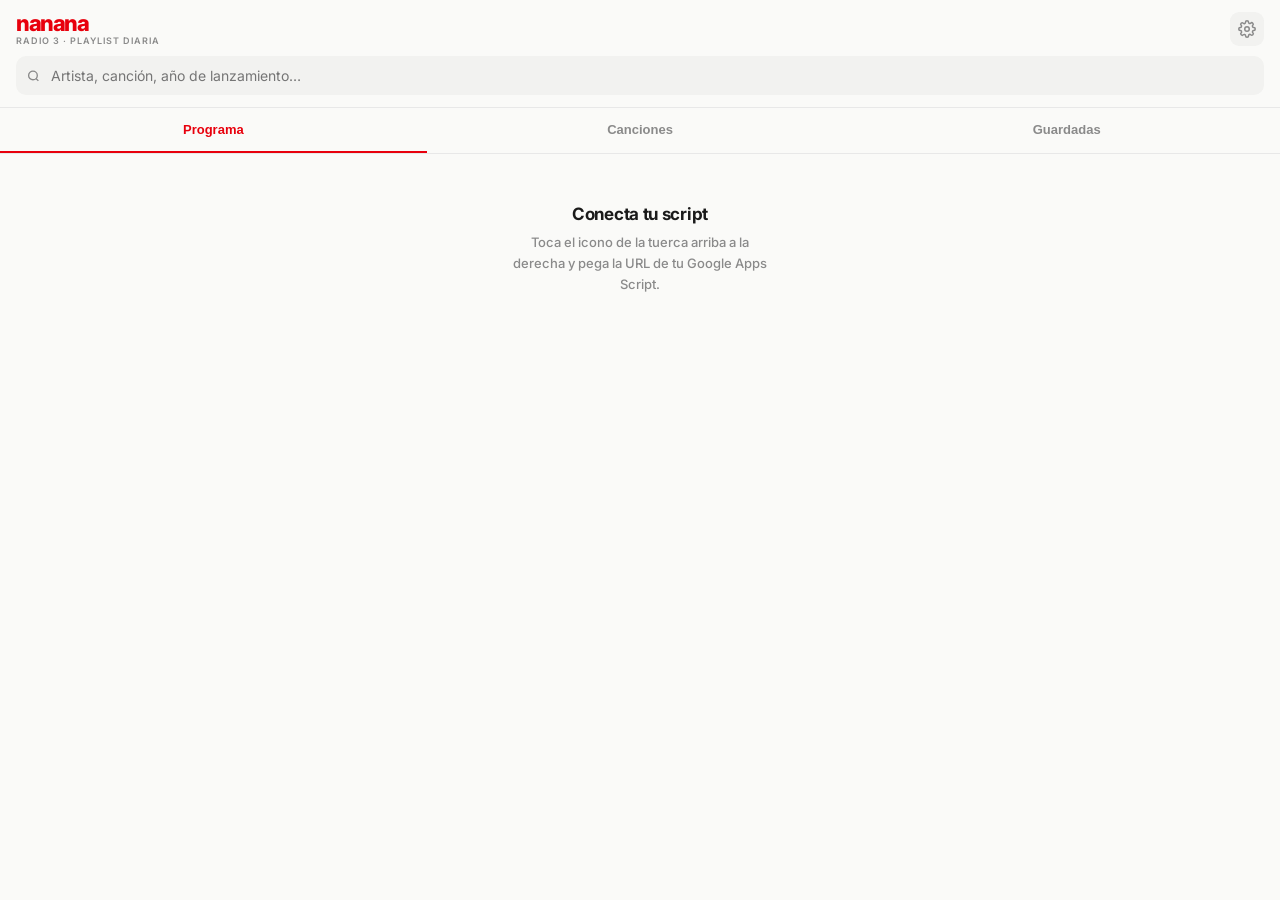
<file: gemini-code-1782728528680.html>
<!DOCTYPE html>
<html lang="es">
<head>
<meta charset="UTF-8">
<meta name="viewport" content="width=device-width, initial-scale=1.0, viewport-fit=cover">
<meta name="theme-color" content="#FAFAF8">
<meta name="apple-mobile-web-app-capable" content="yes">
<meta name="apple-mobile-web-app-status-bar-style" content="default">
<link rel="manifest" href="manifest.json">
<title>nanana</title>
<link href="https://fonts.googleapis.com/css2?family=Inter:wght@400;500;600;700;800&display=swap" rel="stylesheet">
<script src="https://www.youtube.com/iframe_api"></script>
<style>
:root {
  --bg: #FAFAF8;
  --white: #FFFFFF;
  --text: #1a1a1a;
  --muted: #8a8a8a;
  --border: #E8E8E8;
  --surface: #F2F2F0;
  --red: #E8000D;
  --red-light: #FFF0F0;
  --green: #16a34a;
  --green-light: #f0fdf4;
  --r: 12px;
  --font: 'Inter', -apple-system, sans-serif;
}
*, *::before, *::after { box-sizing: border-box; margin: 0; padding: 0; }
body { font-family: var(--font); background: var(--bg); color: var(--text); min-height: 100dvh; padding-bottom: 140px; -webkit-font-smoothing: antialiased; }

/* ── HEADER & NAV ─────────────────────────────────────────── */
header { position: sticky; top: 0; z-index: 100; background: rgba(250,250,248,0.95); backdrop-filter: blur(16px); -webkit-backdrop-filter: blur(16px); border-bottom: 1px solid var(--border); padding: 12px 16px; }
.header-top { display: flex; align-items: center; justify-content: space-between; margin-bottom: 10px; }
.logo { font-size: 22px; font-weight: 800; color: var(--red); line-height: 1; letter-spacing: -1.5px; }
.logo-sub { font-size: 9px; font-weight: 600; color: var(--muted); letter-spacing: 1px; text-transform: uppercase; margin-top: 1px;}
.icon-btn { background: var(--surface); border: none; border-radius: 9px; color: var(--muted); padding: 8px; cursor: pointer; display: flex; align-items: center;}
.search-wrap { position: relative; }
.search-icon { position: absolute; left: 11px; top: 50%; transform: translateY(-50%); color: var(--muted); pointer-events: none;}
#buscar { width: 100%; background: var(--surface); border: 1.5px solid transparent; border-radius: 10px; color: var(--text); font-size: 14px; padding: 10px 12px 10px 34px; outline: none; font-family: var(--font); transition: border-color .2s, background .2s;}
#buscar:focus { border-color: var(--red); background: var(--white); }

/* ── CONFIG ─────────────────────────────────────────── */
#config-panel { display: none; background: var(--white); border: 1px solid var(--border); border-radius: var(--r); padding: 12px; margin-bottom: 10px; }
#config-panel.visible { display: block; }
.config-label { font-size: 11px; color: var(--muted); margin-bottom: 5px; font-weight: 500; }
#api-url { width: 100%; background: var(--surface); border: 1.5px solid var(--border); border-radius: 8px; color: var(--text); font-size: 12px; padding: 8px 10px; outline: none; margin-bottom: 8px; font-family: var(--font); }
#api-url:focus { border-color: var(--red); }
.btn-config-save { width: 100%; background: var(--red); border: none; border-radius: 8px; color: white; font-size: 13px; font-weight: 700; padding: 9px; cursor: pointer; font-family: var(--font); }

.nav-tabs { display: flex; border-bottom: 1px solid var(--border); background: var(--bg); }
.nav-tab { flex: 1; background: none; border: none; border-bottom: 2px solid transparent; color: var(--muted); font-size: 13px; font-weight: 600; padding: 14px 4px; cursor: pointer; transition: color .2s; }
.nav-tab.activo { color: var(--red); border-bottom-color: var(--red); }

/* ── GRUPOS FECHA (PROGRAMA) ─────────────────────────────────────────── */
.grupo-fecha { margin-bottom: 6px; }
.fecha-header { padding: 14px 16px; background: var(--bg); font-weight: 800; font-size: 16px; cursor: pointer; display: flex; justify-content: space-between; align-items: center; border-bottom: 1px solid var(--border); position: sticky; top: 115px; z-index: 90; letter-spacing: -0.5px;}
.chevron { transition: transform 0.2s; color: var(--muted); }
.grupo-fecha.colapsado .chevron { transform: rotate(-90deg); }
.grupo-fecha.colapsado .lista-canciones { display: none; }
.lista-canciones { padding-top: 6px; }

/* ── CARDS (Canciones) ────────────────────────────────────── */
.cancion { background: var(--white); border: 1.5px solid var(--border); border-radius: var(--r); margin: 6px 12px; padding: 12px; display: flex; align-items: center; gap: 12px; transition: border-color .15s;}
.cancion.guardada { border-color: var(--green); background: var(--green-light); }
.cancion-info { flex: 1; min-width: 0; }
.titulo { font-size: 13px; font-weight: 600; white-space: nowrap; overflow: hidden; text-overflow: ellipsis; line-height: 1.3;}
.artista { font-size: 11px; color: var(--muted); margin-top: 2px; font-weight: 500;}
.meta-txt { font-size: 10px; color: var(--red); margin-top: 2px; font-weight: 500;}
.acciones { display: flex; gap: 6px; }
.btn-play { width: 36px; height: 36px; border-radius: 50%; background: var(--red); border: none; color: white; display: flex; align-items: center; justify-content: center; cursor: pointer; }
.btn-heart { width: 36px; height: 36px; border-radius: 50%; background: var(--surface); border: 1.5px solid var(--border); color: var(--muted); display: flex; align-items: center; justify-content: center; cursor: pointer; }
.btn-heart.guardado { color: var(--green); border-color: #86efac; }

/* ── REPRODUCTOR FOOTER & PANTALLA COMPLETA ────────────────────────── */
#mini-player { position: fixed; bottom: 0; left: 0; right: 0; z-index: 200; background: rgba(250,250,248,0.97); backdrop-filter: blur(20px); -webkit-backdrop-filter: blur(20px); border-top: 1px solid var(--border); padding: 12px 16px calc(12px + env(safe-area-inset-bottom)); display: none; cursor: pointer; }
#mini-player.visible { display: block; }
.mp-top { display: flex; align-items: center; justify-content: space-between; gap: 12px; margin-bottom: 12px; }
.mp-info { flex: 1; min-width: 0; }
.mp-titulo { font-size: 14px; font-weight: 700; color: var(--text); white-space: nowrap; overflow: hidden; text-overflow: ellipsis; }
.mp-artista { font-size: 12px; color: var(--muted); font-weight: 500;}
.mp-controls { display: flex; align-items: center; gap: 12px; }
.ctrl-btn { width: 40px; height: 40px; border-radius: 50%; background: var(--surface); border: none; color: var(--text); display: flex; align-items: center; justify-content: center; cursor: pointer; }
.ctrl-btn.main { background: var(--red); width: 46px; height: 46px; color: white;}

/* Barra de progreso y tiempos */
.progress-container { display: flex; align-items: center; gap: 10px; font-size: 10px; color: var(--muted); font-weight: 600; font-variant-numeric: tabular-nums; }
.progress-bar { flex: 1; height: 4px; background: var(--border); border-radius: 2px; overflow: hidden; }
.progress-fill { height: 100%; background: var(--red); width: 0%; transition: width 0.1s linear; }

#full-player { position: fixed; top: 100%; left: 0; width: 100%; height: 100%; background: var(--bg); z-index: 300; transition: top 0.3s cubic-bezier(0.4, 0, 0.2, 1); display: flex; flex-direction: column; padding: 20px; padding-top: calc(20px + env(safe-area-inset-top)); }
#full-player.open { top: 0; }
.fp-header { display: flex; justify-content: space-between; margin-bottom: 20px; }
.btn-close-fp { background: none; border: none; color: var(--text); font-size: 16px; cursor: pointer; font-weight: 700; font-family: var(--font);}
.fp-cover { width: 100%; aspect-ratio: 1; object-fit: cover; border-radius: 16px; background: var(--surface); margin-bottom: 24px; box-shadow: 0 10px 30px rgba(0,0,0,0.1); border: 1px solid var(--border);}
.fp-metadata { text-align: center; margin-bottom: 24px; }
.fp-title { font-size: 22px; font-weight: 800; margin-bottom: 4px; color: var(--text);}
.fp-artist { font-size: 16px; color: var(--muted); margin-bottom: 8px; font-weight: 500;}
.fp-album { font-size: 12px; color: var(--red); font-weight: 600;}
.fp-lyrics { flex: 1; overflow-y: auto; background: var(--surface); border-radius: 12px; padding: 16px; font-size: 14px; line-height: 1.6; color: var(--text); text-align: center; margin-top:10px; border: 1px solid var(--border);}

/* ── UTILIDADES ─────────────────────────────────────────── */
.estado { text-align: center; padding: 50px 24px; color: var(--muted); }
.estado h2 { font-size: 17px; font-weight: 700; color: var(--text); margin-bottom: 8px; letter-spacing: -0.3px; }
.estado p { font-size: 13px; line-height: 1.6; max-width: 260px; margin: 0 auto; font-weight: 500; }
.spinner { width: 26px; height: 26px; border: 2px solid var(--border); border-top-color: var(--red); border-radius: 50%; animation: spin .7s linear infinite; margin: 0 auto 14px; }
@keyframes spin { to { transform: rotate(360deg); } }
#yt-player-container { position: absolute; width: 1px; height: 1px; top: -9999px; left: -9999px; }
</style>
</head>
<body>

<header>
  <div class="header-top">
    <div>
      <div class="logo">nanana</div>
      <div class="logo-sub">Radio 3 · playlist diaria</div>
    </div>
    <button class="icon-btn" onclick="toggleConfig()">
      <svg width="18" height="18" viewBox="0 0 24 24" fill="none" stroke="currentColor" stroke-width="2">
        <circle cx="12" cy="12" r="3"/><path d="M19.4 15a1.65 1.65 0 0 0 .33 1.82l.06.06a2 2 0 0 1-2.83 2.83l-.06-.06a1.65 1.65 0 0 0-1.82-.33 1.65 1.65 0 0 0-1 1.51V21a2 2 0 0 1-4 0v-.09A1.65 1.65 0 0 0 9 19.4a1.65 1.65 0 0 0-1.82.33l-.06.06a2 2 0 0 1-2.83-2.83l.06-.06A1.65 1.65 0 0 0 4.68 15a1.65 1.65 0 0 0-1.51-1H3a2 2 0 0 1 0-4h.09A1.65 1.65 0 0 0 4.6 9a1.65 1.65 0 0 0-.33-1.82l-.06-.06a2 2 0 0 1 2.83-2.83l.06.06A1.65 1.65 0 0 0 9 4.68a1.65 1.65 0 0 0 1-1.51V3a2 2 0 0 1 4 0v.09a1.65 1.65 0 0 0 1 1.51 1.65 1.65 0 0 0 1.82-.33l.06-.06a2 2 0 0 1 2.83 2.83l-.06.06A1.65 1.65 0 0 0 19.4 9a1.65 1.65 0 0 0 1.51 1H21a2 2 0 0 1 0 4h-.09a1.65 1.65 0 0 0-1.51 1z"/>
      </svg>
    </button>
  </div>
  <div id="config-panel">
    <div class="config-label">URL del Google Apps Script</div>
    <input id="api-url" type="url" placeholder="https://script.google.com/macros/s/…/exec">
    <button class="btn-config-save" onclick="guardarConfig()">Guardar y conectar</button>
  </div>
  <div class="search-wrap">
    <svg class="search-icon" width="13" height="13" viewBox="0 0 24 24" fill="none" stroke="currentColor" stroke-width="2.5"><circle cx="11" cy="11" r="8"/><line x1="21" y1="21" x2="16.65" y2="16.65"/></svg>
    <input id="buscar" type="search" placeholder="Artista, canción, año de lanzamiento…">
  </div>
</header>

<div class="nav-tabs">
  <button class="nav-tab activo" onclick="setTab('programa',this)">Programa</button>
  <button class="nav-tab" onclick="setTab('canciones',this)">Canciones</button>
  <button class="nav-tab" onclick="setTab('guardadas',this)">Guardadas</button>
</div>

<main id="main"></main>

<!-- Reproductor Footer -->
<div id="mini-player" onclick="abrirFullPlayer(event)">
  <div class="mp-top">
    <div class="mp-info">
      <div class="mp-titulo" id="mp-titulo">—</div>
      <div class="mp-artista" id="mp-artista">—</div>
    </div>
    <div class="mp-controls">
      <button class="btn-heart" id="mp-heart" onclick="toggleGuardarActual(event)"><svg width="18" height="18" viewBox="0 0 24 24" fill="none" stroke="currentColor" stroke-width="2"><path d="M20.84 4.61a5.5 5.5 0 0 0-7.78 0L12 5.67l-1.06-1.06a5.5 5.5 0 0 0-7.78 7.78l1.06 1.06L12 21.23l7.78-7.78 1.06-1.06a5.5 5.5 0 0 0 0-7.78z"/></svg></button>
      <button class="ctrl-btn main" onclick="togglePlayPause(event)"><svg id="mp-icon" width="18" height="18" viewBox="0 0 24 24" fill="currentColor"><rect x="6" y="4" width="4" height="16"/><rect x="14" y="4" width="4" height="16"/></svg></button>
    </div>
  </div>
  <div class="progress-container">
    <span id="mp-time-current">0:00</span>
    <div class="progress-bar"><div class="progress-fill" id="mp-progress"></div></div>
    <span id="mp-time-total">0:00</span>
  </div>
</div>

<!-- Reproductor Pantalla Completa -->
<div id="full-player">
  <div class="fp-header">
    <button class="btn-close-fp" onclick="cerrarFullPlayer()">▼ Minimizar</button>
  </div>
  <img id="fp-cover" class="fp-cover" src="[data-uri]">
  <div class="fp-metadata">
    <div class="fp-title" id="fp-title">—</div>
    <div class="fp-artist" id="fp-artist">—</div>
    <div class="fp-album" id="fp-album">—</div>
  </div>
  
  <div class="progress-container" style="margin-bottom: 20px;">
    <span id="fp-time-current">0:00</span>
    <div class="progress-bar"><div class="progress-fill" id="fp-progress"></div></div>
    <span id="fp-time-total">0:00</span>
  </div>

  <div class="fp-lyrics" id="fp-lyrics">Cargando letras...</div>
</div>

<div id="yt-player-container"><div id="yt-player"></div></div>

<script>
// CLAVES Y CONFIGURACIÓN
const YT_API_KEY = 'AIzaSyA7zQHywXxMH6wXxne0D7FfaWeOgXcZcTI';
const LASTFM_API_KEY = '196f73e700628c03e1c2f4b9d8b26c25';
const CONFIG_KEY = 'nanana_api_url';

let datos = {}, guardadas = {}, metaCache = {};
let tabActivo = 'programa', busquedaActiva = '';
let cola = [], colaIndex = -1, isPaused = false;
let ytPlayer, progressInterval;

// INICIALIZACIÓN Y CONFIG
window.onload = () => {
  try{ guardadas = JSON.parse(localStorage.getItem('guardadas')||'{}'); }catch{}
  try{ metaCache = JSON.parse(localStorage.getItem('meta')||'{}'); }catch{}
  cargarDatos();
};

function getApiUrl(){ return localStorage.getItem(CONFIG_KEY)||''; }

function toggleConfig(){
  const p=document.getElementById('config-panel');
  p.classList.toggle('visible');
  if(p.classList.contains('visible')) document.getElementById('api-url').value=getApiUrl();
}

function guardarConfig(){
  localStorage.setItem(CONFIG_KEY,document.getElementById('api-url').value.trim());
  toggleConfig(); 
  cargarDatos();
}

function onYouTubeIframeAPIReady() {
  ytPlayer = new YT.Player('yt-player', {
    height: '1', width: '1', videoId: '',
    playerVars: { 'autoplay': 1, 'controls': 0 },
    events: { 'onStateChange': onPlayerStateChange }
  });
}

// FORMATOS DE TIEMPO Y FECHA
function formatearTiempo(segundos) {
  if(!segundos || isNaN(segundos)) return "0:00";
  const m = Math.floor(segundos / 60);
  const s = Math.floor(segundos % 60);
  return `${m}:${s < 10 ? '0' : ''}${s}`;
}

function formatearFechaEspanol(iso) {
  if(!iso) return '';
  const meses = ['Enero', 'Febrero', 'Marzo', 'Abril', 'Mayo', 'Junio', 'Julio', 'Agosto', 'Septiembre', 'Octubre', 'Noviembre', 'Diciembre'];
  const partes = iso.split('-');
  if(partes.length !== 3) return iso;
  return `${parseInt(partes[2])} ${meses[parseInt(partes[1])-1]} ${partes[0]}`;
}

// CONTROL DEL REPRODUCTOR
function onPlayerStateChange(event) {
  if(event.data === YT.PlayerState.ENDED) nextCancion();
  if(event.data === YT.PlayerState.PLAYING) {
    isPaused = false; actualizarIconoPlay();
    progressInterval = setInterval(actualizarProgreso, 500);
  }
  if(event.data === YT.PlayerState.PAUSED) {
    isPaused = true; actualizarIconoPlay();
    clearInterval(progressInterval);
  }
}

function actualizarProgreso() {
  if(ytPlayer && ytPlayer.getDuration) {
    const duration = ytPlayer.getDuration();
    const current = ytPlayer.getCurrentTime();
    if(duration > 0) {
      const porcentaje = ((current / duration) * 100) + '%';
      const tActual = formatearTiempo(current);
      const tTotal = formatearTiempo(duration);
      
      // Mini Player
      document.getElementById('mp-progress').style.width = porcentaje;
      document.getElementById('mp-time-current').textContent = tActual;
      document.getElementById('mp-time-total').textContent = tTotal;
      
      // Full Player
      document.getElementById('fp-progress').style.width = porcentaje;
      document.getElementById('fp-time-current').textContent = tActual;
      document.getElementById('fp-time-total').textContent = tTotal;
    }
  }
}

async function cargarDatos(){
  const apiUrl = getApiUrl();
  const main = document.getElementById('main');
  
  if(!apiUrl){
    main.innerHTML=`<div class="estado"><h2>Conecta tu script</h2><p>Toca el icono de la tuerca arriba a la derecha y pega la URL de tu Google Apps Script.</p></div>`;
    return;
  }

  main.innerHTML=`<div class="estado"><div class="spinner"></div></div>`;
  try{
    const resp=await fetch(apiUrl);
    const json=await resp.json();
    datos=json.datos||{};
    renderizar();
  }catch{
    main.innerHTML=`<div class="estado"><h2>Error de conexión</h2><p>No se han podido cargar los datos. Revisa la URL de tu script.</p></div>`;
  }
}

// RENDERIZADO DE LA UI
function setTab(tab,btn){
  tabActivo=tab;
  document.querySelectorAll('.nav-tab').forEach(t=>t.classList.remove('activo'));
  btn.classList.add('activo');
  renderizar();
}

document.getElementById('buscar').addEventListener('input',e=>{ busquedaActiva=e.target.value.trim(); renderizar(); });

function toggleGrupo(id) {
  document.getElementById(id).classList.toggle('colapsado');
}

function renderizar(){
  const main=document.getElementById('main');
  const q=busquedaActiva.toLowerCase();
  const isYearSearch = /^\d{4}$/.test(q); 
  
  let html = '';
  cola = []; 

  if (tabActivo === 'programa') {
    const fechas = Object.keys(datos).sort((a,b)=>b.localeCompare(a));
    const fechaMasReciente = fechas[0];

    fechas.forEach(fecha => {
      let canciones = datos[fecha];
      
      if(q) {
        canciones = canciones.filter(c => {
          let k = c.artista+'||'+c.titulo;
          let meta = metaCache[k];
          if(isYearSearch) return (meta?.date||'').includes(q);
          return c.artista.toLowerCase().includes(q) || c.titulo.toLowerCase().includes(q) || (meta?.album||'').toLowerCase().includes(q);
        });
      }

      if(canciones.length === 0) return;

      const esDesplegado = (fecha === fechaMasReciente) && !q;
      const colapsadoClass = esDesplegado ? '' : 'colapsado';
      
      html += `<div class="grupo-fecha ${colapsadoClass}" id="grupo-${fecha}">
        <div class="fecha-header" onclick="toggleGrupo('grupo-${fecha}')">
          <span>${formatearFechaEspanol(fecha)}</span>
          <span class="chevron">▼</span>
        </div>
        <div class="lista-canciones">`;
      
      canciones.forEach(c => {
        let k = c.artista+'||'+c.titulo;
        if(!metaCache[k]) cargarMetaLastFM(c.artista, c.titulo);
        c.meta = metaCache[k];
        cola.push(c);
        html += generarCardCancion(c, cola.length - 1);
      });

      html += `</div></div>`;
    });

  } else {
    let listaFiltro = [];
    Object.keys(datos).forEach(fecha=>{
      datos[fecha].forEach(c=>{
        let k = c.artista+'||'+c.titulo;
        if(!metaCache[k]) cargarMetaLastFM(c.artista, c.titulo);
        listaFiltro.push({...c, meta: metaCache[k]});
      });
    });

    if(tabActivo==='guardadas') {
      listaFiltro = listaFiltro.filter(c=> guardadas[c.artista+'||'+c.titulo]);
    } else if (tabActivo==='canciones') {
      const vistas = new Set();
      listaFiltro = listaFiltro.filter(c => { const k=c.artista+'||'+c.titulo; if(vistas.has(k))return false; vistas.add(k); return true; });
    }

    if(q) {
      listaFiltro = listaFiltro.filter(c=>{
        if(isYearSearch) return (c.meta?.date||'').includes(q);
        return c.artista.toLowerCase().includes(q) || c.titulo.toLowerCase().includes(q) || (c.meta?.album||'').toLowerCase().includes(q);
      });
    }

    cola = listaFiltro;
    listaFiltro.forEach((c, i) => {
      html += generarCardCancion(c, i);
    });
  }

  main.innerHTML = html || `<div class="estado"><h2>Sin resultados</h2><p>No hay canciones que mostrar.</p></div>`;
}

function generarCardCancion(c, i) {
  const k = c.artista+'||'+c.titulo;
  const esGuardada = guardadas[k];
  const infoMeta = c.meta ? `${c.meta.album} ${c.meta.date ? '· '+c.meta.date : ''}` : '';
  
  return `<div class="cancion ${esGuardada?'guardada':''}">
    <div class="cancion-info">
      <div class="titulo">${c.titulo}</div>
      <div class="artista">${c.artista}</div>
      ${infoMeta ? `<div class="meta-txt">${infoMeta}</div>` : ''}
    </div>
    <div class="acciones">
      <button class="btn-play" onclick="playDesdeIndice(${i})"><svg width="12" height="12" viewBox="0 0 24 24" fill="white"><polygon points="5,3 19,12 5,21"/></svg></button>
      <button class="btn-heart ${esGuardada?'guardado':''}" onclick="toggleGuardar('${c.artista.replace(/'/g,"\\'")}','${c.titulo.replace(/'/g,"\\'")}')"><svg width="14" height="14" viewBox="0 0 24 24" fill="${esGuardada?'#16a34a':'none'}" stroke="currentColor" stroke-width="2"><path d="M20.84 4.61a5.5 5.5 0 0 0-7.78 0L12 5.67l-1.06-1.06a5.5 5.5 0 0 0-7.78 7.78l1.06 1.06L12 21.23l7.78-7.78 1.06-1.06a5.5 5.5 0 0 0 0-7.78z"/></svg></button>
    </div>
  </div>`;
}

// METADATOS (Last.fm)
async function cargarMetaLastFM(artista, titulo){
  const k = artista+'||'+titulo;
  if(metaCache[k]) return;
  try{
    const url = `https://ws.audioscrobbler.com/2.0/?method=track.getInfo&api_key=${LASTFM_API_KEY}&artist=${encodeURIComponent(artista)}&track=${encodeURIComponent(titulo)}&format=json`;
    const r = await fetch(url); const json = await r.json();
    let album = json.track?.album?.title || '';
    let cover = json.track?.album?.image?.[3]?.['#text'] || ''; 
    metaCache[k] = { album, cover, date: '' }; 
    localStorage.setItem('meta', JSON.stringify(metaCache));
    renderizar();
  }catch{}
}

// LÓGICA DEL REPRODUCTOR
async function playDesdeIndice(idx){
  colaIndex = idx;
  const c = cola[idx];
  document.getElementById('mini-player').classList.add('visible');
  document.getElementById('mp-titulo').textContent = c.titulo;
  document.getElementById('mp-artista').textContent = c.artista;
  
  document.getElementById('mp-progress').style.width = '0%';
  document.getElementById('fp-progress').style.width = '0%';
  document.querySelectorAll('#mp-time-current, #mp-time-total, #fp-time-current, #fp-time-total').forEach(el => el.textContent = '0:00');

  const meta = metaCache[c.artista+'||'+c.titulo];
  document.getElementById('fp-title').textContent = c.titulo;
  document.getElementById('fp-artist').textContent = c.artista;
  document.getElementById('fp-album').textContent = meta?.album || 'Álbum desconocido';
  if(meta?.cover) {
    document.getElementById('fp-cover').src = meta.cover;
  } else {
    document.getElementById('fp-cover').src = '[data-uri]'; // fallback
  }
  
  document.getElementById('fp-lyrics').innerHTML = 'Buscando letras...';
  fetch(`https://api.lyrics.ovh/v1/${encodeURIComponent(c.artista)}/${encodeURIComponent(c.titulo)}`)
    .then(r=>r.json()).then(d=> { document.getElementById('fp-lyrics').innerText = d.lyrics || 'Letra no disponible'; })
    .catch(()=> { document.getElementById('fp-lyrics').innerText = 'Letra no disponible'; });

  actualizarEstadoGuardado();
  
  const q = encodeURIComponent(c.artista + ' ' + c.titulo + ' audio');
  const url = `https://www.googleapis.com/youtube/v3/search?part=snippet&q=${q}&type=video&maxResults=1&key=${YT_API_KEY}`;
  const r = await fetch(url); const json = await r.json();
  const vid = json.items?.[0]?.id?.videoId;
  if(vid && ytPlayer) ytPlayer.loadVideoById(vid);
}

function togglePlayPause(e){
  e.stopPropagation();
  if(!ytPlayer) return;
  if(isPaused) ytPlayer.playVideo(); else ytPlayer.pauseVideo();
}

function actualizarIconoPlay(){
  document.getElementById('mp-icon').innerHTML = isPaused ? 
    '<polygon points="5,3 19,12 5,21"/>' : 
    '<rect x="6" y="4" width="4" height="16"/><rect x="14" y="4" width="4" height="16"/>';
}

function nextCancion(){ if(colaIndex < cola.length-1) playDesdeIndice(colaIndex+1); }

// UI PANTALLA COMPLETA
function abrirFullPlayer(e){
  if(e.target.closest('.ctrl-btn') || e.target.closest('.btn-heart')) return;
  document.getElementById('full-player').classList.add('open');
}
function cerrarFullPlayer(){ document.getElementById('full-player').classList.remove('open'); }

// GUARDAR
function toggleGuardarActual(e){
  e.stopPropagation();
  if(colaIndex >= 0) toggleGuardar(cola[colaIndex].artista, cola[colaIndex].titulo);
}
function toggleGuardar(artista, titulo){
  const k = artista+'||'+titulo;
  guardadas[k] = !guardadas[k];
  if(!guardadas[k]) delete guardadas[k];
  localStorage.setItem('guardadas', JSON.stringify(guardadas));
  actualizarEstadoGuardado();
  renderizar();
}
function actualizarEstadoGuardado(){
  if(colaIndex < 0) return;
  const c = cola[colaIndex];
  const esG = guardadas[c.artista+'||'+c.titulo];
  document.getElementById('mp-heart').style.color = esG ? 'var(--green)' : 'var(--muted)';
}
</script>
</body>
</html>
</file>
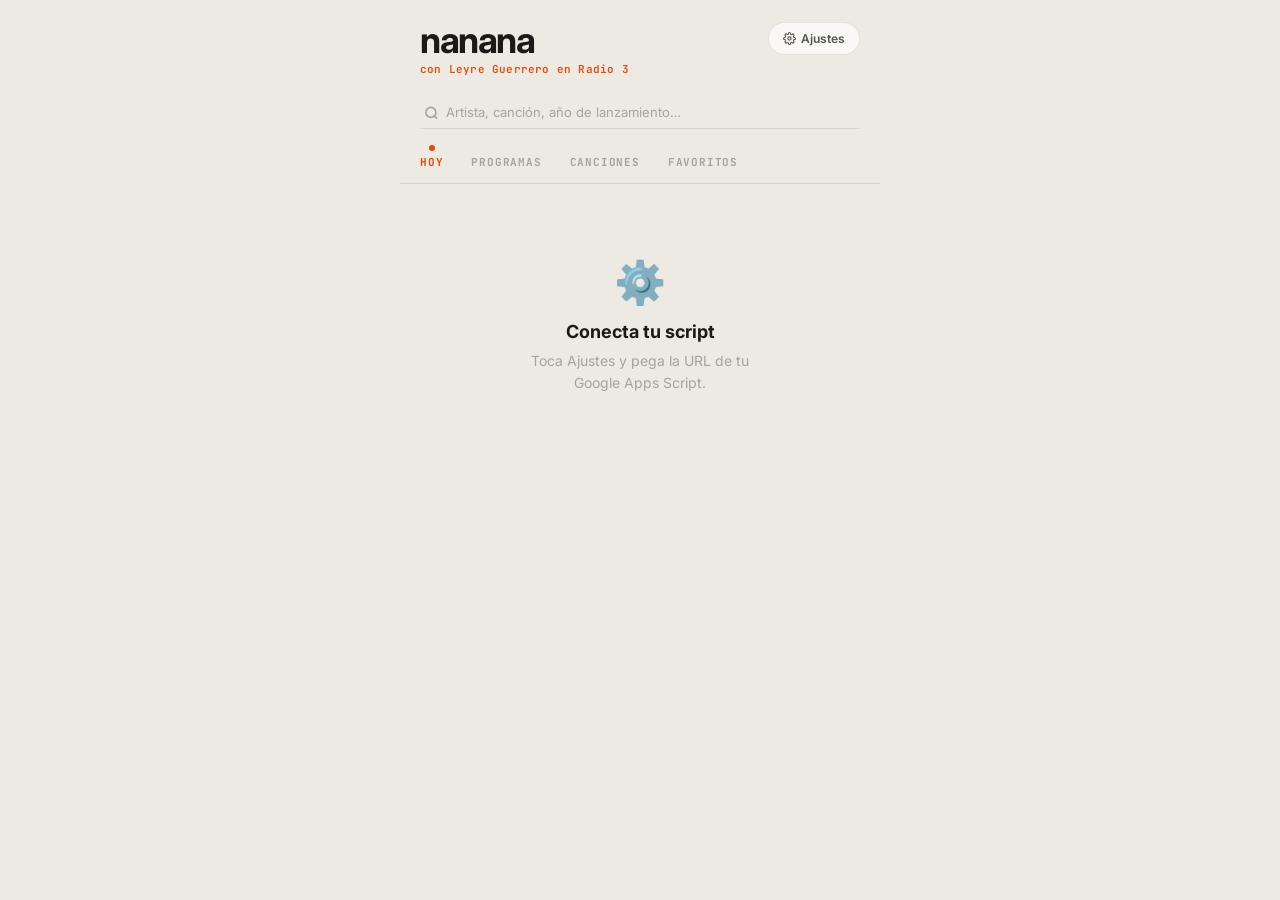
<file: nanana-app.html>
<!DOCTYPE html>
<html lang="es">
<head>
<meta charset="UTF-8">
<meta name="viewport" content="width=device-width, initial-scale=1.0, viewport-fit=cover">
<meta name="theme-color" content="#EDEAE3">
<meta name="apple-mobile-web-app-capable" content="yes">
<meta name="apple-mobile-web-app-status-bar-style" content="default">
<link rel="manifest" href="manifest.json">
<title>nanana</title>
<link href="https://fonts.googleapis.com/css2?family=Inter:wght@400;500;600;700;800;900&family=JetBrains+Mono:wght@500;600;700&display=swap" rel="stylesheet">
<link rel="stylesheet" href="styles.css">
</head>
<body>

<header>
  <div class="header-top">
    <div>
      <div class="logo">nanana</div>
      <div class="logo-sub">con Leyre Guerrero en Radio 3</div>
    </div>
    <button class="btn-cfg" onclick="toggleCfg()">
      <svg width="13" height="13" viewBox="0 0 24 24" fill="none" stroke="currentColor" stroke-width="2"><circle cx="12" cy="12" r="3"/><path d="M19.4 15a1.65 1.65 0 0 0 .33 1.82l.06.06a2 2 0 0 1-2.83 2.83l-.06-.06a1.65 1.65 0 0 0-1.82-.33 1.65 1.65 0 0 0-1 1.51V21a2 2 0 0 1-4 0v-.09A1.65 1.65 0 0 0 9 19.4a1.65 1.65 0 0 0-1.82.33l-.06.06a2 2 0 0 1-2.83-2.83l.06-.06A1.65 1.65 0 0 0 4.68 15a1.65 1.65 0 0 0-1.51-1H3a2 2 0 0 1 0-4h.09A1.65 1.65 0 0 0 4.6 9a1.65 1.65 0 0 0-.33-1.82l-.06-.06a2 2 0 0 1 2.83-2.83l.06.06A1.65 1.65 0 0 0 9 4.68a1.65 1.65 0 0 0 1-1.51V3a2 2 0 0 1 4 0v.09a1.65 1.65 0 0 0 1 1.51 1.65 1.65 0 0 0 1.82-.33l.06-.06a2 2 0 0 1 2.83 2.83l-.06.06A1.65 1.65 0 0 0 19.4 9a1.65 1.65 0 0 0 1.51 1H21a2 2 0 0 1 0 4h-.09a1.65 1.65 0 0 0-1.51 1z"/></svg>
      Ajustes
    </button>
  </div>
</header>

<div id="cfg">
  <div class="cfg-l">URL del Google Apps Script</div>
  <input id="api-url" type="url" placeholder="https://script.google.com/macros/s/…/exec">
  <button class="btn-save" onclick="saveCfg()">Guardar y conectar</button>
</div>

<div class="sw">
  <svg class="si" width="15" height="15" viewBox="0 0 24 24" fill="none" stroke="currentColor" stroke-width="2.5"><circle cx="11" cy="11" r="8"/><line x1="21" y1="21" x2="16.65" y2="16.65"/></svg>
  <input id="buscar" type="search" placeholder="Artista, canción, año de lanzamiento…" autocomplete="off" autocorrect="off">
</div>

<div class="tabs">
  <button class="tab on" onclick="setTab('hoy',this)">Hoy</button>
  <button class="tab" onclick="setTab('programas',this)">Programas</button>
  <button class="tab" onclick="setTab('canciones',this)">Canciones</button>
  <button class="tab" onclick="setTab('favoritos',this)">Favoritos</button>
</div>

<main id="main"></main>

<!-- MINI PLAYER CLARO -->
<div id="mp">
  <div class="mp-row" onclick="openFP()">
    <div class="mp-art" id="mp-art">🎵</div>
    <div class="mp-nfo">
      <div class="mp-tit" id="mp-tit">—</div>
      <div class="mp-art_" id="mp-art_">—</div>
    </div>
    <div class="mp-ctrls">
      <button class="mpc hrt" id="mp-hrt" onclick="event.stopPropagation();toggleSaveNow()">
        <svg width="18" height="18" viewBox="0 0 24 24" fill="none" stroke="currentColor" stroke-width="2" id="mp-hrt-svg"><path d="M20.84 4.61a5.5 5.5 0 0 0-7.78 0L12 5.67l-1.06-1.06a5.5 5.5 0 0 0-7.78 7.78l1.06 1.06L12 21.23l7.78-7.78 1.06-1.06a5.5 5.5 0 0 0 0-7.78z"/></svg>
      </button>
      <button class="mpc" onclick="event.stopPropagation();prev()">
        <svg width="21" height="21" viewBox="0 0 24 24" fill="currentColor"><polygon points="19,20 9,12 19,4"/><line x1="5" y1="19" x2="5" y2="5" stroke="currentColor" stroke-width="2.5" stroke-linecap="round"/></svg>
      </button>
      <button class="mpc pri" onclick="event.stopPropagation();togglePP()">
        <svg width="18" height="18" viewBox="0 0 24 24" fill="currentColor" id="mp-ico"><rect x="6" y="4" width="4" height="16"/><rect x="14" y="4" width="4" height="16"/></svg>
      </button>
      <button class="mpc" onclick="event.stopPropagation();next()">
        <svg width="21" height="21" viewBox="0 0 24 24" fill="currentColor"><polygon points="5,4 15,12 5,20"/><line x1="19" y1="4" x2="19" y2="20" stroke="currentColor" stroke-width="2.5" stroke-linecap="round"/></svg>
      </button>
      <a class="mpc ytm" id="mp-ytl" href="#" target="_blank" onclick="event.stopPropagation()" title="Abrir en YouTube Music">
        <!-- YouTube Music icon SVG -->
        <svg width="18" height="18" viewBox="0 0 24 24" fill="currentColor"><path d="M12 2C6.48 2 2 6.48 2 12s4.48 10 10 10 10-4.48 10-10S17.52 2 12 2zm0 14.5c-2.49 0-4.5-2.01-4.5-4.5S9.51 7.5 12 7.5s4.5 2.01 4.5 4.5-2.01 4.5-4.5 4.5zm0-5.5c-.55 0-1 .45-1 1s.45 1 1 1 1-.45 1-1-.45-1-1-1z"/></svg>
      </a>
      <button class="mp-x" onclick="event.stopPropagation();closePlayer()">
        <svg width="16" height="16" viewBox="0 0 24 24" fill="none" stroke="currentColor" stroke-width="2.5"><line x1="18" y1="6" x2="6" y2="18"/><line x1="6" y1="6" x2="18" y2="18"/></svg>
      </button>
    </div>
  </div>
  <div>
    <div class="mp-bar" id="mp-bar" onmousedown="startSeek(event,'mp-bar')" ontouchstart="startSeek(event,'mp-bar')">
      <div class="mp-bar-fill" id="mp-bf"></div>
    </div>
    <div class="mp-times">
      <span class="mp-t" id="mp-tc">0:00</span>
      <span class="mp-t" id="mp-tt">—</span>
    </div>
  </div>
</div>

<!-- FULLSCREEN -->
<div id="fp">
  <!-- TOP: minimizar izq | guardar + YT Music der -->
  <div class="fp-top">
    <div class="fp-left">
      <button class="fp-down" onclick="closeFP()">
        <svg width="20" height="20" viewBox="0 0 24 24" fill="none" stroke="currentColor" stroke-width="2.5"><polyline points="6 9 12 15 18 9"/></svg>
      </button>
      <span class="fp-label">Reproduciendo</span>
    </div>
    <div class="fp-right">
      <button class="fp-hrt-btn" id="fp-hrt" onclick="toggleSaveNow()">
        <svg width="22" height="22" viewBox="0 0 24 24" fill="none" stroke="currentColor" stroke-width="2" id="fp-hrt-svg"><path d="M20.84 4.61a5.5 5.5 0 0 0-7.78 0L12 5.67l-1.06-1.06a5.5 5.5 0 0 0-7.78 7.78l1.06 1.06L12 21.23l7.78-7.78 1.06-1.06a5.5 5.5 0 0 0 0-7.78z"/></svg>
      </button>
      <a class="fp-ytm-btn" id="fp-ytl" href="#" target="_blank" onclick="event.stopPropagation()">
        <svg width="14" height="14" viewBox="0 0 24 24" fill="currentColor"><path d="M12 2C6.48 2 2 6.48 2 12s4.48 10 10 10 10-4.48 10-10S17.52 2 12 2zm0 14.5c-2.49 0-4.5-2.01-4.5-4.5S9.51 7.5 12 7.5s4.5 2.01 4.5 4.5-2.01 4.5-4.5 4.5zm0-5.5c-.55 0-1 .45-1 1s.45 1 1 1 1-.45 1-1-.45-1-1-1z"/></svg>
        YT Music
      </a>
    </div>
  </div>

  <div class="fp-art-w">
    <div class="fp-art" id="fp-art"><span class="fp-art-ph">🎵</span></div>
  </div>

  <div class="fp-nfo">
    <div class="fp-tit" id="fp-tit">—</div>
    <div class="fp-art_" id="fp-art_">—</div>
    <div class="fp-meta" id="fp-meta"></div>
    <div class="fp-chips" id="fp-chips"></div>
  </div>

  <div class="fp-prog-w">
    <div class="fp-btrack" id="fp-bar" onmousedown="startSeek(event,'fp-bar')" ontouchstart="startSeek(event,'fp-bar')">
      <div class="fp-bfill" id="fp-bf"></div>
    </div>
    <div class="fp-times">
      <span class="fp-t" id="fp-tc">0:00</span>
      <span class="fp-t" id="fp-tt">—</span>
    </div>
  </div>

  <div class="fp-ctrls">
    <button class="fpc" onclick="prev()">
      <svg width="30" height="30" viewBox="0 0 24 24" fill="currentColor"><polygon points="19,20 9,12 19,4"/><line x1="5" y1="19" x2="5" y2="5" stroke="currentColor" stroke-width="2.5" stroke-linecap="round"/></svg>
    </button>
    <button class="fpc pri" onclick="togglePP()">
      <svg width="28" height="28" viewBox="0 0 24 24" fill="white" id="fp-ico"><rect x="6" y="4" width="4" height="16"/><rect x="14" y="4" width="4" height="16"/></svg>
    </button>
    <button class="fpc" onclick="next()">
      <svg width="30" height="30" viewBox="0 0 24 24" fill="currentColor"><polygon points="5,4 15,12 5,20"/><line x1="19" y1="4" x2="19" y2="20" stroke="currentColor" stroke-width="2.5" stroke-linecap="round"/></svg>
    </button>
  </div>

  <div class="fp-lyr">
    <div class="lyr-ey">Letra</div>
    <div id="fp-lyr-txt"><span class="lyr-mut">Toca play para cargar la letra</span></div>
  </div>

  <div class="fp-next">
    <div class="fp-next-ey" id="fp-next-ey">A continuación</div>
    <div id="fp-next-list"></div>
  </div>
</div>

<div id="toast"></div>
<iframe id="ytf" allow="autoplay; encrypted-media" src="about:blank"></iframe>

<script>
// ── KEYS
const YTK='AIzaSyA7zQHywXxMH6wXxne0D7FfaWeOgXcZcTI';
const LFK='196f73e700628c03e1c2f4b9d8b26c25';
const CK='nanana_url',GK='nanana_g',MK='nanana_m';

// ── STATE
let data={},saved={},mc={};
let tab='hoy',q='';
let cola=[],idx=-1,paused=false;
let cur=0,dur=0,prog_iv=null;
let now=null;

// ── HELPERS
const $=id=>document.getElementById(id);
const $$=s=>Array.from(document.querySelectorAll(s));
const getUrl=()=>localStorage.getItem(CK)||'';
const k=(a,t)=>a+'||'+t;
const esc=s=>String(s).replace(/&/g,'&amp;').replace(/</g,'&lt;').replace(/>/g,'&gt;').replace(/"/g,'&quot;');
const iso=d=>d.toISOString().split('T')[0];
const sleep=ms=>new Promise(r=>setTimeout(r,ms));
const MFS=['enero','febrero','marzo','abril','mayo','junio','julio','agosto','septiembre','octubre','noviembre','diciembre'];

function amigable(s){
  const[y,m,d]=s.split('-').map(Number);
  if(s===iso(new Date()))return'Hoy';
  if(s===iso(new Date(Date.now()-864e5)))return'Ayer';
  return`${d} de ${MFS[m-1]} de ${y}`;
}
function amigableCorto(s){
  const[y,m,d]=s.split('-').map(Number);
  if(s===iso(new Date()))return'Hoy';
  if(s===iso(new Date(Date.now()-864e5)))return'Ayer';
  return`${d} de ${MFS[m-1]}`;
}

// ── CONFIG
function toggleCfg(){const p=$('cfg');p.classList.toggle('on');if(p.classList.contains('on'))$('api-url').value=getUrl();}
function saveCfg(){localStorage.setItem(CK,$('api-url').value.trim());toggleCfg();load();}

// ── PERSIST
function loadSaved(){try{saved=JSON.parse(localStorage.getItem(GK)||'{}')}catch{saved={}}}
function saveSaved(){localStorage.setItem(GK,JSON.stringify(saved))}
function loadMC(){try{mc=JSON.parse(localStorage.getItem(MK)||'{}')}catch{mc={}}}
function saveMC(){localStorage.setItem(MK,JSON.stringify(mc))}

// ── SEARCH & TABS
$$('#buscar')[0].addEventListener('input',e=>{q=e.target.value.trim();render();});
function setTab(t,btn){tab=t;$$('.tab').forEach(x=>x.classList.remove('on'));btn.classList.add('on');render();}

// ── LOAD
async function load(){
  const url=getUrl(),m=$('main');
  if(!url){m.innerHTML=ev('⚙️','Conecta tu script','Toca Ajustes y pega la URL de tu Google Apps Script.');return;}
  m.innerHTML='<div class="ev"><div class="spin"></div><p>Cargando…</p></div>';
  try{
    const r=await fetch(url+'?ts='+Date.now());
    const j=await r.json();
    if(!j.ok)throw 0;
    data={};
    Object.keys(j.datos||{}).forEach(f=>{
      data[f]=(j.datos[f]||[]).map(c=>({a:c.a||c.artista||'',t:c.t||c.titulo||'',guardada:c.guardada||false}));
    });
    render();
  }catch{
    if(!Object.keys(data).length)data=demo();
    render();
  }
}

function demo(){
  const h=iso(new Date()),ay=iso(new Date(Date.now()-864e5)),d2=iso(new Date(Date.now()-1728e5)),d3=iso(new Date(Date.now()-2592e5));
  return{
    [h]:[{a:'Sylvan Esso',t:'Coffee'},{a:'Portishead',t:'Chase the tear'},{a:'Alvvays',t:'Very Online Guy'},{a:'Lorde',t:'Royals'},{a:'New Order',t:'Krafty'},{a:'Charli xcx',t:'Von dutch'},{a:'Beach House',t:'Somewhere Tonight'},{a:'Caroline Polachek',t:'On The Beach'}],
    [ay]:[{a:'Mitski',t:'My Love Mine All Mine'},{a:'Phoebe Bridgers',t:'Lost Boys'},{a:'Dhéd',t:'Lucky'},{a:'Four Tet',t:'Into Dust'}],
    [d2]:[{a:'Gazella',t:'Sol menor'},{a:'Nabihah Iqbal',t:'This World'},{a:'Joy Division',t:'Transmission'}],
    [d3]:[{a:'Nu Genea',t:'Tienaté'},{a:'Turnstile',t:'LIGHT DESIGN'}],
  };
}

function render(){
  if(tab==='hoy')renderHoy();
  else if(tab==='programas')renderProgramas();
  else if(tab==='canciones')renderCanciones();
  else renderFav();
}

// ── COLLAGE HELPERS
function getImgs(fecha,max=4){return(data[fecha]||[]).map(c=>mc[k(c.a,c.t)]?.img||'').filter(Boolean).slice(0,max);}

function makeCollage(imgs){
  const f=imgs.filter(Boolean).slice(0,4),n=f.length;
  if(!n)return`<div class="cg n1"><div class="cc" style="font-size:80px">🎵</div></div>`;
  const cell=src=>`<div class="cc">${src?`<img src="${src}" loading="lazy" onerror="this.style.display='none'">`:'🎵'}</div>`;
  let cells='';
  if(n===1)cells=cell(f[0]);
  else if(n===2)cells=f.map(cell).join('');
  else if(n===3)cells=`<div class="cc sp2">${f[0]?`<img src="${f[0]}" loading="lazy" onerror="this.style.display='none'">`:'🎵'}</div>`+f.slice(1).map(cell).join('');
  else cells=f.map(cell).join('');
  return`<div class="cg n${Math.min(n,4)}">${cells}</div>`;
}

function makeRecCollage(imgs){
  const f=imgs.filter(Boolean).slice(0,4),n=f.length;
  if(!n)return`<div class="rc n1"><div class="rc-cell">🎵</div></div>`;
  const cell=src=>`<div class="rc-cell">${src?`<img src="${src}" loading="lazy" onerror="this.style.display='none'">`:'🎵'}</div>`;
  return`<div class="rc n${Math.min(n,4)}">${f.map(cell).join('')}</div>`;
}

// ── HOY
function renderHoy(){
  const m=$('main');
  const fechas=Object.keys(data).sort((a,b)=>b.localeCompare(a));
  if(!fechas.length){m.innerHTML=ev('🎵','Sin datos','');return;}
  const hoy=fechas[0];
  const cans=filtQ(data[hoy]||[]);
  if(!cans.length){m.innerHTML=ev('🎵','Sin resultados','');return;}
  cola=cans.map(c=>({a:c.a,t:c.t}));
  const p=cans[0];
  const hoyImgs=getImgs(hoy);

  // Guardadas para scroll horizontal
  const guardadasList=[];
  const vis=new Set();
  Object.keys(data).sort((a,b)=>b.localeCompare(a)).forEach(f=>{
    (data[f]||[]).forEach(c=>{const ck_=k(c.a,c.t);if(saved[ck_]&&!vis.has(ck_)){vis.add(ck_);guardadasList.push({a:c.a,t:c.t});}});
  });

  m.innerHTML=`
    <div class="collage" onclick="play(0)">
      ${makeCollage(hoyImgs)}
      <div class="c-ov"></div>
      <div class="c-top">
        <div class="c-chip">Emisión · ${amigableCorto(hoy)}</div>
        <div class="c-tracks">${cans.length} pistas</div>
      </div>
      <div class="c-bot">
        <div>
          <div class="c-lbl">Abriendo el programa</div>
          <div class="c-tit">${esc(p.t)}</div>
          <div class="c-art">${esc(p.a)}</div>
        </div>
        <button class="c-play" onclick="event.stopPropagation();play(0)">
          <svg width="24" height="24" viewBox="0 0 24 24" fill="white"><polygon points="5,3 19,12 5,21"/></svg>
        </button>
      </div>
    </div>

    ${fechas.length>1?`
    <div class="sh"><div class="sl">Programas recientes</div><div class="sc">${fechas.length-1}</div></div>
    <div class="rscroll">
      ${fechas.slice(1,9).map(f=>{
        const imgs=getImgs(f),cnt=(data[f]||[]).length;
        return`<div class="ritem" onclick="irPrograma('${f}')">
          ${makeRecCollage(imgs)}
          <div class="r-fecha">${amigableCorto(f)}</div>
          <div class="r-cnt">${cnt} canciones</div>
        </div>`;
      }).join('')}
    </div>`:``}

    ${guardadasList.length?`
    <div class="sh"><div class="sl">Canciones guardadas</div><div class="sc">${guardadasList.length}</div></div>
    <div class="gscroll">
      ${guardadasList.slice(0,12).map((c,i)=>{
        const cm=mc[k(c.a,c.t)]||{};
        return`<div class="gitem" onclick="playGlobal('${esc(c.a).replace(/'/g,"\\'")}','${esc(c.t).replace(/'/g,"\\'")}')">
          <div class="gi-art">
            ${cm.img?`<img src="${cm.img}" loading="lazy" onerror="this.style.display='none'">`:'🎵'}
            <div class="gi-heart"><svg width="12" height="12" viewBox="0 0 24 24" fill="#16a34a"><path d="M20.84 4.61a5.5 5.5 0 0 0-7.78 0L12 5.67l-1.06-1.06a5.5 5.5 0 0 0-7.78 7.78l1.06 1.06L12 21.23l7.78-7.78 1.06-1.06a5.5 5.5 0 0 0 0-7.78z"/></svg></div>
          </div>
          <div class="gi-tit">${esc(c.t)}</div>
          <div class="gi-art_">${esc(c.a)}</div>
        </div>`;
      }).join('')}
    </div>`:``}
  `;
  // Cargar meta en background
  cans.slice(0,16).forEach(c=>{if(!mc[k(c.a,c.t)])getMeta(c.a,c.t).then(()=>{if(tab==='hoy')renderHoy();});});
}

function irPrograma(f){
  $$('.tab')[1].click();
  setTimeout(()=>{const el=$('g-'+f);if(el){el.classList.remove('col');el.querySelector('.dbody').style.display='';el.scrollIntoView({behavior:'smooth'});}},300);
}

function playGlobal(a,t){
  // Buscar en cola global o crear cola de favoritos
  const vis=new Set();let all=[];
  Object.keys(data).sort((a_,b)=>b.localeCompare(a_)).forEach(f=>{
    (data[f]||[]).forEach(c=>{const ck_=k(c.a,c.t);if(saved[ck_]&&!vis.has(ck_)){vis.add(ck_);all.push({a:c.a,t:c.t});}});
  });
  cola=all;
  const i=all.findIndex(c=>c.a===a&&c.t===t);
  play(i>=0?i:0);
}

// ── PROGRAMAS
function renderProgramas(){
  const m=$('main');
  const fechas=Object.keys(data).sort((a,b)=>b.localeCompare(a));
  if(!fechas.length){m.innerHTML=ev('🎵','Sin datos','');return;}
  cola=[];
  fechas.forEach(f=>(data[f]||[]).forEach(c=>cola.push({a:c.a,t:c.t})));

  const porMes={};
  fechas.forEach(f=>{const mk_=f.substring(0,7);if(!porMes[mk_])porMes[mk_]=[];porMes[mk_].push(f);});
  const mesActual=iso(new Date()).substring(0,7);
  const MESES_N=['Enero','Febrero','Marzo','Abril','Mayo','Junio','Julio','Agosto','Septiembre','Octubre','Noviembre','Diciembre'];
  const hoyF=iso(new Date());

  m.innerHTML=Object.keys(porMes).sort((a,b)=>b.localeCompare(a)).map(mk_=>{
    const[y,mm]=mk_.split('-');
    const esActual=mk_===mesActual;
    const col=!esActual&&!q;
    const dias=porMes[mk_];
    const totalC=dias.reduce((s,f)=>s+filtQ(data[f]||[]).length,0);
    if(q&&totalC===0)return'';
    return`<div class="mg${col?' col':''}" id="mg-${mk_}">
      <div class="mh" onclick="toggleMes('${mk_}')">
        <div>
          <div class="mt${esActual?' act':''}">${MESES_N[parseInt(mm)-1]} ${y}</div>
          <div class="ms">${dias.length} emisiones · ${totalC} canciones</div>
        </div>
        <div style="display:flex;align-items:center;gap:8px">
          <svg class="mchev" width="15" height="15" viewBox="0 0 24 24" fill="none" stroke="currentColor" stroke-width="2.5"><polyline points="6 9 12 15 18 9"/></svg>
        </div>
      </div>
      <div class="mbody" style="${col?'display:none':''}">
        ${dias.map(f=>{
          const cans=filtQ(data[f]||[]);
          if(!cans.length)return'';
          const colD=f!==hoyF&&!q;
          return`<div class="dg${colD?' col':''}" id="g-${f}">
            <div class="dh" onclick="toggleDia('${f}')">
              <div>
                <div class="dt">${amigable(f)}</div>
                <div class="ds">${cans.length} canciones</div>
              </div>
              <svg class="dchev" width="14" height="14" viewBox="0 0 24 24" fill="none" stroke="currentColor" stroke-width="2.5"><polyline points="6 9 12 15 18 9"/></svg>
            </div>
            <div class="dbody" style="${colD?'display:none':''}">
              ${cans.map(c=>{const ci=cola.findIndex(x=>x.a===c.a&&x.t===c.t);return crow(c,ci);}).join('')}
            </div>
          </div>`;
        }).join('')}
      </div>
    </div>`;
  }).join('');
}

function toggleMes(mk_){
  const el=$('mg-'+mk_);if(!el)return;
  el.classList.toggle('col');
  const b=el.querySelector('.mbody');
  if(b)b.style.display=el.classList.contains('col')?'none':'';
}
function toggleDia(f){
  const el=$('g-'+f);if(!el)return;
  el.classList.toggle('col');
  const b=el.querySelector('.dbody');
  if(b)b.style.display=el.classList.contains('col')?'none':'';
}

// ── CANCIONES (carga progresiva)
function renderCanciones(){
  const m=$('main');
  const vis=new Set();let all=[];
  Object.keys(data).sort((a,b)=>b.localeCompare(a)).forEach(f=>{
    (data[f]||[]).forEach(c=>{const ck_=k(c.a,c.t);if(!vis.has(ck_)){vis.add(ck_);all.push({a:c.a,t:c.t,f});}});
  });
  if(q)all=all.filter(c=>{
    const cm=mc[k(c.a,c.t)]||{},lq=q.toLowerCase();
    return c.a.toLowerCase().includes(lq)||c.t.toLowerCase().includes(lq)||
      (cm.dateiso||'').includes(lq)||(cm.date||'').toLowerCase().includes(lq)||(cm.album||'').toLowerCase().includes(lq);
  });
  if(!all.length){m.innerHTML=ev('🎵','Sin resultados','');return;}
  cola=all.map(c=>({a:c.a,t:c.t}));
  // Render inmediato con lo que hay en cache
  renderCancionesConMeta(all,m);
  // Cargar meta que falta en background, actualizar progresivamente
  const sinM=all.filter(c=>!mc[k(c.a,c.t)]);
  let loaded=0;
  async function cargarLote(from){
    if(from>=sinM.length)return;
    await Promise.all(sinM.slice(from,from+6).map(c=>getMeta(c.a,c.t)));
    loaded+=6;
    if(tab==='canciones')renderCancionesConMeta(all,m);
    await sleep(150);
    cargarLote(from+6);
  }
  if(sinM.length)cargarLote(0);
}

function renderCancionesConMeta(all,m){
  // Ordenar con lo disponible
  const sorted=[...all].sort((a,b)=>{
    const da=mc[k(a.a,a.t)]?.dateiso||'0000',db=mc[k(b.a,b.t)]?.dateiso||'0000';
    return db.localeCompare(da);
  });
  const byY={};
  sorted.forEach(c=>{const y=mc[k(c.a,c.t)]?.dateiso?.substring(0,4)||'?';if(!byY[y])byY[y]=[];byY[y].push(c);});
  const curY=new Date().getFullYear().toString();
  const MESES=['ene','feb','mar','abr','may','jun','jul','ago','sep','oct','nov','dic'];
  m.innerHTML=Object.keys(byY).sort((a,b)=>b.localeCompare(a)).map((y,gi)=>{
    const cans=byY[y],col=y!==curY&&gi>0&&!q;
    return`<div id="ny-${y}" style="margin-bottom:2px">
      <div style="display:flex;align-items:center;justify-content:space-between;padding:15px 0 10px;border-top:1px solid var(--border);cursor:pointer" onclick="toggleNY('${y}')">
        <div style="font-size:16px;font-weight:700;letter-spacing:-.3px;color:${y===curY?'var(--orange)':'var(--text)'}">${y==='?'?'Fecha desconocida':y}</div>
        <div style="display:flex;align-items:center;gap:8px">
          <span style="font-family:var(--mono);font-size:11px;color:var(--muted);background:var(--card);padding:3px 10px;border-radius:12px">${cans.length}</span>
          <svg id="ny-ch-${y}" width="14" height="14" viewBox="0 0 24 24" fill="none" stroke="var(--muted)" stroke-width="2.5" style="transition:transform .2s;transform:${col?'rotate(-90deg)':''}"><polyline points="6 9 12 15 18 9"/></svg>
        </div>
      </div>
      <div id="ny-l-${y}" style="${col?'display:none':''}">
        ${cans.map(c=>{
          const ck_=k(c.a,c.t),cm=mc[ck_]||{},eG=saved[ck_];
          const ci=cola.findIndex(x=>x.a===c.a&&x.t===c.t);
          const ytU=`https://music.youtube.com/search?q=${encodeURIComponent(c.a+' '+c.t)}`;
          let dc='';
          if(cm.dateiso&&cm.dateiso!=='0000'){
            const p=cm.dateiso.split('-');
            if(p.length>=3&&p[1]&&p[1]!=='00'&&p[2]&&p[2]!=='00'){
              dc=`<div class="nday">${parseInt(p[2])}</div><div class="nmon">${MESES[parseInt(p[1])-1]}</div>`;
            }else{dc=`<div class="nday" style="font-size:14px">${p[0]}</div>`;}
          }else{dc=`<div class="nunk">?</div>`;}
          return`<div class="nrow">
            <div class="nchip" onclick="play(${ci})">${dc}</div>
            <div class="cart" onclick="play(${ci})">
              ${cm.img?`<img src="${cm.img}" loading="lazy" onerror="this.style.display='none'">`:'🎵'}
              <div class="c-ov2"><svg width="14" height="14" viewBox="0 0 24 24" fill="white"><polygon points="5,3 19,12 5,21"/></svg></div>
            </div>
            <div class="ci" onclick="play(${ci})" style="flex:1;min-width:0;cursor:pointer">
              <div class="ctit">${esc(c.t)}</div>
              <div class="cart_">${esc(c.a)}</div>
              ${cm.album?`<div style="font-family:var(--mono);font-size:10px;color:var(--orange);margin-top:2px;white-space:nowrap;overflow:hidden;text-overflow:ellipsis">💿 ${esc(cm.album)}</div>`:''}
            </div>
            <div class="cright">
              <button class="ib${eG?' on':''}" onclick="toggleSave('${esc(c.a).replace(/'/g,"\\'")}','${esc(c.t).replace(/'/g,"\\'")}')">
                <svg width="17" height="17" viewBox="0 0 24 24" fill="${eG?'#16a34a':'none'}" stroke="${eG?'#16a34a':'#A8A29E'}" stroke-width="2"><path d="M20.84 4.61a5.5 5.5 0 0 0-7.78 0L12 5.67l-1.06-1.06a5.5 5.5 0 0 0-7.78 7.78l1.06 1.06L12 21.23l7.78-7.78 1.06-1.06a5.5 5.5 0 0 0 0-7.78z"/></svg>
              </button>
              <a class="ib yt" href="${ytU}" target="_blank" onclick="event.stopPropagation()">
                <svg width="17" height="17" viewBox="0 0 24 24" fill="#A8A29E"><path d="M23.5 6.7a3 3 0 0 0-2.1-2.1C19.5 4 12 4 12 4s-7.5 0-9.4.6A3 3 0 0 0 .5 6.7 31.5 31.5 0 0 0 0 12a31.5 31.5 0 0 0 .5 5.3 3 3 0 0 0 2.1 2.1C4.5 20 12 20 12 20s7.5 0 9.4-.6a3 3 0 0 0 2.1-2.1A31.5 31.5 0 0 0 24 12a31.5 31.5 0 0 0-.5-5.3zM9.8 15.5V8.5l6.2 3.5-6.2 3.5z"/></svg>
              </a>
            </div>
          </div>`;
        }).join('')}
      </div>
    </div>`;
  }).join('');
}

function toggleNY(y){
  const l=$('ny-l-'+y),ch=$('ny-ch-'+y);
  if(!l)return;
  const col=l.style.display==='none';
  l.style.display=col?'':'none';
  if(ch)ch.style.transform=col?'':'rotate(-90deg)';
}

// ── FAVORITOS
function renderFav(){
  const m=$('main'),vis=new Set();let all=[];
  Object.keys(data).sort((a,b)=>b.localeCompare(a)).forEach(f=>{
    (data[f]||[]).forEach(c=>{const ck_=k(c.a,c.t);if(saved[ck_]&&!vis.has(ck_)){vis.add(ck_);all.push({a:c.a,t:c.t,f});}});
  });
  if(q)all=all.filter(c=>c.a.toLowerCase().includes(q.toLowerCase())||c.t.toLowerCase().includes(q.toLowerCase()));
  if(!all.length){m.innerHTML=`<div class="ev"><span class="ee">♥</span><h2>Sin favoritos aún</h2><p>Dale al corazón en cualquier canción.</p></div>`;return;}
  cola=all.map(c=>({a:c.a,t:c.t}));
  m.innerHTML=all.map((c,i)=>crow({a:c.a,t:c.t},i)).join('');
}

// ── CROW
function crow(c,ci){
  const ck_=k(c.a,c.t),cm=mc[ck_]||{},eG=saved[ck_];
  const isP=idx===ci&&ci>=0&&!paused;
  const ytU=`https://music.youtube.com/search?q=${encodeURIComponent(c.a+' '+c.t)}`;
  return`<div class="crow${isP?' playing':''}" id="cr-${ci}">
    <div class="cart" onclick="play(${ci})">
      ${cm.img?`<img src="${cm.img}" loading="lazy" onerror="this.style.display='none'">`:'🎵'}
      <div class="c-ov2"><svg width="14" height="14" viewBox="0 0 24 24" fill="white"><polygon points="5,3 19,12 5,21"/></svg></div>
    </div>
    <div class="ci" onclick="play(${ci})" style="flex:1;min-width:0;cursor:pointer">
      <div class="ctit">${esc(c.t)}</div>
      <div class="cart_">${esc(c.a)}</div>
    </div>
    <div class="cright">
      <button class="ib${eG?' on':''}" onclick="toggleSave('${esc(c.a).replace(/'/g,"\\'")}','${esc(c.t).replace(/'/g,"\\'")}')">
        <svg width="17" height="17" viewBox="0 0 24 24" fill="${eG?'#16a34a':'none'}" stroke="${eG?'#16a34a':'#A8A29E'}" stroke-width="2"><path d="M20.84 4.61a5.5 5.5 0 0 0-7.78 0L12 5.67l-1.06-1.06a5.5 5.5 0 0 0-7.78 7.78l1.06 1.06L12 21.23l7.78-7.78 1.06-1.06a5.5 5.5 0 0 0 0-7.78z"/></svg>
      </button>
      <a class="ib yt" href="${ytU}" target="_blank" onclick="event.stopPropagation()">
        <svg width="17" height="17" viewBox="0 0 24 24" fill="#A8A29E"><path d="M23.5 6.7a3 3 0 0 0-2.1-2.1C19.5 4 12 4 12 4s-7.5 0-9.4.6A3 3 0 0 0 .5 6.7 31.5 31.5 0 0 0 0 12a31.5 31.5 0 0 0 .5 5.3 3 3 0 0 0 2.1 2.1C4.5 20 12 20 12 20s7.5 0 9.4-.6a3 3 0 0 0 2.1-2.1A31.5 31.5 0 0 0 24 12a31.5 31.5 0 0 0-.5-5.3zM9.8 15.5V8.5l6.2 3.5-6.2 3.5z"/></svg>
      </a>
    </div>
  </div>`;
}

// ── META: MusicBrainz → Last.fm → Deezer → iTunes
async function getMeta(a,t){
  const ck_=k(a,t);
  if(mc[ck_])return mc[ck_];
  let r={album:'',date:'',dateiso:'',img:''};
  // 1. MusicBrainz
  try{
    const u=`https://musicbrainz.org/ws/2/recording/?query=recording:${encodeURIComponent('"'+t+'"')}+AND+artist:${encodeURIComponent('"'+a+'"')}&limit=3&fmt=json`;
    const res=await fetch(u,{headers:{'User-Agent':'NananaApp/2.0 (nanana@radio3.es)'}});
    if(res.ok){
      const j=await res.json();
      for(const rec of(j.recordings||[])){
        const rel=rec.releases?.[0],d=rel?.date||rec.date||'';
        if(d){r.album=rel?.title||'';r.dateiso=d;r.date=fmtD(d);break;}
      }
    }
  }catch{}
  // 2. Last.fm
  try{
    const res=await fetch(`https://ws.audioscrobbler.com/2.0/?method=track.getInfo&api_key=${LFK}&artist=${encodeURIComponent(a)}&track=${encodeURIComponent(t)}&format=json`);
    if(res.ok){
      const j=await res.json(),tr=j.track;
      if(tr){
        if(!r.album&&tr.album?.title)r.album=tr.album.title;
        const imgs=tr.album?.image||[];
        const imgU=(imgs.find(i=>i.size==='extralarge')||imgs.find(i=>i.size==='large')||{})['#text']||'';
        if(imgU&&!imgU.includes('2a96cbd8b46e442fc41c2b86b821562f'))r.img=imgU;
        if(!r.dateiso&&tr.album?.mbid){
          try{const res2=await fetch(`https://musicbrainz.org/ws/2/release/${tr.album.mbid}?fmt=json`,{headers:{'User-Agent':'NananaApp/2.0'}});if(res2.ok){const j2=await res2.json();if(j2.date){r.dateiso=j2.date;r.date=fmtD(j2.date);}}}catch{}
        }
      }
    }
  }catch{}
  // 3. Deezer
  if(!r.img||!r.dateiso){
    try{
      const res=await fetch(`https://api.deezer.com/search/track?q=${encodeURIComponent(a+' '+t)}&limit=1&output=json`);
      if(res.ok){
        const j=await res.json(),tr=j.data?.[0];
        if(tr){
          if(!r.img&&tr.album?.cover_xl)r.img=tr.album.cover_xl;
          else if(!r.img&&tr.album?.cover_big)r.img=tr.album.cover_big;
          if(!r.album&&tr.album?.title)r.album=tr.album.title;
          if(!r.dateiso&&tr.album?.release_date){r.dateiso=tr.album.release_date;r.date=fmtD(r.dateiso);}
        }
      }
    }catch{}
  }
  // 4. iTunes
  if(!r.img||!r.dateiso){
    try{
      const res=await fetch(`https://itunes.apple.com/search?term=${encodeURIComponent(a+' '+t)}&media=music&limit=1`);
      if(res.ok){
        const j=await res.json(),item=j.results?.[0];
        if(item){
          if(!r.img)r.img=(item.artworkUrl100||'').replace('100x100bb','600x600bb');
          if(!r.album&&item.collectionName)r.album=item.collectionName;
          if(!r.dateiso&&item.releaseDate){r.dateiso=item.releaseDate.substring(0,10);r.date=fmtD(r.dateiso);}
        }
      }
    }catch{}
  }
  mc[ck_]=r;saveMC();return r;
}

function fmtD(iso_){
  if(!iso_)return'';
  const p=iso_.split('-'),M=['ene','feb','mar','abr','may','jun','jul','ago','sep','oct','nov','dic'];
  if(p.length>=3&&p[1]&&p[1]!=='00'&&p[2]&&p[2]!=='00')return`${parseInt(p[2])} ${M[parseInt(p[1])-1]} ${p[0]}`;
  if(p.length>=2&&p[1]&&p[1]!=='00')return`${M[parseInt(p[1])-1]} ${p[0]}`;
  return p[0]||'';
}

// ── LETRAS: lrclib → lyrics.ovh
async function loadLyrics(a,t){
  const el=$('fp-lyr-txt');
  el.innerHTML='<span class="lyr-mut"><span class="lspin"></span> Buscando letra…</span>';
  try{
    const r=await fetch(`https://lrclib.net/api/search?q=${encodeURIComponent(a+' '+t)}&limit=1`);
    if(r.ok){const j=await r.json();if(j[0]?.plainLyrics){el.innerHTML=`<div class="lyr-txt">${esc(j[0].plainLyrics.trim())}</div>`;return;}}
  }catch{}
  try{
    const r=await fetch(`https://lrclib.net/api/get?artist_name=${encodeURIComponent(a)}&track_name=${encodeURIComponent(t)}`);
    if(r.ok){const j=await r.json();if(j?.plainLyrics){el.innerHTML=`<div class="lyr-txt">${esc(j.plainLyrics.trim())}</div>`;return;}}
  }catch{}
  try{
    const r=await fetch(`https://api.lyrics.ovh/v1/${encodeURIComponent(a)}/${encodeURIComponent(t)}`);
    if(r.ok){const j=await r.json();if(j?.lyrics?.trim()){el.innerHTML=`<div class="lyr-txt">${esc(j.lyrics.trim())}</div>`;return;}}
  }catch{}
  el.innerHTML='<span class="lyr-mut">Letra no disponible</span>';
}

// ── PLAYER
async function play(i){
  if(i<0||i>=cola.length)return;
  idx=i;paused=false;now=cola[i];
  const ck_=k(now.a,now.t);
  if(!mc[ck_])await getMeta(now.a,now.t);
  updMP();updFP();
  $('mp').classList.add('on');
  try{
    const vid=await ytSearch(now.a,now.t);
    if(!vid)throw 0;
    $('ytf').src=`https://www.youtube.com/embed/${vid}?autoplay=1&controls=0&enablejsapi=1&origin=${encodeURIComponent(location.origin)}&rel=0`;
    startProg();
  }catch{toast('No encontrado en YouTube');next();}
  render();
}

async function ytSearch(a,t){
  const qe=encodeURIComponent(a+' '+t+' official audio');
  const r=await fetch(`https://www.googleapis.com/youtube/v3/search?part=snippet&q=${qe}&type=video&maxResults=3&key=${YTK}`);
  const j=await r.json(),items=j.items||[];
  const best=items.find(i=>{const tl=(i.snippet?.title||'').toLowerCase();return tl.includes('official')||tl.includes('audio')||tl.includes('lyric');});
  return(best||items[0])?.id?.videoId||null;
}

function updMP(){
  if(!now)return;
  $('mp-tit').textContent=now.t;
  $('mp-art_').textContent=now.a;
  const cm=mc[k(now.a,now.t)]||{};
  $('mp-art').innerHTML=cm.img?`<img src="${cm.img}" onerror="this.parentElement.innerHTML='🎵'" loading="lazy">`:'🎵';
  $('mp-ytl').href=`https://music.youtube.com/search?q=${encodeURIComponent(now.a+' '+now.t)}`;
  updHearts();
}

function updFP(){
  if(!now)return;
  const ck_=k(now.a,now.t),cm=mc[ck_]||{};
  $('fp-tit').textContent=now.t;
  $('fp-art_').textContent=now.a;
  $('fp-meta').textContent=cm.date||'';
  $('fp-chips').innerHTML=cm.album?`<span class="fp-chip">💿 ${esc(cm.album)}</span>`:'';
  $('fp-ytl').href=`https://music.youtube.com/search?q=${encodeURIComponent(now.a+' '+now.t)}`;
  $('fp-art').innerHTML=cm.img?`<img src="${cm.img}" onerror="this.parentElement.innerHTML='<span class=fp-art-ph>🎵</span>'" loading="lazy">`:'<span class="fp-art-ph">🎵</span>';
  updHearts();
  const nxt=cola.slice(idx+1,idx+8);
  $('fp-next-ey').textContent=`A continuación · ${cola.length-idx-1}`;
  $('fp-next-list').innerHTML=nxt.map((c,i)=>crow(c,idx+1+i)).join('');
  if($('fp').classList.contains('on'))loadLyrics(now.a,now.t);
}

function updHearts(){
  if(!now)return;
  const eG=saved[k(now.a,now.t)];
  $('mp-hrt').classList.toggle('on',!!eG);
  $('mp-hrt-svg').setAttribute('fill',eG?'#16a34a':'none');
  $('mp-hrt-svg').setAttribute('stroke',eG?'#16a34a':'currentColor');
  $('fp-hrt').classList.toggle('on',!!eG);
  $('fp-hrt-svg').setAttribute('fill',eG?'#16a34a':'none');
  $('fp-hrt-svg').setAttribute('stroke',eG?'#16a34a':'currentColor');
}

function togglePP(){
  paused=!paused;
  $('ytf').contentWindow?.postMessage(paused?'{"event":"command","func":"pauseVideo","args":""}':'{"event":"command","func":"playVideo","args":""}','*');
  const P='<polygon points="5,3 19,12 5,21"/>',PA='<rect x="6" y="4" width="4" height="16"/><rect x="14" y="4" width="4" height="16"/>';
  $('mp-ico').innerHTML=paused?P:PA;$('fp-ico').innerHTML=paused?P:PA;
  render();
}

function prev(){if(idx>0)play(idx-1);}
function next(){if(idx<cola.length-1)play(idx+1);else toast('Fin de la lista');}

function closePlayer(){
  $('mp').classList.remove('on');$('fp').classList.remove('on');
  $('ytf').src='about:blank';
  clearInterval(prog_iv);idx=-1;paused=false;now=null;cur=0;dur=0;updProg();render();
}
function openFP(){
  $('fp').classList.add('on');
  updFP();
  if(now)loadLyrics(now.a,now.t);
  initSwipeDown();
}
function closeFP(){$('fp').classList.remove('on');}

// Swipe para cerrar fullscreen
function initSwipeDown(){
  const fp=$('fp');
  let startY=0,startScroll=0;
  const onStart=e=>{startY=e.touches[0].clientY;startScroll=fp.scrollTop;};
  const onMove=e=>{
    if(fp.scrollTop>10)return; // solo si está arriba del todo
    const dy=e.touches[0].clientY-startY;
    if(dy>80){closeFP();fp.removeEventListener('touchstart',onStart);fp.removeEventListener('touchmove',onMove);}
  };
  fp.addEventListener('touchstart',onStart,{passive:true});
  fp.addEventListener('touchmove',onMove,{passive:true});
}

// ── PROGRESO
function startProg(){clearInterval(prog_iv);cur=0;dur=0;updProg();prog_iv=setInterval(()=>{if(!paused){cur+=1;updProg();}},1000);}
function updProg(){
  const pct=dur>0?Math.min(100,cur/dur*100):0;
  $('mp-bf').style.width=pct+'%';$('fp-bf').style.width=pct+'%';
  const tc=ft(cur),tt=dur>0?ft(dur):'—';
  $('mp-tc').textContent=tc;$('mp-tt').textContent=tt;
  $('fp-tc').textContent=tc;$('fp-tt').textContent=tt;
}
function startSeek(e,barId){
  e.stopPropagation();
  const bar=$(barId);
  function doSeek(ev){
    const touch=ev.touches?ev.touches[0]:ev;
    const rect=bar.getBoundingClientRect();
    const pct=Math.max(0,Math.min(1,(touch.clientX-rect.left)/rect.width));
    if(dur>0){cur=Math.floor(pct*dur);updProg();try{$('ytf').contentWindow?.postMessage(`{"event":"command","func":"seekTo","args":[${cur},true]}`,'*');}catch{}}
  }
  doSeek(e);
  const up=()=>{document.removeEventListener('mousemove',doSeek);document.removeEventListener('touchmove',doSeek);document.removeEventListener('mouseup',up);document.removeEventListener('touchend',up);};
  document.addEventListener('mousemove',doSeek,{passive:true});
  document.addEventListener('touchmove',doSeek,{passive:true});
  document.addEventListener('mouseup',up);document.addEventListener('touchend',up);
}
function ft(s){const m=Math.floor(s/60),sc=Math.floor(s%60);return`${m}:${sc.toString().padStart(2,'0')}`;}

window.addEventListener('message',e=>{
  try{
    const d=typeof e.data==='string'?JSON.parse(e.data):e.data;
    if(d.event==='infoDelivery'){if(d.info?.duration>0)dur=d.info.duration;if(d.info?.currentTime)cur=d.info.currentTime;}
    if(d.event==='onStateChange'&&d.info===0)next();
    if(d.event==='onStateChange'&&d.info===1)paused=false;
    if(d.event==='onStateChange'&&d.info===2)paused=true;
  }catch{}
});

// ── GUARDAR
function toggleSave(a,t){
  const ck_=k(a,t);saved[ck_]=!saved[ck_];saveSaved();
  toast(saved[ck_]?'♥ Guardada':'Eliminada de favoritos');
  sync(a,t,saved[ck_]);updHearts();render();
}
function toggleSaveNow(){if(now)toggleSave(now.a,now.t);}
async function sync(a,t,g){const url=getUrl();if(!url)return;try{await fetch(url,{method:'POST',headers:{'Content-Type':'application/json'},body:JSON.stringify({accion:'guardar',artista:a,titulo:t,guardada:g})});}catch{}}

// ── HELPERS
function filtQ(arr){if(!q)return arr;const lq=q.toLowerCase();return arr.filter(c=>c.a.toLowerCase().includes(lq)||c.t.toLowerCase().includes(lq));}
function toast(msg){const t=$('toast');t.textContent=msg;t.classList.add('on');setTimeout(()=>t.classList.remove('on'),2400);}
function ev(e,h,p){return`<div class="ev"><span class="ee">${e}</span><h2>${h}</h2><p>${p}</p></div>`;}

// ── SERVICE WORKER
if('serviceWorker' in navigator){
  navigator.serviceWorker.register('/nanana/sw.js').catch(()=>{});
}

// ── INIT
loadSaved();loadMC();load();
document.addEventListener('visibilitychange',()=>{if(!document.hidden)load();});
</script>
</body>
</html>
</file>
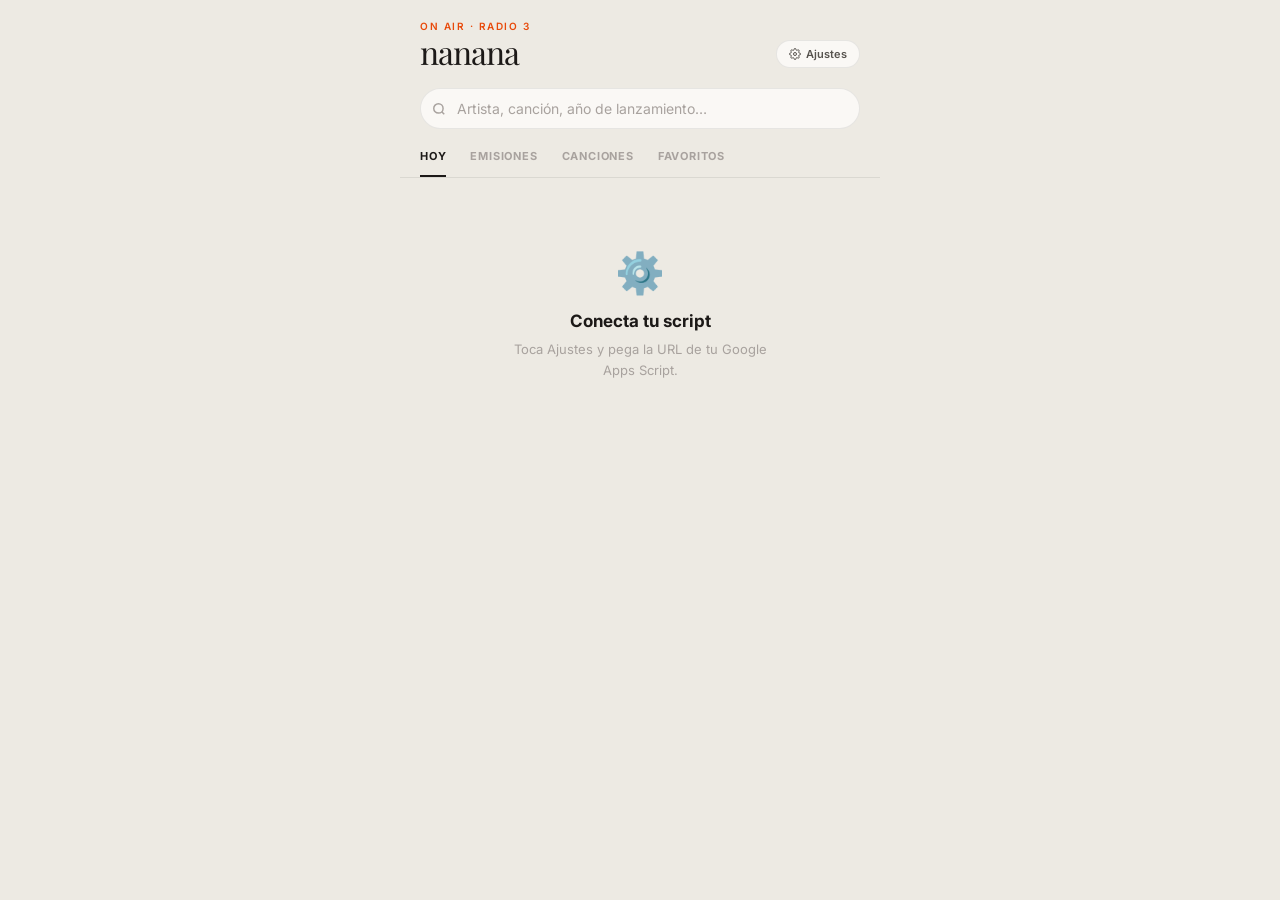
<file: nanana-app_2.html>
<!DOCTYPE html>
<html lang="es">
<head>
<meta charset="UTF-8">
<meta name="viewport" content="width=device-width, initial-scale=1.0, viewport-fit=cover">
<meta name="theme-color" content="#EDEAE3">
<meta name="apple-mobile-web-app-capable" content="yes">
<meta name="apple-mobile-web-app-status-bar-style" content="default">
<link rel="manifest" href="manifest.json">
<title>nanana</title>
<link href="https://fonts.googleapis.com/css2?family=Inter:wght@400;500;600;700;800&family=Playfair+Display:wght@700&display=swap" rel="stylesheet">
<style>
:root {
  --bg: #EDEAE3;
  --card: #E5E2DB;
  --white: #FAF8F5;
  --text: #1C1917;
  --text2: #57534E;
  --muted: #A8A29E;
  --border: rgba(0,0,0,0.08);
  --orange: #E8490A;
  --orange-light: rgba(232,73,10,0.08);
  --green: #16a34a;
  --green-light: rgba(22,163,74,0.08);
  --player-bg: #1C1917;
  --player-text: #FAF8F5;
  --player-muted: #A8A29E;
  --r: 12px;
  --font: 'Inter', -apple-system, sans-serif;
  --serif: 'Playfair Display', Georgia, serif;
}
*, *::before, *::after { box-sizing: border-box; margin: 0; padding: 0; }
html { scroll-behavior: smooth; }
body { font-family: var(--font); background: var(--bg); color: var(--text); min-height: 100dvh; -webkit-font-smoothing: antialiased; padding-bottom: calc(90px + env(safe-area-inset-bottom)); }

/* ── HEADER ─────────────────────────────────── */
header { padding: 20px 20px 0; padding-top: calc(20px + env(safe-area-inset-top)); }
.header-eyebrow { font-size: 10px; font-weight: 600; letter-spacing: 1.5px; text-transform: uppercase; color: var(--orange); margin-bottom: 4px; display: flex; align-items: center; gap: 8px; }
.header-top { display: flex; align-items: flex-start; justify-content: space-between; margin-bottom: 20px; }
.logo { font-family: var(--serif); font-size: 32px; color: var(--text); line-height: 1; letter-spacing: -1px; }
.header-actions { display: flex; gap: 8px; align-items: center; margin-top: 4px; }
.btn-config { background: var(--white); border: 1px solid var(--border); border-radius: 20px; color: var(--text2); font-size: 11px; font-weight: 600; padding: 6px 12px; cursor: pointer; font-family: var(--font); display: flex; align-items: center; gap: 5px; -webkit-tap-highlight-color: transparent; }

/* CONFIG */
#config-panel { display: none; background: var(--white); border: 1px solid var(--border); border-radius: var(--r); padding: 14px; margin: 0 20px 16px; }
#config-panel.visible { display: block; }
.config-label { font-size: 11px; color: var(--muted); margin-bottom: 6px; font-weight: 500; }
#api-url { width: 100%; background: var(--bg); border: 1px solid var(--border); border-radius: 8px; color: var(--text); font-size: 12px; padding: 9px 11px; outline: none; margin-bottom: 8px; font-family: var(--font); }
#api-url:focus { border-color: var(--orange); }
.btn-config-save { width: 100%; background: var(--orange); border: none; border-radius: 8px; color: white; font-size: 13px; font-weight: 700; padding: 10px; cursor: pointer; font-family: var(--font); }

/* ── BÚSQUEDA ────────────────────────────────── */
.search-wrap { position: relative; margin: 0 20px 20px; }
.search-icon { position: absolute; left: 12px; top: 50%; transform: translateY(-50%); color: var(--muted); pointer-events: none; }
#buscar { width: 100%; background: var(--white); border: 1px solid var(--border); border-radius: 24px; color: var(--text); font-size: 14px; padding: 11px 16px 11px 36px; outline: none; transition: border-color .2s; font-family: var(--font); }
#buscar:focus { border-color: var(--orange); }
#buscar::placeholder { color: var(--muted); }

/* ── NAV TABS ────────────────────────────────── */
.nav-tabs { display: flex; padding: 0 20px; gap: 24px; margin-bottom: 20px; border-bottom: 1px solid var(--border); }
.nav-tab { background: none; border: none; border-bottom: 2px solid transparent; color: var(--muted); font-size: 11px; font-weight: 700; padding: 0 0 12px; cursor: pointer; font-family: var(--font); letter-spacing: 0.8px; text-transform: uppercase; transition: color .15s, border-color .15s; -webkit-tap-highlight-color: transparent; }
.nav-tab.activo { color: var(--text); border-bottom-color: var(--text); }

/* ── FILTROS ─────────────────────────────────── */
.filtros { display: flex; gap: 6px; padding: 0 20px 16px; overflow-x: auto; scrollbar-width: none; }
.filtros::-webkit-scrollbar { display: none; }
.pill { flex-shrink: 0; background: var(--white); border: 1px solid var(--border); border-radius: 20px; color: var(--text2); font-size: 11px; font-weight: 600; padding: 6px 14px; cursor: pointer; transition: all .15s; white-space: nowrap; -webkit-tap-highlight-color: transparent; font-family: var(--font); }
.pill.activo { background: var(--text); border-color: var(--text); color: var(--white); }

/* ── MAIN ────────────────────────────────────── */
main { padding: 0 20px; }

/* ── HERO CARD (canción actual) ──────────────── */
.hero-card { border-radius: 16px; overflow: hidden; position: relative; margin-bottom: 28px; background: var(--card); aspect-ratio: 1; }
.hero-img { width: 100%; height: 100%; object-fit: cover; display: block; }
.hero-img-placeholder { width: 100%; height: 100%; display: flex; align-items: center; justify-content: center; font-size: 80px; background: linear-gradient(135deg, #D4CFC7, #C8C3BA); }
.hero-overlay { position: absolute; inset: 0; background: linear-gradient(to top, rgba(0,0,0,0.7) 0%, rgba(0,0,0,0.1) 50%, transparent 100%); }
.hero-top { position: absolute; top: 14px; left: 14px; right: 14px; display: flex; justify-content: space-between; align-items: center; }
.hero-badge { background: rgba(255,255,255,0.15); backdrop-filter: blur(8px); border: 1px solid rgba(255,255,255,0.2); border-radius: 20px; padding: 5px 10px; font-size: 10px; font-weight: 600; color: white; letter-spacing: 0.5px; }
.hero-pistas { font-size: 10px; font-weight: 600; color: rgba(255,255,255,0.7); letter-spacing: 0.5px; }
.hero-bottom { position: absolute; bottom: 14px; left: 14px; right: 14px; display: flex; align-items: flex-end; justify-content: space-between; }
.hero-label { font-size: 9px; font-weight: 600; color: rgba(255,255,255,0.6); letter-spacing: 1px; text-transform: uppercase; margin-bottom: 4px; }
.hero-titulo { font-size: 26px; font-weight: 800; color: white; letter-spacing: -0.5px; line-height: 1.1; }
.hero-artista { font-size: 14px; color: var(--orange); font-weight: 600; margin-top: 2px; }
.hero-play-btn { width: 52px; height: 52px; border-radius: 50%; background: var(--orange); border: none; cursor: pointer; display: flex; align-items: center; justify-content: center; flex-shrink: 0; -webkit-tap-highlight-color: transparent; box-shadow: 0 4px 16px rgba(232,73,10,0.4); transition: transform .1s; }
.hero-play-btn:active { transform: scale(0.94); }

/* ── SECCIÓN LABEL ───────────────────────────── */
.sec-header { display: flex; align-items: center; justify-content: space-between; margin-bottom: 12px; }
.sec-label { font-size: 10px; font-weight: 700; letter-spacing: 1.5px; text-transform: uppercase; color: var(--muted); }
.sec-count { font-size: 10px; color: var(--muted); font-weight: 600; }

/* ── GRID TRACKLIST (horizontal scroll) ──────── */
.tracklist-grid { display: flex; gap: 12px; overflow-x: auto; scrollbar-width: none; padding-bottom: 4px; margin-bottom: 28px; margin-left: -20px; margin-right: -20px; padding-left: 20px; padding-right: 20px; }
.tracklist-grid::-webkit-scrollbar { display: none; }
.track-thumb { flex-shrink: 0; width: 120px; cursor: pointer; -webkit-tap-highlight-color: transparent; }
.track-thumb-img { width: 120px; height: 120px; border-radius: 10px; object-fit: cover; background: var(--card); display: flex; align-items: center; justify-content: center; font-size: 32px; margin-bottom: 8px; overflow: hidden; }
.track-thumb-img img { width: 100%; height: 100%; object-fit: cover; }
.track-thumb-titulo { font-size: 13px; font-weight: 600; color: var(--text); white-space: nowrap; overflow: hidden; text-overflow: ellipsis; }
.track-thumb-artista { font-size: 11px; color: var(--muted); white-space: nowrap; overflow: hidden; text-overflow: ellipsis; margin-top: 1px; }

/* ── LISTA EMISIONES ─────────────────────────── */
.emisiones-list { margin-bottom: 28px; }
.emision-row { display: flex; align-items: center; justify-content: space-between; padding: 14px 0; border-bottom: 1px solid var(--border); cursor: pointer; -webkit-tap-highlight-color: transparent; }
.emision-row:first-child { border-top: 1px solid var(--border); }
.emision-fecha { font-size: 15px; font-weight: 700; color: var(--text); letter-spacing: -0.3px; }
.emision-sub { font-size: 11px; color: var(--muted); margin-top: 2px; font-weight: 500; text-transform: uppercase; letter-spacing: 0.5px; }
.emision-link { font-size: 11px; font-weight: 700; color: var(--orange); letter-spacing: 0.5px; text-transform: uppercase; display: flex; align-items: center; gap: 3px; }

/* ── LISTA COMPLETA (tab Emisiones/Canciones) ── */
.grupo-fecha { margin-bottom: 6px; }
.fecha-header { display: flex; align-items: center; justify-content: space-between; padding: 14px 0 10px; cursor: pointer; -webkit-tap-highlight-color: transparent; border-top: 1px solid var(--border); }
.fecha-titulo { font-size: 15px; font-weight: 700; color: var(--text); letter-spacing: -0.3px; }
.fecha-sub { font-size: 11px; color: var(--muted); font-weight: 500; text-transform: uppercase; letter-spacing: 0.5px; margin-top: 2px; }
.fecha-count-badge { font-size: 11px; color: var(--muted); font-weight: 600; background: var(--card); padding: 3px 9px; border-radius: 12px; }
.fecha-chevron { color: var(--muted); transition: transform .2s; }
.grupo-fecha.colapsado .fecha-chevron { transform: rotate(-90deg); }
.grupo-fecha.colapsado .lista-canciones { display: none; }
.lista-canciones { padding-bottom: 8px; }

/* ── CARD CANCIÓN LISTA ──────────────────────── */
.cancion-row { display: flex; align-items: center; gap: 12px; padding: 10px 0; border-bottom: 1px solid var(--border); -webkit-tap-highlight-color: transparent; }
.cancion-row:last-child { border-bottom: none; }
.cancion-art { width: 44px; height: 44px; border-radius: 8px; background: var(--card); flex-shrink: 0; overflow: hidden; display: flex; align-items: center; justify-content: center; font-size: 18px; cursor: pointer; position: relative; }
.cancion-art img { width: 100%; height: 100%; object-fit: cover; }
.cancion-art-overlay { position: absolute; inset: 0; background: rgba(0,0,0,0.35); display: flex; align-items: center; justify-content: center; opacity: 0; transition: opacity .15s; border-radius: 8px; }
.cancion-art:hover .cancion-art-overlay, .cancion-row.reproduciendo .cancion-art-overlay { opacity: 1; }
.cancion-row.reproduciendo .cancion-art { border: 2px solid var(--orange); }
.cancion-info { flex: 1; min-width: 0; cursor: pointer; }
.cancion-titulo { font-size: 14px; font-weight: 600; color: var(--text); white-space: nowrap; overflow: hidden; text-overflow: ellipsis; line-height: 1.3; }
.cancion-artista { font-size: 12px; color: var(--muted); white-space: nowrap; overflow: hidden; text-overflow: ellipsis; margin-top: 2px; font-weight: 500; }
.cancion-meta-small { font-size: 10px; color: var(--orange); margin-top: 2px; font-weight: 600; white-space: nowrap; overflow: hidden; text-overflow: ellipsis; }
.cancion-right { display: flex; align-items: center; gap: 8px; flex-shrink: 0; }
.btn-heart-row { background: none; border: none; cursor: pointer; color: var(--muted); padding: 4px; -webkit-tap-highlight-color: transparent; display: flex; align-items: center; }
.btn-heart-row.guardado { color: var(--green); }
.btn-yt-row { background: none; border: none; cursor: pointer; color: var(--muted); padding: 4px; -webkit-tap-highlight-color: transparent; display: flex; align-items: center; text-decoration: none; }

/* ── NOVEDAD CARD (tab Canciones) ───────────── */
.novedad-row { display: flex; align-items: center; gap: 12px; padding: 10px 0; border-bottom: 1px solid var(--border); }
.novedad-date-chip { flex-shrink: 0; text-align: center; min-width: 38px; }
.novedad-date-day { font-size: 18px; font-weight: 800; color: var(--text); line-height: 1; }
.novedad-date-mon { font-size: 9px; font-weight: 700; color: var(--orange); text-transform: uppercase; letter-spacing: 0.5px; }
.novedad-date-unknown { font-size: 11px; font-weight: 600; color: var(--muted); }

/* ── ESTADOS ─────────────────────────────────── */
.estado { text-align: center; padding: 50px 20px; color: var(--muted); }
.estado-emoji { font-size: 40px; display: block; margin-bottom: 14px; }
.estado h2 { font-size: 17px; font-weight: 700; color: var(--text); margin-bottom: 8px; }
.estado p { font-size: 13px; line-height: 1.6; max-width: 260px; margin: 0 auto; }
.spinner { width: 24px; height: 24px; border: 2px solid var(--border); border-top-color: var(--orange); border-radius: 50%; animation: spin .7s linear infinite; margin: 0 auto 14px; }
@keyframes spin { to { transform: rotate(360deg); } }

/* ── MINI PLAYER ─────────────────────────────── */
#mini-player {
  position: fixed; bottom: 0; left: 0; right: 0; z-index: 200;
  background: var(--player-bg);
  padding: 12px 16px calc(12px + env(safe-area-inset-bottom));
  display: none;
  cursor: pointer;
  border-top-left-radius: 16px; border-top-right-radius: 16px;
}
#mini-player.visible { display: block; }

.mp-row { display: flex; align-items: center; gap: 12px; margin-bottom: 10px; }
.mp-art { width: 44px; height: 44px; border-radius: 8px; background: #333; flex-shrink: 0; overflow: hidden; display: flex; align-items: center; justify-content: center; font-size: 20px; }
.mp-art img { width: 100%; height: 100%; object-fit: cover; }
.mp-info { flex: 1; min-width: 0; }
.mp-titulo { font-size: 13px; font-weight: 700; color: var(--player-text); white-space: nowrap; overflow: hidden; text-overflow: ellipsis; }
.mp-artista { font-size: 11px; color: var(--player-muted); white-space: nowrap; overflow: hidden; text-overflow: ellipsis; margin-top: 1px; }
.mp-controls { display: flex; align-items: center; gap: 8px; flex-shrink: 0; }
.mp-ctrl { background: none; border: none; color: var(--player-muted); cursor: pointer; padding: 4px; display: flex; align-items: center; -webkit-tap-highlight-color: transparent; }
.mp-ctrl.primary { width: 36px; height: 36px; border-radius: 50%; background: var(--white); color: var(--text); display: flex; align-items: center; justify-content: center; }
.mp-ctrl.heart.guardado { color: var(--green); }
.mp-close-btn { background: none; border: none; color: var(--player-muted); cursor: pointer; padding: 4px; -webkit-tap-highlight-color: transparent; }

/* Progress bar */
.mp-progress-wrap { position: relative; }
.mp-progress { width: 100%; height: 3px; background: rgba(255,255,255,0.15); border-radius: 2px; cursor: pointer; }
.mp-progress-fill { height: 100%; background: var(--white); border-radius: 2px; width: 0%; transition: width .5s linear; pointer-events: none; }
.mp-times { display: flex; justify-content: space-between; margin-top: 4px; }
.mp-time { font-size: 9px; color: var(--player-muted); font-weight: 500; }

/* iframe oculto */
#yt-iframe { position: fixed; width: 1px; height: 1px; opacity: 0; bottom: 0; left: 0; pointer-events: none; }

/* ── FULLSCREEN PLAYER ───────────────────────── */
#fullscreen-player {
  position: fixed; inset: 0; z-index: 500;
  background: var(--bg);
  display: none; flex-direction: column;
  overflow-y: auto;
  -webkit-overflow-scrolling: touch;
}
#fullscreen-player.visible { display: flex; }

.fp-topbar { display: flex; align-items: center; justify-content: space-between; padding: 16px 20px 0; padding-top: calc(16px + env(safe-area-inset-top)); flex-shrink: 0; }
.fp-minimize { background: var(--card); border: none; border-radius: 20px; padding: 8px 16px; font-size: 12px; font-weight: 600; color: var(--text2); cursor: pointer; font-family: var(--font); display: flex; align-items: center; gap: 5px; -webkit-tap-highlight-color: transparent; }
.fp-yt-link { font-size: 11px; font-weight: 700; color: var(--orange); text-transform: uppercase; letter-spacing: 0.5px; text-decoration: none; display: flex; align-items: center; gap: 4px; }

.fp-art-wrap { padding: 20px 28px 16px; flex-shrink: 0; }
.fp-art { width: 100%; aspect-ratio: 1; border-radius: 16px; overflow: hidden; background: var(--card); display: flex; align-items: center; justify-content: center; box-shadow: 0 24px 64px rgba(0,0,0,0.15); }
.fp-art img { width: 100%; height: 100%; object-fit: cover; }
.fp-art-placeholder { font-size: 80px; }

.fp-song-info { padding: 0 20px 12px; flex-shrink: 0; }
.fp-titulo { font-size: 24px; font-weight: 800; color: var(--text); letter-spacing: -0.8px; line-height: 1.2; }
.fp-artista { font-size: 15px; color: var(--orange); font-weight: 600; margin-top: 2px; }
.fp-year { font-size: 12px; color: var(--muted); font-weight: 500; margin-top: 4px; }
.fp-chips { display: flex; flex-wrap: wrap; gap: 6px; margin-top: 8px; }
.fp-chip { font-size: 11px; font-weight: 600; color: var(--text2); background: var(--card); border-radius: 20px; padding: 4px 10px; }

.fp-progress-wrap { padding: 4px 20px 0; flex-shrink: 0; }
.fp-progress { width: 100%; height: 4px; background: var(--card); border-radius: 3px; cursor: pointer; position: relative; touch-action: none; }
.fp-progress-fill { height: 100%; background: var(--text); border-radius: 3px; width: 0%; pointer-events: none; }
.fp-times { display: flex; justify-content: space-between; margin-top: 6px; }
.fp-time { font-size: 11px; color: var(--muted); font-weight: 500; }

.fp-controls { display: flex; align-items: center; justify-content: center; gap: 28px; padding: 16px 20px 20px; flex-shrink: 0; }
.fp-btn { background: none; border: none; color: var(--text2); cursor: pointer; display: flex; align-items: center; justify-content: center; -webkit-tap-highlight-color: transparent; padding: 4px; }
.fp-btn.primary { width: 64px; height: 64px; border-radius: 50%; background: var(--text); color: var(--white); }
.fp-btn.heart.guardado { color: var(--green); }

/* Letra */
.fp-lyrics { padding: 0 20px 40px; flex-shrink: 0; }
.fp-lyrics-eyebrow { font-size: 10px; font-weight: 700; letter-spacing: 1.5px; text-transform: uppercase; color: var(--muted); margin-bottom: 12px; }
.fp-lyrics-text { font-size: 15px; color: var(--text); line-height: 1.9; white-space: pre-wrap; font-weight: 400; }
.fp-lyrics-muted { font-size: 13px; color: var(--muted); font-style: italic; }
.lyrics-loading { display: flex; align-items: center; gap: 8px; }
.lyrics-spinner { width: 14px; height: 14px; border: 2px solid var(--border); border-top-color: var(--orange); border-radius: 50%; animation: spin .7s linear infinite; }

/* ── TOAST ───────────────────────────────────── */
#toast { position: fixed; bottom: calc(100px + env(safe-area-inset-bottom)); left: 50%; transform: translateX(-50%) translateY(10px); background: var(--text); color: var(--white); font-size: 12px; font-weight: 600; padding: 9px 18px; border-radius: 20px; opacity: 0; transition: all .25s cubic-bezier(.34,1.56,.64,1); z-index: 999; white-space: nowrap; pointer-events: none; font-family: var(--font); }
#toast.visible { opacity: 1; transform: translateX(-50%) translateY(0); }

@media(min-width:480px){ body { max-width: 480px; margin: 0 auto; } #mini-player { max-width: 480px; left: 50%; transform: translateX(-50%); } }
</style>
</head>
<body>

<header>
  <div class="header-eyebrow">On Air · Radio 3</div>
  <div class="header-top">
    <div class="logo">nanana</div>
    <div class="header-actions">
      <button class="btn-config" onclick="toggleConfig()">
        <svg width="12" height="12" viewBox="0 0 24 24" fill="none" stroke="currentColor" stroke-width="2"><circle cx="12" cy="12" r="3"/><path d="M19.4 15a1.65 1.65 0 0 0 .33 1.82l.06.06a2 2 0 0 1-2.83 2.83l-.06-.06a1.65 1.65 0 0 0-1.82-.33 1.65 1.65 0 0 0-1 1.51V21a2 2 0 0 1-4 0v-.09A1.65 1.65 0 0 0 9 19.4a1.65 1.65 0 0 0-1.82.33l-.06.06a2 2 0 0 1-2.83-2.83l.06-.06A1.65 1.65 0 0 0 4.68 15a1.65 1.65 0 0 0-1.51-1H3a2 2 0 0 1 0-4h.09A1.65 1.65 0 0 0 4.6 9a1.65 1.65 0 0 0-.33-1.82l-.06-.06a2 2 0 0 1 2.83-2.83l.06.06A1.65 1.65 0 0 0 9 4.68a1.65 1.65 0 0 0 1-1.51V3a2 2 0 0 1 4 0v.09a1.65 1.65 0 0 0 1 1.51 1.65 1.65 0 0 0 1.82-.33l.06-.06a2 2 0 0 1 2.83 2.83l-.06.06A1.65 1.65 0 0 0 19.4 9a1.65 1.65 0 0 0 1.51 1H21a2 2 0 0 1 0 4h-.09a1.65 1.65 0 0 0-1.51 1z"/></svg>
        Ajustes
      </button>
    </div>
  </div>
</header>

<div id="config-panel">
  <div class="config-label">URL del Google Apps Script</div>
  <input id="api-url" type="url" placeholder="https://script.google.com/macros/s/…/exec">
  <button class="btn-config-save" onclick="guardarConfig()">Guardar y conectar</button>
</div>

<div class="search-wrap">
  <svg class="search-icon" width="14" height="14" viewBox="0 0 24 24" fill="none" stroke="currentColor" stroke-width="2.5"><circle cx="11" cy="11" r="8"/><line x1="21" y1="21" x2="16.65" y2="16.65"/></svg>
  <input id="buscar" type="search" placeholder="Artista, canción, año de lanzamiento…" autocomplete="off" autocorrect="off">
</div>

<div class="nav-tabs">
  <button class="nav-tab activo" onclick="setTab('hoy',this)">Hoy</button>
  <button class="nav-tab" onclick="setTab('emisiones',this)">Emisiones</button>
  <button class="nav-tab" onclick="setTab('canciones',this)">Canciones</button>
  <button class="nav-tab" onclick="setTab('favoritos',this)">Favoritos</button>
</div>

<div class="filtros" id="filtros-wrap" style="display:none">
  <button class="pill activo" onclick="setFiltro('todas',this)">Todas</button>
  <button class="pill" onclick="setFiltro('guardadas-p',this)">Guardadas ♥</button>
</div>

<main id="main"></main>

<!-- MINI PLAYER -->
<div id="mini-player" onclick="abrirFullscreen()">
  <div class="mp-row">
    <div class="mp-art" id="mp-art"><span>🎵</span></div>
    <div class="mp-info">
      <div class="mp-titulo" id="mp-titulo">—</div>
      <div class="mp-artista" id="mp-artista">—</div>
    </div>
    <div class="mp-controls" onclick="event.stopPropagation()">
      <button class="mp-ctrl heart" id="mp-heart" onclick="toggleGuardarActual()">
        <svg width="16" height="16" viewBox="0 0 24 24" fill="none" stroke="currentColor" stroke-width="2"><path d="M20.84 4.61a5.5 5.5 0 0 0-7.78 0L12 5.67l-1.06-1.06a5.5 5.5 0 0 0-7.78 7.78l1.06 1.06L12 21.23l7.78-7.78 1.06-1.06a5.5 5.5 0 0 0 0-7.78z"/></svg>
      </button>
      <button class="mp-ctrl" onclick="prevCancion()">
        <svg width="18" height="18" viewBox="0 0 24 24" fill="currentColor"><polygon points="19,20 9,12 19,4"/><line x1="5" y1="19" x2="5" y2="5" stroke="currentColor" stroke-width="2.5" stroke-linecap="round"/></svg>
      </button>
      <button class="mp-ctrl primary" id="mp-playpause" onclick="togglePlayPause()">
        <svg width="16" height="16" viewBox="0 0 24 24" fill="currentColor" id="mp-icon">
          <rect x="6" y="4" width="4" height="16"/><rect x="14" y="4" width="4" height="16"/>
        </svg>
      </button>
      <button class="mp-ctrl" onclick="nextCancion()">
        <svg width="18" height="18" viewBox="0 0 24 24" fill="currentColor"><polygon points="5,4 15,12 5,20"/><line x1="19" y1="4" x2="19" y2="20" stroke="currentColor" stroke-width="2.5" stroke-linecap="round"/></svg>
      </button>
      <button class="mp-close-btn" onclick="event.stopPropagation(); cerrarPlayer()">
        <svg width="14" height="14" viewBox="0 0 24 24" fill="none" stroke="currentColor" stroke-width="2.5"><line x1="18" y1="6" x2="6" y2="18"/><line x1="6" y1="6" x2="18" y2="18"/></svg>
      </button>
    </div>
  </div>
  <div class="mp-progress-wrap" onclick="event.stopPropagation()">
    <div class="mp-progress" id="mp-progress-bar" onclick="seekBar(event,false)">
      <div class="mp-progress-fill" id="mp-progress-fill"></div>
    </div>
    <div class="mp-times">
      <span class="mp-time" id="mp-time-cur">0:00</span>
      <span class="mp-time" id="mp-time-tot">0:00</span>
    </div>
  </div>
</div>

<!-- FULLSCREEN PLAYER -->
<div id="fullscreen-player">
  <div class="fp-topbar">
    <button class="fp-minimize" onclick="cerrarFullscreen()">
      <svg width="12" height="12" viewBox="0 0 24 24" fill="none" stroke="currentColor" stroke-width="2.5"><polyline points="6 9 12 15 18 9"/></svg>
      Minimizar
    </button>
    <a class="fp-yt-link" id="fp-ytlink" href="#" target="_blank">
      <svg width="12" height="12" viewBox="0 0 24 24" fill="currentColor"><path d="M23.5 6.7a3 3 0 0 0-2.1-2.1C19.5 4 12 4 12 4s-7.5 0-9.4.6A3 3 0 0 0 .5 6.7 31.5 31.5 0 0 0 0 12a31.5 31.5 0 0 0 .5 5.3 3 3 0 0 0 2.1 2.1C4.5 20 12 20 12 20s7.5 0 9.4-.6a3 3 0 0 0 2.1-2.1A31.5 31.5 0 0 0 24 12a31.5 31.5 0 0 0-.5-5.3zM9.8 15.5V8.5l6.2 3.5-6.2 3.5z"/></svg>
      YT Music
    </a>
  </div>

  <div class="fp-art-wrap">
    <div class="fp-art" id="fp-art"><span class="fp-art-placeholder">🎵</span></div>
  </div>

  <div class="fp-song-info">
    <div class="fp-titulo" id="fp-titulo">—</div>
    <div class="fp-artista" id="fp-artista">—</div>
    <div class="fp-year" id="fp-year"></div>
    <div class="fp-chips" id="fp-chips"></div>
  </div>

  <div class="fp-progress-wrap">
    <div class="fp-progress" id="fp-progress-bar" onclick="seekBar(event,true)">
      <div class="fp-progress-fill" id="fp-progress-fill"></div>
    </div>
    <div class="fp-times">
      <span class="fp-time" id="fp-time-cur2">0:00</span>
      <span class="fp-time" id="fp-time-tot2">—</span>
    </div>
  </div>

  <div class="fp-controls">
    <button class="fp-btn heart" id="fp-heart" onclick="toggleGuardarActual()">
      <svg width="22" height="22" viewBox="0 0 24 24" fill="none" stroke="currentColor" stroke-width="2" id="fp-heart-svg"><path d="M20.84 4.61a5.5 5.5 0 0 0-7.78 0L12 5.67l-1.06-1.06a5.5 5.5 0 0 0-7.78 7.78l1.06 1.06L12 21.23l7.78-7.78 1.06-1.06a5.5 5.5 0 0 0 0-7.78z"/></svg>
    </button>
    <button class="fp-btn" onclick="prevCancion()">
      <svg width="26" height="26" viewBox="0 0 24 24" fill="currentColor"><polygon points="19,20 9,12 19,4"/><line x1="5" y1="19" x2="5" y2="5" stroke="currentColor" stroke-width="2.5" stroke-linecap="round"/></svg>
    </button>
    <button class="fp-btn primary" onclick="togglePlayPause()">
      <svg width="24" height="24" viewBox="0 0 24 24" fill="white" id="fp-icon">
        <rect x="6" y="4" width="4" height="16"/><rect x="14" y="4" width="4" height="16"/>
      </svg>
    </button>
    <button class="fp-btn" onclick="nextCancion()">
      <svg width="26" height="26" viewBox="0 0 24 24" fill="currentColor"><polygon points="5,4 15,12 5,20"/><line x1="19" y1="4" x2="19" y2="20" stroke="currentColor" stroke-width="2.5" stroke-linecap="round"/></svg>
    </button>
    <button class="fp-btn" onclick="cerrarPlayer()">
      <svg width="20" height="20" viewBox="0 0 24 24" fill="none" stroke="currentColor" stroke-width="2.5"><line x1="18" y1="6" x2="6" y2="18"/><line x1="6" y1="6" x2="18" y2="18"/></svg>
    </button>
  </div>

  <div class="fp-lyrics">
    <div class="fp-lyrics-eyebrow">Letra</div>
    <div id="fp-lyrics-content"><span class="fp-lyrics-muted">Toca play para cargar la letra</span></div>
  </div>
</div>

<div id="toast"></div>
<iframe id="yt-iframe" allow="autoplay; encrypted-media"></iframe>

<script>
const YT_API_KEY = 'AIzaSyA7zQHywXxMH6wXxne0D7FfaWeOgXcZcTI';
const LASTFM_KEY = '196f73e700628c03e1c2f4b9d8b26c25';
const CONFIG_KEY = 'nanana_api_url';
const GUARDADAS_KEY = 'nanana_guardadas';
const META_KEY = 'nanana_meta';

let datos = {}, guardadas = {}, metaCache = {};
let tabActivo = 'hoy', filtroActivo = 'todas', busquedaActiva = '';
let cola = [], colaIndex = -1, isPaused = false;
let currentTime = 0, currentDuration = 0;
let progressInterval = null;
let cancionActual = null;

// ── CONFIG ────────────────────────────────────
function getApiUrl(){ return localStorage.getItem(CONFIG_KEY)||''; }
function toggleConfig(){
  const p=document.getElementById('config-panel');
  p.classList.toggle('visible');
  if(p.classList.contains('visible')) document.getElementById('api-url').value=getApiUrl();
}
function guardarConfig(){
  localStorage.setItem(CONFIG_KEY,document.getElementById('api-url').value.trim());
  toggleConfig(); cargarDatos();
}

// ── PERSISTENCIA ──────────────────────────────
function cargarGuardadas(){ try{guardadas=JSON.parse(localStorage.getItem(GUARDADAS_KEY)||'{}')}catch{guardadas={}} }
function persistirGuardadas(){ localStorage.setItem(GUARDADAS_KEY,JSON.stringify(guardadas)); }
function cargarMetaCache(){ try{metaCache=JSON.parse(localStorage.getItem(META_KEY)||'{}')}catch{metaCache={}} }
function persistirMeta(){ localStorage.setItem(META_KEY,JSON.stringify(metaCache)); }
function clave(a,t){ return a+'||'+t; }

// ── CARGA ─────────────────────────────────────
async function cargarDatos(){
  const apiUrl=getApiUrl(), main=document.getElementById('main');
  if(!apiUrl){
    main.innerHTML=`<div class="estado"><span class="estado-emoji">⚙️</span><h2>Conecta tu script</h2><p>Toca Ajustes y pega la URL de tu Google Apps Script.</p></div>`;
    return;
  }
  main.innerHTML=`<div class="estado"><div class="spinner"></div><p>Cargando…</p></div>`;
  try{
    const r=await fetch(apiUrl+'?ts='+Date.now());
    const j=await r.json();
    if(!j.ok) throw new Error();
    datos=j.datos||{};
    renderizar();
  }catch{
    if(!Object.keys(datos).length) datos=demoData();
    renderizar();
  }
}

function demoData(){
  const hoy=fechaISO(new Date());
  const ayer=fechaISO(new Date(Date.now()-86400000));
  const d2=fechaISO(new Date(Date.now()-172800000));
  const d3=fechaISO(new Date(Date.now()-259200000));
  return{
    [hoy]:[
      {artista:'Sylvan Esso',titulo:'Coffee',guardada:false},
      {artista:'Gazella',titulo:'Sol menor',guardada:false},
      {artista:'Portishead',titulo:'Chase the tear',guardada:false},
      {artista:'Alvvays',titulo:'Very Online Guy',guardada:true},
      {artista:'Dhéd',titulo:'Lucky',guardada:false},
      {artista:'Lorde',titulo:'Royals',guardada:false},
    ],
    [ayer]:[
      {artista:'Beach House',titulo:'Somewhere Tonight',guardada:true},
      {artista:'Caroline Polachek',titulo:'On The Beach',guardada:false},
      {artista:'New Order',titulo:'Krafty',guardada:false},
    ],
    [d2]:[{artista:'Mitski',titulo:'My Love Mine All Mine',guardada:false},{artista:'Charli xcx',titulo:'Von dutch',guardada:false}],
    [d3]:[{artista:'Phoebe Bridgers',titulo:'Lost Boys',guardada:false},{artista:'Mitsuki',titulo:'Nobody',guardada:false}],
  };
}

// ── TABS ──────────────────────────────────────
function setTab(tab,btn){
  tabActivo=tab;
  document.querySelectorAll('.nav-tab').forEach(t=>t.classList.remove('activo'));
  btn.classList.add('activo');
  const fw=document.getElementById('filtros-wrap');
  fw.style.display=(tab==='emisiones')?'flex':'none';
  renderizar();
}
function setFiltro(f,btn){
  filtroActivo=f;
  document.querySelectorAll('.pill').forEach(p=>p.classList.remove('activo'));
  btn.classList.add('activo');
  renderizar();
}
document.getElementById('buscar').addEventListener('input',e=>{ busquedaActiva=e.target.value.trim(); renderizar(); });

function renderizar(){
  if(tabActivo==='hoy') renderHoy();
  else if(tabActivo==='emisiones') renderEmisiones();
  else if(tabActivo==='canciones') renderCanciones();
  else renderFavoritos();
}

// ── TAB HOY ───────────────────────────────────
function renderHoy(){
  const main=document.getElementById('main');
  const hoy=Object.keys(datos).sort((a,b)=>b.localeCompare(a))[0];
  if(!hoy){ main.innerHTML=estadoVacio(''); return; }
  const canciones=datos[hoy]||[];
  const q=busquedaActiva.toLowerCase();
  const filtradas=q?canciones.filter(c=>c.artista.toLowerCase().includes(q)||c.titulo.toLowerCase().includes(q)):canciones;
  if(!filtradas.length){ main.innerHTML=estadoVacio(q); return; }
  cola=filtradas.map(c=>({artista:c.artista,titulo:c.titulo}));
  const primera=filtradas[0];
  const meta=metaCache[clave(primera.artista,primera.titulo)];
  const img=meta?.imagen||'';
  main.innerHTML=`
    <div class="hero-card" onclick="playDesdeIndice(0)">
      ${img?`<img class="hero-img" src="${img}" onerror="this.style.display='none'">`:''}
      <div class="hero-img-placeholder" style="${img?'display:none':''}">🎵</div>
      <div class="hero-overlay"></div>
      <div class="hero-top">
        <div class="hero-badge">Emisión · ${formatFechaAmigable(hoy)}</div>
        <div class="hero-pistas">${filtradas.length} pistas</div>
      </div>
      <div class="hero-bottom">
        <div>
          <div class="hero-label">Abriendo el programa</div>
          <div class="hero-titulo">${esc(primera.titulo)}</div>
          <div class="hero-artista">${esc(primera.artista)}</div>
        </div>
        <button class="hero-play-btn" onclick="event.stopPropagation();playDesdeIndice(0)">
          <svg width="22" height="22" viewBox="0 0 24 24" fill="white"><polygon points="5,3 19,12 5,21"/></svg>
        </button>
      </div>
    </div>
    <div class="sec-header">
      <div class="sec-label">Tracklist de hoy</div>
      <div class="sec-count">${filtradas.length-1}</div>
    </div>
    <div class="tracklist-grid">
      ${filtradas.slice(1).map((c,i)=>{
        const m=metaCache[clave(c.artista,c.titulo)];
        const img2=m?.imagen||'';
        return `<div class="track-thumb" onclick="playDesdeIndice(${i+1})">
          <div class="track-thumb-img">${img2?`<img src="${img2}" onerror="this.parentElement.innerHTML='🎵'">`:'🎵'}</div>
          <div class="track-thumb-titulo">${esc(c.titulo)}</div>
          <div class="track-thumb-artista">${esc(c.artista)}</div>
        </div>`;
      }).join('')}
    </div>
  `;
  // Cargar meta en background para las imágenes
  filtradas.slice(0,10).forEach(c=>{ if(!metaCache[clave(c.artista,c.titulo)]) cargarMeta(c.artista,c.titulo).then(()=>{ if(tabActivo==='hoy') renderHoy(); }); });
}

// ── TAB EMISIONES ─────────────────────────────
function renderEmisiones(){
  const main=document.getElementById('main');
  const q=busquedaActiva.toLowerCase();
  const fechas=Object.keys(datos).sort((a,b)=>b.localeCompare(a));
  if(!fechas.length){ main.innerHTML=estadoVacio(''); return; }
  const hoy=fechas[0];
  let grupos=fechas.map(fecha=>{
    let canciones=datos[fecha];
    if(q) canciones=canciones.filter(c=>c.artista.toLowerCase().includes(q)||c.titulo.toLowerCase().includes(q));
    if(filtroActivo==='guardadas-p') canciones=canciones.filter(c=>guardadas[clave(c.artista,c.titulo)]);
    if(!canciones.length) return null;
    return{fecha,canciones};
  }).filter(Boolean);
  cola=[];
  grupos.forEach(g=>g.canciones.forEach(c=>cola.push({artista:c.artista,titulo:c.titulo})));
  main.innerHTML=grupos.map(({fecha,canciones},gi)=>{
    const esHoy=fecha===hoy, colapsado=!esHoy&&!q;
    const nG=canciones.filter(c=>guardadas[clave(c.artista,c.titulo)]).length;
    return `<div class="grupo-fecha${colapsado?' colapsado':''}" id="g-${fecha}">
      <div class="fecha-header" onclick="toggleGrupo('${fecha}')">
        <div>
          <div class="fecha-titulo">${formatFechaAmigable(fecha)}</div>
          <div class="fecha-sub">${canciones.length} canciones${nG>0?' · ♥ '+nG:''}</div>
        </div>
        <div style="display:flex;align-items:center;gap:8px;">
          <svg class="fecha-chevron" width="14" height="14" viewBox="0 0 24 24" fill="none" stroke="currentColor" stroke-width="2.5"><polyline points="6 9 12 15 18 9"/></svg>
        </div>
      </div>
      <div class="lista-canciones">
        ${canciones.map((c,i)=>{const ci=cola.findIndex(x=>x.artista===c.artista&&x.titulo===c.titulo);return renderCancionRow(c,ci);}).join('')}
      </div>
    </div>`;
  }).join('');
}

function renderCancionRow(c,colaIdx){
  const k=clave(c.artista,c.titulo);
  const eG=guardadas[k]||c.guardada;
  const meta=metaCache[k];
  const img=meta?.imagen||'';
  const isP=colaIndex===colaIdx&&colaIdx>=0&&!isPaused;
  const ytUrl=`https://music.youtube.com/search?q=${encodeURIComponent(c.artista+' '+c.titulo)}`;
  const metaStr=meta?(meta.album?`${meta.album}${meta.fecha_lanzamiento?' · '+meta.fecha_lanzamiento:''}`:(meta.fecha_lanzamiento||'')):'';
  return `<div class="cancion-row${isP?' reproduciendo':''}" id="cr-${colaIdx}">
    <div class="cancion-art" onclick="playDesdeIndice(${colaIdx})">
      ${img?`<img src="${img}" onerror="this.parentElement.innerHTML='🎵'">`:'🎵'}
      <div class="cancion-art-overlay"><svg width="14" height="14" viewBox="0 0 24 24" fill="white"><polygon points="5,3 19,12 5,21"/></svg></div>
    </div>
    <div class="cancion-info" onclick="playDesdeIndice(${colaIdx})">
      <div class="cancion-titulo">${esc(c.titulo)}</div>
      <div class="cancion-artista">${esc(c.artista)}</div>
      ${metaStr?`<div class="cancion-meta-small">${esc(metaStr)}</div>`:''}
    </div>
    <div class="cancion-right">
      <button class="btn-heart-row${eG?' guardado':''}" onclick="toggleGuardar('${esc(c.artista).replace(/'/g,"\\'")}','${esc(c.titulo).replace(/'/g,"\\'")}')">
        <svg width="15" height="15" viewBox="0 0 24 24" fill="${eG?'#16a34a':'none'}" stroke="${eG?'#16a34a':'#A8A29E'}" stroke-width="2"><path d="M20.84 4.61a5.5 5.5 0 0 0-7.78 0L12 5.67l-1.06-1.06a5.5 5.5 0 0 0-7.78 7.78l1.06 1.06L12 21.23l7.78-7.78 1.06-1.06a5.5 5.5 0 0 0 0-7.78z"/></svg>
      </button>
      <a class="btn-yt-row" href="${ytUrl}" target="_blank">
        <svg width="15" height="15" viewBox="0 0 24 24" fill="#A8A29E"><path d="M23.5 6.7a3 3 0 0 0-2.1-2.1C19.5 4 12 4 12 4s-7.5 0-9.4.6A3 3 0 0 0 .5 6.7 31.5 31.5 0 0 0 0 12a31.5 31.5 0 0 0 .5 5.3 3 3 0 0 0 2.1 2.1C4.5 20 12 20 12 20s7.5 0 9.4-.6a3 3 0 0 0 2.1-2.1A31.5 31.5 0 0 0 24 12a31.5 31.5 0 0 0-.5-5.3zM9.8 15.5V8.5l6.2 3.5-6.2 3.5z"/></svg>
      </a>
    </div>
  </div>`;
}

// ── TAB CANCIONES ─────────────────────────────
async function renderCanciones(){
  const main=document.getElementById('main');
  const q=busquedaActiva.toLowerCase();
  const vistas=new Set();
  let todas=[];
  Object.keys(datos).sort((a,b)=>b.localeCompare(a)).forEach(f=>{ datos[f].forEach(c=>{ const k=clave(c.artista,c.titulo); if(!vistas.has(k)){vistas.add(k);todas.push({...c,fechaPrograma:f});} }); });
  if(q) todas=todas.filter(c=>{
    const meta=metaCache[clave(c.artista,c.titulo)];
    return c.artista.toLowerCase().includes(q)||c.titulo.toLowerCase().includes(q)||
      (meta?.fecha_lanzamiento_iso||'').includes(q)||(meta?.fecha_lanzamiento||'').toLowerCase().includes(q)||
      (meta?.album||'').toLowerCase().includes(q);
  });
  if(!todas.length){ main.innerHTML=estadoVacio(q); return; }
  main.innerHTML=`<div class="estado"><div class="spinner"></div><p>Cargando metadatos…</p></div>`;
  const sinMeta=todas.filter(c=>!metaCache[clave(c.artista,c.titulo)]);
  for(let i=0;i<Math.min(sinMeta.length,60);i+=5){ await Promise.all(sinMeta.slice(i,i+5).map(c=>cargarMeta(c.artista,c.titulo))); await sleep(250); }
  todas.sort((a,b)=>{ const fa=metaCache[clave(a.artista,a.titulo)]?.fecha_lanzamiento_iso||'0000'; const fb=metaCache[clave(b.artista,b.titulo)]?.fecha_lanzamiento_iso||'0000'; return fb.localeCompare(fa); });
  const porAnyo={};
  todas.forEach(c=>{ const meta=metaCache[clave(c.artista,c.titulo)]; const anyo=meta?.fecha_lanzamiento_iso?.substring(0,4)||'?'; if(!porAnyo[anyo])porAnyo[anyo]=[]; porAnyo[anyo].push(c); });
  cola=todas.map(c=>({artista:c.artista,titulo:c.titulo}));
  const anyoActual=new Date().getFullYear().toString();
  const anyos=Object.keys(porAnyo).sort((a,b)=>b.localeCompare(a));
  const MESES=['ene','feb','mar','abr','may','jun','jul','ago','sep','oct','nov','dic'];
  const MESES_FULL=['enero','febrero','marzo','abril','mayo','junio','julio','agosto','septiembre','octubre','noviembre','diciembre'];
  main.innerHTML=anyos.map((anyo,gi)=>{
    const canciones=porAnyo[anyo], colapsado=anyo!==anyoActual&&gi>0&&!q;
    return `<div class="novedades-group${colapsado?' colapsado':''}" id="ng-${anyo}" style="margin-bottom:4px">
      <div style="display:flex;align-items:center;justify-content:space-between;padding:14px 0 10px;border-top:1px solid var(--border);cursor:pointer;-webkit-tap-highlight-color:transparent" onclick="toggleNovedadGroup('${anyo}')">
        <div style="font-size:15px;font-weight:700;color:${anyo===anyoActual?'var(--orange)':'var(--text)'};">${anyo==='?'?'Fecha desconocida':anyo}</div>
        <div style="display:flex;align-items:center;gap:8px;">
          <span style="font-size:11px;color:var(--muted);font-weight:600;background:var(--card);padding:3px 9px;border-radius:12px;">${canciones.length}</span>
          <svg class="novedades-chevron" width="13" height="13" viewBox="0 0 24 24" fill="none" stroke="currentColor" stroke-width="2.5"><polyline points="6 9 12 15 18 9"/></svg>
        </div>
      </div>
      <div class="novedades-lista">
        ${canciones.map(c=>{
          const k=clave(c.artista,c.titulo), meta=metaCache[k], eG=guardadas[k]||c.guardada;
          const ci=cola.findIndex(x=>x.artista===c.artista&&x.titulo===c.titulo);
          const img=meta?.imagen||'';
          const ytUrl=`https://music.youtube.com/search?q=${encodeURIComponent(c.artista+' '+c.titulo)}`;
          let dateHtml='<div class="novedad-date-unknown">?</div>';
          if(meta?.fecha_lanzamiento_iso&&meta.fecha_lanzamiento_iso!=='0000'){
            const p=meta.fecha_lanzamiento_iso.split('-');
            if(p.length===3&&p[1]!=='00'&&p[2]!=='00'){
              dateHtml=`<div class="novedad-date-day">${parseInt(p[2])}</div><div class="novedad-date-mon">${MESES[parseInt(p[1])-1]}</div>`;
            } else { dateHtml=`<div class="novedad-date-day" style="font-size:14px">${p[0]}</div>`; }
          }
          return `<div class="novedad-row${eG?' guardada':''}" id="nr-${ci}">
            <div class="novedad-date-chip" onclick="playDesdeIndice(${ci})" style="cursor:pointer">${dateHtml}</div>
            <div class="cancion-art" onclick="playDesdeIndice(${ci})" style="cursor:pointer">
              ${img?`<img src="${img}" onerror="this.parentElement.innerHTML='🎵'">`:'🎵'}
              <div class="cancion-art-overlay"><svg width="14" height="14" viewBox="0 0 24 24" fill="white"><polygon points="5,3 19,12 5,21"/></svg></div>
            </div>
            <div class="cancion-info" onclick="playDesdeIndice(${ci})" style="cursor:pointer">
              <div class="cancion-titulo">${esc(c.titulo)}</div>
              <div class="cancion-artista">${esc(c.artista)}</div>
              ${meta?.album?`<div class="cancion-meta-small">💿 ${esc(meta.album)}</div>`:''}
            </div>
            <div class="cancion-right">
              <button class="btn-heart-row${eG?' guardado':''}" onclick="toggleGuardar('${esc(c.artista).replace(/'/g,"\\'")}','${esc(c.titulo).replace(/'/g,"\\'")}')">
                <svg width="15" height="15" viewBox="0 0 24 24" fill="${eG?'#16a34a':'none'}" stroke="${eG?'#16a34a':'#A8A29E'}" stroke-width="2"><path d="M20.84 4.61a5.5 5.5 0 0 0-7.78 0L12 5.67l-1.06-1.06a5.5 5.5 0 0 0-7.78 7.78l1.06 1.06L12 21.23l7.78-7.78 1.06-1.06a5.5 5.5 0 0 0 0-7.78z"/></svg>
              </button>
              <a class="btn-yt-row" href="${ytUrl}" target="_blank">
                <svg width="15" height="15" viewBox="0 0 24 24" fill="#A8A29E"><path d="M23.5 6.7a3 3 0 0 0-2.1-2.1C19.5 4 12 4 12 4s-7.5 0-9.4.6A3 3 0 0 0 .5 6.7 31.5 31.5 0 0 0 0 12a31.5 31.5 0 0 0 .5 5.3 3 3 0 0 0 2.1 2.1C4.5 20 12 20 12 20s7.5 0 9.4-.6a3 3 0 0 0 2.1-2.1A31.5 31.5 0 0 0 24 12a31.5 31.5 0 0 0-.5-5.3zM9.8 15.5V8.5l6.2 3.5-6.2 3.5z"/></svg>
              </a>
            </div>
          </div>`;
        }).join('')}
      </div>
    </div>`;
  }).join('');
}

// ── TAB FAVORITOS ─────────────────────────────
function renderFavoritos(){
  const main=document.getElementById('main');
  const q=busquedaActiva.toLowerCase();
  const vistas=new Set(); let todas=[];
  Object.keys(datos).sort((a,b)=>b.localeCompare(a)).forEach(f=>{ datos[f].forEach(c=>{ const k=clave(c.artista,c.titulo); if(guardadas[k]&&!vistas.has(k)){vistas.add(k);todas.push({...c,fechaPrograma:f});} }); });
  if(q) todas=todas.filter(c=>c.artista.toLowerCase().includes(q)||c.titulo.toLowerCase().includes(q));
  if(!todas.length){ main.innerHTML=`<div class="estado"><span class="estado-emoji">♥</span><h2>Sin favoritos aún</h2><p>Dale al corazón en cualquier canción.</p></div>`; return; }
  cola=todas.map(c=>({artista:c.artista,titulo:c.titulo}));
  main.innerHTML=todas.map((c,i)=>renderCancionRow(c,i)).join('');
}

// ── MUSICBRAINZ + LASTFM ──────────────────────
async function cargarMeta(artista,titulo){
  const k=clave(artista,titulo);
  if(metaCache[k]) return;
  // 1. MusicBrainz
  try{
    const q=encodeURIComponent(`recording:"${titulo}" AND artist:"${artista}"`);
    const r=await fetch(`https://musicbrainz.org/ws/2/recording/?query=${q}&limit=1&fmt=json`,{headers:{'User-Agent':'NananaApp/1.0'}});
    if(r.ok){
      const j=await r.json();
      if(j.recordings?.length){
        const rec=j.recordings[0], rel=rec.releases?.[0];
        const album=rel?.title||'', fechaIso=rel?.date||rec.date||'';
        if(fechaIso){
          const imagen=await cargarImagenLastFm(artista,titulo);
          metaCache[k]={album,fecha_lanzamiento:fmtFecha(fechaIso),fecha_lanzamiento_iso:fechaIso,imagen};
          persistirMeta(); return;
        }
      }
    }
  }catch{}
  // 2. Last.fm
  try{
    const r=await fetch(`https://ws.audioscrobbler.com/2.0/?method=track.getInfo&api_key=${LASTFM_KEY}&artist=${encodeURIComponent(artista)}&track=${encodeURIComponent(titulo)}&format=json`);
    if(r.ok){
      const j=await r.json(); const track=j.track;
      if(track){
        const album=track.album?.title||'';
        const imagen=track.album?.image?.find(i=>i.size==='extralarge')?.['#text']||track.album?.image?.find(i=>i.size==='large')?.['#text']||'';
        let fechaIso='';
        if(track.album?.mbid){
          try{ const r2=await fetch(`https://musicbrainz.org/ws/2/release/${track.album.mbid}?fmt=json`,{headers:{'User-Agent':'NananaApp/1.0'}}); if(r2.ok){const j2=await r2.json();fechaIso=j2.date||'';} }catch{}
        }
        metaCache[k]={album,fecha_lanzamiento:fmtFecha(fechaIso),fecha_lanzamiento_iso:fechaIso,imagen};
        persistirMeta(); return;
      }
    }
  }catch{}
  metaCache[k]={album:'',fecha_lanzamiento:'',fecha_lanzamiento_iso:'',imagen:''};
  persistirMeta();
}

async function cargarImagenLastFm(artista,titulo){
  try{
    const r=await fetch(`https://ws.audioscrobbler.com/2.0/?method=track.getInfo&api_key=${LASTFM_KEY}&artist=${encodeURIComponent(artista)}&track=${encodeURIComponent(titulo)}&format=json`);
    if(!r.ok) return '';
    const j=await r.json();
    return j.track?.album?.image?.find(i=>i.size==='extralarge')?.['#text']||j.track?.album?.image?.find(i=>i.size==='large')?.['#text']||'';
  }catch{return '';}
}

function fmtFecha(iso){
  if(!iso) return '';
  const p=iso.split('-');
  const m=['ene','feb','mar','abr','may','jun','jul','ago','sep','oct','nov','dic'];
  if(p.length===3&&p[1]&&p[2]&&p[1]!=='00'&&p[2]!=='00') return `${parseInt(p[2])} ${m[parseInt(p[1])-1]} ${p[0]}`;
  if(p.length>=2&&p[1]&&p[1]!=='00') return `${m[parseInt(p[1])-1]} ${p[0]}`;
  return p[0]||'';
}

// ── LETRAS ────────────────────────────────────
async function cargarLetra(artista,titulo){
  const el=document.getElementById('fp-lyrics-content');
  el.innerHTML=`<div class="lyrics-loading"><div class="lyrics-spinner"></div><span style="font-size:13px;color:var(--muted)">Buscando letra…</span></div>`;
  try{
    const r=await fetch(`https://api.lyrics.ovh/v1/${encodeURIComponent(artista)}/${encodeURIComponent(titulo)}`);
    if(!r.ok) throw new Error();
    const j=await r.json();
    if(j.lyrics) el.innerHTML=`<div class="fp-lyrics-text">${esc(j.lyrics.trim())}</div>`;
    else el.innerHTML=`<span class="fp-lyrics-muted">Letra no disponible</span>`;
  }catch{ el.innerHTML=`<span class="fp-lyrics-muted">Letra no disponible</span>`; }
}

// ── REPRODUCTOR ───────────────────────────────
async function playDesdeIndice(idx){
  if(idx<0||idx>=cola.length) return;
  colaIndex=idx; isPaused=false; cancionActual=cola[idx];
  if(!metaCache[clave(cancionActual.artista,cancionActual.titulo)]) await cargarMeta(cancionActual.artista,cancionActual.titulo);
  actualizarMiniPlayer();
  actualizarFullscreen();
  document.getElementById('mini-player').classList.add('visible');
  try{
    const vid=await buscarYT(cancionActual.artista,cancionActual.titulo);
    if(!vid) throw new Error();
    document.getElementById('yt-iframe').src=`https://www.youtube.com/embed/${vid}?autoplay=1&controls=0&enablejsapi=1&origin=${encodeURIComponent(location.origin)}`;
    iniciarProgreso();
  }catch{ mostrarToast('No encontrado en YouTube'); nextCancion(); }
  renderizar();
}

async function buscarYT(artista,titulo){
  const q=encodeURIComponent(artista+' '+titulo+' audio');
  const r=await fetch(`https://www.googleapis.com/youtube/v3/search?part=snippet&q=${q}&type=video&maxResults=1&key=${YT_API_KEY}`);
  const j=await r.json();
  return j.items?.[0]?.id?.videoId||null;
}

function actualizarMiniPlayer(){
  if(!cancionActual) return;
  document.getElementById('mp-titulo').textContent=cancionActual.titulo;
  document.getElementById('mp-artista').textContent=cancionActual.artista;
  const k=clave(cancionActual.artista,cancionActual.titulo);
  const meta=metaCache[k]; const img=meta?.imagen||'';
  const art=document.getElementById('mp-art');
  art.innerHTML=img?`<img src="${img}" onerror="this.parentElement.innerHTML='🎵'">`:'🎵';
  actualizarHeartMini();
}

function actualizarHeartMini(){
  if(!cancionActual) return;
  const eG=guardadas[clave(cancionActual.artista,cancionActual.titulo)];
  const btn=document.getElementById('mp-heart');
  btn.classList.toggle('guardado',!!eG);
  btn.querySelector('svg').setAttribute('fill',eG?'#16a34a':'none');
  btn.querySelector('svg').setAttribute('stroke',eG?'#16a34a':'currentColor');
}

function actualizarFullscreen(){
  if(!cancionActual) return;
  const k=clave(cancionActual.artista,cancionActual.titulo);
  const meta=metaCache[k]; const img=meta?.imagen||'';
  document.getElementById('fp-titulo').textContent=cancionActual.titulo;
  document.getElementById('fp-artista').textContent=cancionActual.artista;
  document.getElementById('fp-year').textContent=meta?.fecha_lanzamiento||'';
  document.getElementById('fp-ytlink').href=`https://music.youtube.com/search?q=${encodeURIComponent(cancionActual.artista+' '+cancionActual.titulo)}`;
  const art=document.getElementById('fp-art');
  art.innerHTML=img?`<img src="${img}" onerror="this.parentElement.innerHTML='<span class=fp-art-placeholder style=font-size:80px>🎵</span>'">`:'<span class="fp-art-placeholder" style="font-size:80px">🎵</span>';
  const chips=[];
  if(meta?.album) chips.push(meta.album);
  document.getElementById('fp-chips').innerHTML=chips.map(c=>`<span class="fp-chip">${esc(c)}</span>`).join('');
  const eG=guardadas[k];
  document.getElementById('fp-heart').classList.toggle('guardado',!!eG);
  document.getElementById('fp-heart-svg').setAttribute('fill',eG?'#16a34a':'none');
  document.getElementById('fp-heart-svg').setAttribute('stroke',eG?'#16a34a':'currentColor');
  if(document.getElementById('fullscreen-player').classList.contains('visible')) cargarLetra(cancionActual.artista,cancionActual.titulo);
}

function togglePlayPause(){
  isPaused=!isPaused;
  const iframe=document.getElementById('yt-iframe');
  iframe.contentWindow?.postMessage(isPaused?'{"event":"command","func":"pauseVideo","args":""}':'{"event":"command","func":"playVideo","args":""}','*');
  const pausa='<rect x="6" y="4" width="4" height="16"/><rect x="14" y="4" width="4" height="16"/>';
  const play='<polygon points="5,3 19,12 5,21"/>';
  document.getElementById('mp-icon').innerHTML=isPaused?play:pausa;
  document.getElementById('fp-icon').innerHTML=isPaused?play:pausa;
  renderizar();
}

function prevCancion(){ if(colaIndex>0) playDesdeIndice(colaIndex-1); }
function nextCancion(){ if(colaIndex<cola.length-1) playDesdeIndice(colaIndex+1); else mostrarToast('Fin de la lista'); }

function cerrarPlayer(){
  document.getElementById('mini-player').classList.remove('visible');
  document.getElementById('fullscreen-player').classList.remove('visible');
  document.getElementById('yt-iframe').src='';
  clearInterval(progressInterval);
  colaIndex=-1; isPaused=false; cancionActual=null;
  renderizar();
}

function abrirFullscreen(){
  document.getElementById('fullscreen-player').classList.add('visible');
  actualizarFullscreen();
  if(cancionActual) cargarLetra(cancionActual.artista,cancionActual.titulo);
}
function cerrarFullscreen(){ document.getElementById('fullscreen-player').classList.remove('visible'); }

// Progreso
function iniciarProgreso(){
  clearInterval(progressInterval);
  currentTime=0; currentDuration=0;
  actualizarProgreso();
  progressInterval=setInterval(()=>{ if(!isPaused){ currentTime+=1; actualizarProgreso(); } },1000);
}
function actualizarProgreso(){
  const pct=currentDuration>0?Math.min(100,currentTime/currentDuration*100):0;
  document.getElementById('mp-progress-fill').style.width=pct+'%';
  document.getElementById('fp-progress-fill').style.width=pct+'%';
  const tc=fmtTime(currentTime), tt=currentDuration>0?fmtTime(currentDuration):'—';
  document.getElementById('mp-time-cur').textContent=tc;
  document.getElementById('mp-time-tot').textContent=tt;
  document.getElementById('fp-time-cur2').textContent=tc;
  document.getElementById('fp-time-tot2').textContent=tt;
}
function seekBar(e,isFp){
  const bar=e.currentTarget, rect=bar.getBoundingClientRect();
  const pct=Math.max(0,Math.min(1,(e.clientX-rect.left)/rect.width));
  if(currentDuration>0) currentTime=Math.floor(pct*currentDuration);
  actualizarProgreso();
}
function fmtTime(s){ const m=Math.floor(s/60),sec=Math.floor(s%60); return`${m}:${sec.toString().padStart(2,'0')}`; }

// YT postMessage
window.addEventListener('message',e=>{
  try{
    const d=typeof e.data==='string'?JSON.parse(e.data):e.data;
    if(d.event==='infoDelivery'&&d.info?.duration) currentDuration=d.info.duration;
    if(d.event==='infoDelivery'&&d.info?.currentTime) currentTime=d.info.currentTime;
    if(d.event==='onStateChange'&&d.info===0) nextCancion();
  }catch{}
});

// ── GUARDAR ───────────────────────────────────
function toggleGuardar(artista,titulo){
  const k=clave(artista,titulo);
  guardadas[k]=!guardadas[k];
  persistirGuardadas();
  mostrarToast(guardadas[k]?'♥ Guardada':'Eliminada de favoritos');
  sincronizar(artista,titulo,guardadas[k]);
  actualizarHeartMini();
  actualizarFullscreen();
  renderizar();
}
function toggleGuardarActual(){ if(cancionActual) toggleGuardar(cancionActual.artista,cancionActual.titulo); }
async function sincronizar(a,t,g){ const url=getApiUrl(); if(!url) return; try{await fetch(url,{method:'POST',headers:{'Content-Type':'application/json'},body:JSON.stringify({accion:'guardar',artista:a,titulo:t,guardada:g})});}catch{} }

// ── HELPERS ───────────────────────────────────
function toggleGrupo(f){ document.getElementById('g-'+f)?.classList.toggle('colapsado'); }
function toggleNovedadGroup(a){ document.getElementById('ng-'+a)?.classList.toggle('colapsado'); }
function mostrarToast(msg){ const t=document.getElementById('toast'); t.textContent=msg; t.classList.add('visible'); setTimeout(()=>t.classList.remove('visible'),2200); }
function esc(s){ return String(s).replace(/&/g,'&amp;').replace(/</g,'&lt;').replace(/>/g,'&gt;').replace(/"/g,'&quot;'); }
function fechaISO(d){ return d.toISOString().split('T')[0]; }
const DIAS_ES=['domingo','lunes','martes','miércoles','jueves','viernes','sábado'];
const MESES_FULL=['enero','febrero','marzo','abril','mayo','junio','julio','agosto','septiembre','octubre','noviembre','diciembre'];
function formatFechaAmigable(iso){
  const[y,m,d]=iso.split('-').map(Number);
  const f=new Date(y,m-1,d);
  const hoy=fechaISO(new Date());
  if(iso===hoy) return 'Hoy';
  const ayer=fechaISO(new Date(Date.now()-86400000));
  if(iso===ayer) return 'Ayer';
  return`${d} de ${MESES_FULL[m-1]}`;
}
function estadoVacio(q){ return`<div class="estado"><span class="estado-emoji">🎵</span><h2>Nada por aquí</h2><p>${q?`Sin resultados para "${busquedaActiva}"`:'No hay canciones todavía.'}</p></div>`; }
function sleep(ms){ return new Promise(r=>setTimeout(r,ms)); }

// ── INIT ──────────────────────────────────────
cargarGuardadas();
cargarMetaCache();
cargarDatos();
document.addEventListener('visibilitychange',()=>{ if(!document.hidden) cargarDatos(); });
</script>
</body>
</html>
</file>
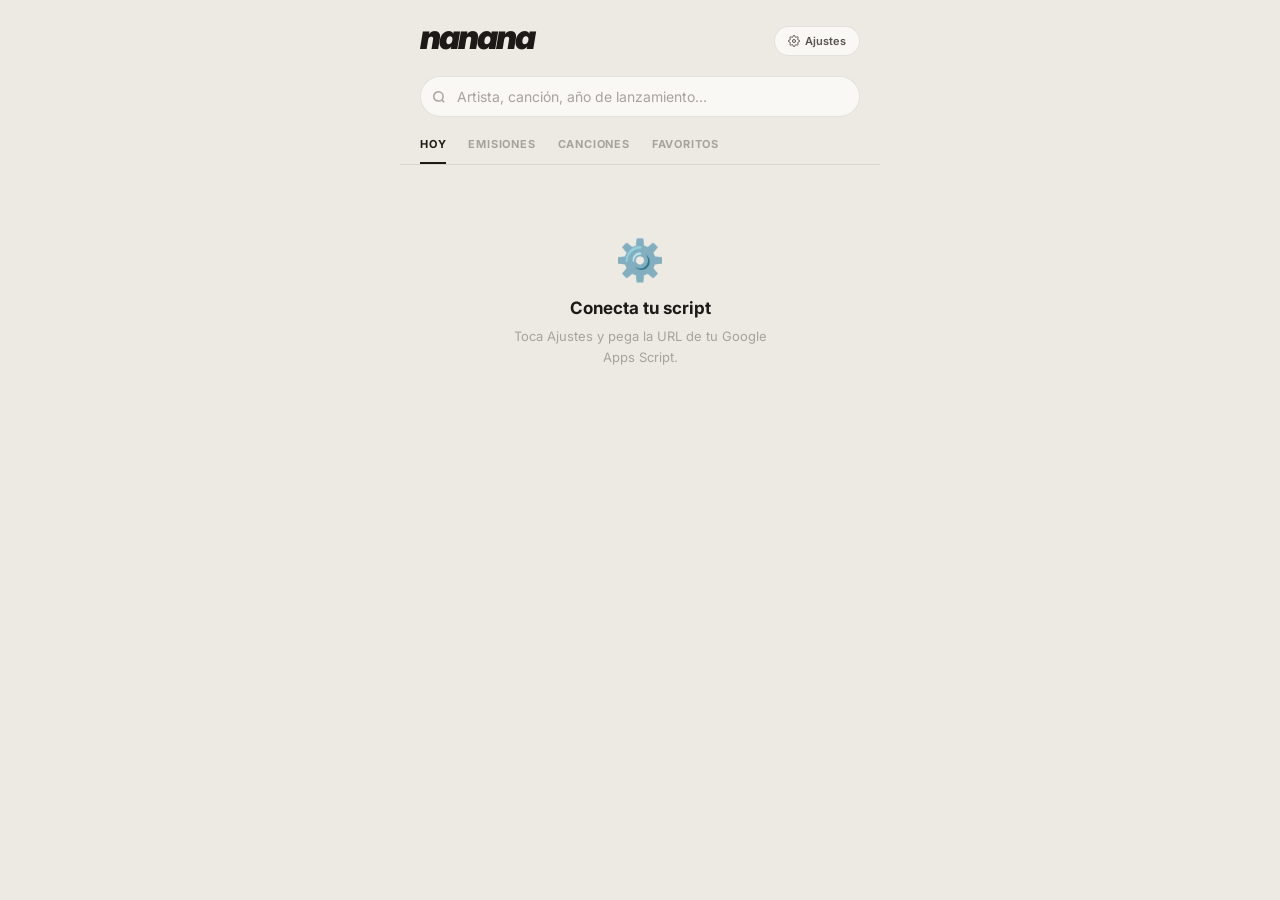
<file: nanana-app_3.html>
<!DOCTYPE html>
<html lang="es">
<head>
<meta charset="UTF-8">
<meta name="viewport" content="width=device-width, initial-scale=1.0, viewport-fit=cover">
<meta name="theme-color" content="#EDEAE3">
<meta name="apple-mobile-web-app-capable" content="yes">
<meta name="apple-mobile-web-app-status-bar-style" content="default">
<link rel="manifest" href="manifest.json">
<title>nanana</title>
<link href="https://fonts.googleapis.com/css2?family=Inter:ital,wght@0,400;0,500;0,600;0,700;0,800;0,900;1,400&display=swap" rel="stylesheet">
<style>
:root {
  --bg:#EDEAE3; --card:#E5E2DB; --white:#FAF8F5;
  --text:#1C1917; --text2:#57534E; --muted:#A8A29E;
  --border:rgba(0,0,0,0.09);
  --orange:#E8490A;
  --green:#16a34a;
  --pbg:#1C1917; --ptxt:#FAF8F5; --pmut:#78716C;
  --font:'Inter',-apple-system,sans-serif;
}
*,*::before,*::after{box-sizing:border-box;margin:0;padding:0}
html{scroll-behavior:smooth}
body{font-family:var(--font);background:var(--bg);color:var(--text);min-height:100dvh;-webkit-font-smoothing:antialiased;padding-bottom:calc(120px + env(safe-area-inset-bottom))}

/* HEADER */
header{padding:20px 20px 0;padding-top:calc(20px + env(safe-area-inset-top))}
.header-top{display:flex;align-items:flex-start;justify-content:space-between;margin-bottom:20px}
.logo{font-size:34px;font-weight:900;color:var(--text);line-height:1;letter-spacing:-2px;font-style:italic}
.btn-cfg{background:var(--white);border:1px solid var(--border);border-radius:20px;color:var(--text2);font-size:11px;font-weight:600;padding:7px 13px;cursor:pointer;font-family:var(--font);display:flex;align-items:center;gap:5px;-webkit-tap-highlight-color:transparent;margin-top:6px}

/* CONFIG */
#cfg-panel{display:none;background:var(--white);border:1px solid var(--border);border-radius:12px;padding:14px;margin:0 20px 16px}
#cfg-panel.on{display:block}
.cfg-lbl{font-size:11px;color:var(--muted);margin-bottom:5px;font-weight:500}
#api-url{width:100%;background:var(--bg);border:1px solid var(--border);border-radius:8px;color:var(--text);font-size:12px;padding:9px 11px;outline:none;margin-bottom:8px;font-family:var(--font)}
#api-url:focus{border-color:var(--orange)}
.btn-cfg-save{width:100%;background:var(--orange);border:none;border-radius:8px;color:#fff;font-size:13px;font-weight:700;padding:10px;cursor:pointer;font-family:var(--font)}

/* SEARCH */
.sw{position:relative;margin:0 20px 20px}
.si{position:absolute;left:12px;top:50%;transform:translateY(-50%);color:var(--muted);pointer-events:none}
#buscar{width:100%;background:var(--white);border:1px solid var(--border);border-radius:24px;color:var(--text);font-size:14px;padding:11px 16px 11px 36px;outline:none;transition:border-color .2s;font-family:var(--font)}
#buscar:focus{border-color:var(--orange)}
#buscar::placeholder{color:var(--muted)}

/* TABS */
.tabs{display:flex;padding:0 20px;gap:22px;margin-bottom:0;border-bottom:1px solid var(--border)}
.tab{background:none;border:none;border-bottom:2px solid transparent;color:var(--muted);font-size:11px;font-weight:700;padding:0 0 11px;cursor:pointer;font-family:var(--font);letter-spacing:.8px;text-transform:uppercase;transition:color .15s,border-color .15s;-webkit-tap-highlight-color:transparent}
.tab.on{color:var(--text);border-bottom-color:var(--text)}

/* PILLS */
.pills{display:flex;gap:6px;padding:14px 20px 0;overflow-x:auto;scrollbar-width:none}
.pills::-webkit-scrollbar{display:none}
.pill{flex-shrink:0;background:var(--white);border:1px solid var(--border);border-radius:20px;color:var(--text2);font-size:11px;font-weight:600;padding:6px 14px;cursor:pointer;transition:all .15s;white-space:nowrap;-webkit-tap-highlight-color:transparent;font-family:var(--font)}
.pill.on{background:var(--text);border-color:var(--text);color:var(--white)}

main{padding:20px 20px 0}

/* HERO */
.hero{border-radius:16px;overflow:hidden;position:relative;margin-bottom:28px;background:var(--card);aspect-ratio:1;cursor:pointer}
.hero img{width:100%;height:100%;object-fit:cover;display:block}
.hero-ph{width:100%;height:100%;display:flex;align-items:center;justify-content:center;font-size:80px;background:linear-gradient(135deg,#D4CFC7,#C8C3BA)}
.hero-ov{position:absolute;inset:0;background:linear-gradient(to top,rgba(0,0,0,.75) 0%,rgba(0,0,0,.15) 55%,transparent 100%)}
.hero-top{position:absolute;top:14px;left:14px;right:14px;display:flex;justify-content:space-between;align-items:center}
.hero-badge{background:rgba(255,255,255,.18);backdrop-filter:blur(10px);-webkit-backdrop-filter:blur(10px);border:1px solid rgba(255,255,255,.25);border-radius:20px;padding:5px 11px;font-size:10px;font-weight:600;color:#fff;letter-spacing:.3px}
.hero-tracks{font-size:10px;font-weight:600;color:rgba(255,255,255,.65);letter-spacing:.3px}
.hero-bot{position:absolute;bottom:14px;left:14px;right:14px;display:flex;align-items:flex-end;justify-content:space-between;gap:12px}
.hero-lbl{font-size:9px;font-weight:600;color:rgba(255,255,255,.55);letter-spacing:1px;text-transform:uppercase;margin-bottom:4px}
.hero-tit{font-size:26px;font-weight:900;color:#fff;letter-spacing:-.8px;line-height:1.05}
.hero-art{font-size:14px;color:var(--orange);font-weight:600;margin-top:3px}
.hero-play{width:52px;height:52px;border-radius:50%;background:var(--orange);border:none;cursor:pointer;display:flex;align-items:center;justify-content:center;flex-shrink:0;-webkit-tap-highlight-color:transparent;box-shadow:0 4px 20px rgba(232,73,10,.45);transition:transform .1s}
.hero-play:active{transform:scale(.93)}

/* SEC */
.sec-hdr{display:flex;align-items:center;justify-content:space-between;margin-bottom:12px}
.sec-lbl{font-size:10px;font-weight:700;letter-spacing:1.5px;text-transform:uppercase;color:var(--muted)}
.sec-cnt{font-size:10px;color:var(--muted);font-weight:600}

/* GRID */
.tgrid{display:flex;gap:12px;overflow-x:auto;scrollbar-width:none;padding-bottom:4px;margin-bottom:28px;margin-left:-20px;margin-right:-20px;padding-left:20px;padding-right:20px}
.tgrid::-webkit-scrollbar{display:none}
.tthumb{flex-shrink:0;width:118px;cursor:pointer;-webkit-tap-highlight-color:transparent}
.tthumb-img{width:118px;height:118px;border-radius:10px;background:var(--card);display:flex;align-items:center;justify-content:center;font-size:30px;margin-bottom:7px;overflow:hidden}
.tthumb-img img{width:100%;height:100%;object-fit:cover}
.tthumb-tit{font-size:12px;font-weight:600;color:var(--text);white-space:nowrap;overflow:hidden;text-overflow:ellipsis}
.tthumb-art{font-size:11px;color:var(--muted);white-space:nowrap;overflow:hidden;text-overflow:ellipsis;margin-top:1px}

/* EMISIONES lista */
.sec-emisiones{margin-bottom:20px}
.em-row{display:flex;align-items:center;justify-content:space-between;padding:14px 0;border-bottom:1px solid var(--border);cursor:pointer;-webkit-tap-highlight-color:transparent}
.em-row:first-child{border-top:1px solid var(--border)}
.em-fecha{font-size:15px;font-weight:700;color:var(--text);letter-spacing:-.3px}
.em-sub{font-size:11px;color:var(--muted);margin-top:2px;font-weight:500;text-transform:uppercase;letter-spacing:.4px}
.em-link{font-size:11px;font-weight:700;color:var(--orange);letter-spacing:.4px;text-transform:uppercase}

/* GRUPO fecha */
.gfecha{margin-bottom:2px}
.fhdr{display:flex;align-items:center;justify-content:space-between;padding:14px 0 10px;cursor:pointer;-webkit-tap-highlight-color:transparent;border-top:1px solid var(--border)}
.ftit{font-size:15px;font-weight:700;color:var(--text);letter-spacing:-.3px}
.fsub{font-size:11px;color:var(--muted);font-weight:500;text-transform:uppercase;letter-spacing:.4px;margin-top:2px}
.fcnt{font-size:11px;color:var(--muted);font-weight:600;background:var(--card);padding:3px 9px;border-radius:12px}
.fchev{color:var(--muted);transition:transform .2s}
.gfecha.col .fchev{transform:rotate(-90deg)}
.gfecha.col .lcan{display:none}
.lcan{padding-bottom:6px}

/* CANCION ROW */
.crow{display:flex;align-items:center;gap:12px;padding:10px 0;border-bottom:1px solid var(--border)}
.crow:last-child{border-bottom:none}
.cart{width:46px;height:46px;border-radius:9px;background:var(--card);flex-shrink:0;overflow:hidden;display:flex;align-items:center;justify-content:center;font-size:18px;cursor:pointer;position:relative;transition:opacity .15s}
.cart img{width:100%;height:100%;object-fit:cover}
.cart-ov{position:absolute;inset:0;background:rgba(0,0,0,.35);display:flex;align-items:center;justify-content:center;opacity:0;transition:opacity .15s;border-radius:9px}
.crow.playing .cart-ov{opacity:1}
.crow.playing .cart{outline:2px solid var(--orange)}
.cinfo{flex:1;min-width:0;cursor:pointer}
.ctit{font-size:14px;font-weight:600;color:var(--text);white-space:nowrap;overflow:hidden;text-overflow:ellipsis;line-height:1.3}
.cart_{font-size:12px;color:var(--muted);white-space:nowrap;overflow:hidden;text-overflow:ellipsis;margin-top:2px;font-weight:500}
.cmeta{font-size:10px;color:var(--orange);margin-top:2px;font-weight:600;white-space:nowrap;overflow:hidden;text-overflow:ellipsis}
.cright{display:flex;align-items:center;gap:6px;flex-shrink:0}
.bhrow{background:none;border:none;cursor:pointer;color:var(--muted);padding:5px;-webkit-tap-highlight-color:transparent;display:flex}
.bhrow.on{color:var(--green)}
.bytrow{background:none;border:none;cursor:pointer;color:var(--muted);padding:5px;-webkit-tap-highlight-color:transparent;display:flex;text-decoration:none}

/* NOVEDAD row */
.nrow{display:flex;align-items:center;gap:12px;padding:10px 0;border-bottom:1px solid var(--border)}
.nrow:last-child{border-bottom:none}
.nchip{flex-shrink:0;text-align:center;min-width:36px;cursor:pointer}
.nchip-day{font-size:18px;font-weight:800;color:var(--text);line-height:1}
.nchip-mon{font-size:9px;font-weight:700;color:var(--orange);text-transform:uppercase;letter-spacing:.3px}
.nchip-unk{font-size:11px;font-weight:600;color:var(--muted)}

/* ESTADO */
.estado{text-align:center;padding:50px 20px;color:var(--muted)}
.estado-e{font-size:40px;display:block;margin-bottom:14px}
.estado h2{font-size:17px;font-weight:700;color:var(--text);margin-bottom:8px}
.estado p{font-size:13px;line-height:1.6;max-width:260px;margin:0 auto}
.spin{width:24px;height:24px;border:2px solid var(--border);border-top-color:var(--orange);border-radius:50%;animation:spin .7s linear infinite;margin:0 auto 14px}
@keyframes spin{to{transform:rotate(360deg)}}

/* ── MINI PLAYER ─────────────────────── */
#mp{
  position:fixed;bottom:0;left:0;right:0;z-index:300;
  background:var(--pbg);
  border-top-left-radius:20px;border-top-right-radius:20px;
  padding:14px 16px calc(16px + env(safe-area-inset-bottom));
  display:none;cursor:pointer;
  box-shadow:0 -8px 40px rgba(0,0,0,.25);
}
#mp.on{display:block}
.mp-row{display:flex;align-items:center;gap:12px;margin-bottom:12px}
.mp-art{width:50px;height:50px;border-radius:10px;background:#333;flex-shrink:0;overflow:hidden;display:flex;align-items:center;justify-content:center;font-size:22px}
.mp-art img{width:100%;height:100%;object-fit:cover}
.mp-nfo{flex:1;min-width:0}
.mp-tit{font-size:14px;font-weight:700;color:var(--ptxt);white-space:nowrap;overflow:hidden;text-overflow:ellipsis}
.mp-art_{font-size:11px;color:var(--pmut);white-space:nowrap;overflow:hidden;text-overflow:ellipsis;margin-top:1px}
.mp-ctrls{display:flex;align-items:center;gap:8px;flex-shrink:0}
.mpc{background:none;border:none;color:var(--pmut);cursor:pointer;padding:5px;display:flex;align-items:center;-webkit-tap-highlight-color:transparent}
.mpc.pri{width:40px;height:40px;border-radius:50%;background:var(--ptxt);color:var(--pbg);display:flex;align-items:center;justify-content:center;padding:0}
.mpc.hrt.on{color:var(--green)}
.mp-close{background:none;border:none;color:var(--pmut);cursor:pointer;padding:5px;-webkit-tap-highlight-color:transparent}
/* Progress */
.mp-prog-wrap{display:flex;flex-direction:column;gap:5px}
.mp-prog{width:100%;height:4px;background:rgba(255,255,255,.15);border-radius:3px;cursor:pointer;position:relative;touch-action:none}
.mp-prog-fill{height:100%;background:rgba(255,255,255,.7);border-radius:3px;width:0%;pointer-events:none;transition:width .4s linear}
.mp-times{display:flex;justify-content:space-between}
.mp-t{font-size:10px;color:var(--pmut);font-weight:500;font-variant-numeric:tabular-nums}

/* iframe oculto */
#ytf{position:fixed;width:1px;height:1px;opacity:0;bottom:0;left:0;pointer-events:none;border:none}

/* ── FULLSCREEN ──────────────────────── */
#fp{
  position:fixed;inset:0;z-index:500;
  background:var(--bg);
  display:none;flex-direction:column;
  overflow-y:auto;-webkit-overflow-scrolling:touch;
}
#fp.on{display:flex}

.fp-topbar{display:flex;align-items:center;justify-content:space-between;padding:14px 20px 0;padding-top:calc(14px + env(safe-area-inset-top));flex-shrink:0}
.fp-down{background:var(--card);border:none;border-radius:50%;width:36px;height:36px;display:flex;align-items:center;justify-content:center;cursor:pointer;-webkit-tap-highlight-color:transparent;color:var(--text2)}
.fp-ytl{font-size:11px;font-weight:700;color:var(--orange);text-transform:uppercase;letter-spacing:.5px;text-decoration:none;display:flex;align-items:center;gap:4px}

.fp-art-wrap{padding:18px 28px 14px;flex-shrink:0}
.fp-art{width:100%;aspect-ratio:1;border-radius:18px;overflow:hidden;background:var(--card);display:flex;align-items:center;justify-content:center;box-shadow:0 20px 60px rgba(0,0,0,.14)}
.fp-art img{width:100%;height:100%;object-fit:cover}
.fp-art-ph{font-size:80px}

.fp-nfo{padding:0 20px 10px;flex-shrink:0}
.fp-tit{font-size:24px;font-weight:900;color:var(--text);letter-spacing:-1px;line-height:1.15}
.fp-art_{font-size:15px;color:var(--orange);font-weight:600;margin-top:3px}
.fp-meta{font-size:12px;color:var(--muted);margin-top:5px;font-weight:500}
.fp-chips{display:flex;flex-wrap:wrap;gap:6px;margin-top:8px}
.fp-chip{font-size:11px;font-weight:600;color:var(--text2);background:var(--card);border-radius:20px;padding:4px 11px}

.fp-prog-wrap{padding:6px 20px 0;flex-shrink:0}
.fp-prog{width:100%;height:5px;background:var(--card);border-radius:3px;cursor:pointer;position:relative;touch-action:none}
.fp-prog-fill{height:100%;background:var(--text);border-radius:3px;width:0%;pointer-events:none}
.fp-times{display:flex;justify-content:space-between;margin-top:6px}
.fp-t{font-size:11px;color:var(--muted);font-weight:500;font-variant-numeric:tabular-nums}

.fp-ctrls{display:flex;align-items:center;justify-content:center;gap:26px;padding:14px 20px 18px;flex-shrink:0}
.fpc{background:none;border:none;color:var(--text2);cursor:pointer;display:flex;align-items:center;justify-content:center;-webkit-tap-highlight-color:transparent;padding:4px}
.fpc.pri{width:66px;height:66px;border-radius:50%;background:var(--text);color:var(--white)}
.fpc.hrt.on{color:var(--green)}

.fp-lyrics{padding:0 20px 48px;flex-shrink:0}
.fp-lyrics-ey{font-size:10px;font-weight:700;letter-spacing:1.5px;text-transform:uppercase;color:var(--muted);margin-bottom:14px}
.fp-lyrics-txt{font-size:15px;color:var(--text);line-height:1.95;white-space:pre-wrap;font-weight:400}
.fp-lyrics-mut{font-size:13px;color:var(--muted);font-style:italic}
.lspin{width:14px;height:14px;border:2px solid var(--border);border-top-color:var(--orange);border-radius:50%;animation:spin .7s linear infinite;display:inline-block;vertical-align:middle;margin-right:6px}

/* TOAST */
#toast{position:fixed;bottom:calc(130px + env(safe-area-inset-bottom));left:50%;transform:translateX(-50%) translateY(10px);background:var(--text);color:var(--white);font-size:12px;font-weight:600;padding:9px 18px;border-radius:20px;opacity:0;transition:all .25s cubic-bezier(.34,1.56,.64,1);z-index:999;white-space:nowrap;pointer-events:none;font-family:var(--font)}
#toast.on{opacity:1;transform:translateX(-50%) translateY(0)}

@media(min-width:480px){body,header,.tabs,.pills,main,#mp{max-width:480px;margin-left:auto;margin-right:auto;left:0;right:0} #mp{left:50%;transform:translateX(-50%)} }
</style>
</head>
<body>

<header>
  <div class="header-top">
    <div class="logo">nanana</div>
    <button class="btn-cfg" onclick="toggleCfg()">
      <svg width="12" height="12" viewBox="0 0 24 24" fill="none" stroke="currentColor" stroke-width="2"><circle cx="12" cy="12" r="3"/><path d="M19.4 15a1.65 1.65 0 0 0 .33 1.82l.06.06a2 2 0 0 1-2.83 2.83l-.06-.06a1.65 1.65 0 0 0-1.82-.33 1.65 1.65 0 0 0-1 1.51V21a2 2 0 0 1-4 0v-.09A1.65 1.65 0 0 0 9 19.4a1.65 1.65 0 0 0-1.82.33l-.06.06a2 2 0 0 1-2.83-2.83l.06-.06A1.65 1.65 0 0 0 4.68 15a1.65 1.65 0 0 0-1.51-1H3a2 2 0 0 1 0-4h.09A1.65 1.65 0 0 0 4.6 9a1.65 1.65 0 0 0-.33-1.82l-.06-.06a2 2 0 0 1 2.83-2.83l.06.06A1.65 1.65 0 0 0 9 4.68a1.65 1.65 0 0 0 1-1.51V3a2 2 0 0 1 4 0v.09a1.65 1.65 0 0 0 1 1.51 1.65 1.65 0 0 0 1.82-.33l.06-.06a2 2 0 0 1 2.83 2.83l-.06.06A1.65 1.65 0 0 0 19.4 9a1.65 1.65 0 0 0 1.51 1H21a2 2 0 0 1 0 4h-.09a1.65 1.65 0 0 0-1.51 1z"/></svg>
      Ajustes
    </button>
  </div>
</header>

<div id="cfg-panel">
  <div class="cfg-lbl">URL del Google Apps Script</div>
  <input id="api-url" type="url" placeholder="https://script.google.com/macros/s/…/exec">
  <button class="btn-cfg-save" onclick="saveCfg()">Guardar y conectar</button>
</div>

<div class="sw">
  <svg class="si" width="14" height="14" viewBox="0 0 24 24" fill="none" stroke="currentColor" stroke-width="2.5"><circle cx="11" cy="11" r="8"/><line x1="21" y1="21" x2="16.65" y2="16.65"/></svg>
  <input id="buscar" type="search" placeholder="Artista, canción, año de lanzamiento…" autocomplete="off" autocorrect="off">
</div>

<div class="tabs">
  <button class="tab on" onclick="setTab('hoy',this)">Hoy</button>
  <button class="tab" onclick="setTab('emisiones',this)">Emisiones</button>
  <button class="tab" onclick="setTab('canciones',this)">Canciones</button>
  <button class="tab" onclick="setTab('favoritos',this)">Favoritos</button>
</div>
<div class="pills" id="pills-wrap" style="display:none">
  <button class="pill on" onclick="setFiltro('todas',this)">Todas</button>
  <button class="pill" onclick="setFiltro('guardadas',this)">Guardadas ♥</button>
</div>

<main id="main"></main>

<!-- MINI PLAYER -->
<div id="mp" onclick="openFP()">
  <div class="mp-row">
    <div class="mp-art" id="mp-art">🎵</div>
    <div class="mp-nfo">
      <div class="mp-tit" id="mp-tit">—</div>
      <div class="mp-art_" id="mp-art_">—</div>
    </div>
    <div class="mp-ctrls" onclick="event.stopPropagation()">
      <button class="mpc hrt" id="mp-hrt" onclick="toggleSaveNow()">
        <svg width="17" height="17" viewBox="0 0 24 24" fill="none" stroke="currentColor" stroke-width="2" id="mp-hrt-svg"><path d="M20.84 4.61a5.5 5.5 0 0 0-7.78 0L12 5.67l-1.06-1.06a5.5 5.5 0 0 0-7.78 7.78l1.06 1.06L12 21.23l7.78-7.78 1.06-1.06a5.5 5.5 0 0 0 0-7.78z"/></svg>
      </button>
      <button class="mpc" onclick="prev()">
        <svg width="20" height="20" viewBox="0 0 24 24" fill="currentColor"><polygon points="19,20 9,12 19,4"/><line x1="5" y1="19" x2="5" y2="5" stroke="currentColor" stroke-width="2.5" stroke-linecap="round"/></svg>
      </button>
      <button class="mpc pri" id="mp-pp" onclick="togglePP()">
        <svg width="17" height="17" viewBox="0 0 24 24" fill="currentColor" id="mp-ico"><rect x="6" y="4" width="4" height="16"/><rect x="14" y="4" width="4" height="16"/></svg>
      </button>
      <button class="mpc" onclick="next()">
        <svg width="20" height="20" viewBox="0 0 24 24" fill="currentColor"><polygon points="5,4 15,12 5,20"/><line x1="19" y1="4" x2="19" y2="20" stroke="currentColor" stroke-width="2.5" stroke-linecap="round"/></svg>
      </button>
      <button class="mp-close" onclick="event.stopPropagation();closePlayer()">
        <svg width="15" height="15" viewBox="0 0 24 24" fill="none" stroke="currentColor" stroke-width="2.5"><line x1="18" y1="6" x2="6" y2="18"/><line x1="6" y1="6" x2="18" y2="18"/></svg>
      </button>
    </div>
  </div>
  <div class="mp-prog-wrap" onclick="event.stopPropagation()">
    <div class="mp-prog" id="mp-prog" onmousedown="startSeek(event,false)" ontouchstart="startSeek(event,false)">
      <div class="mp-prog-fill" id="mp-pf"></div>
    </div>
    <div class="mp-times">
      <span class="mp-t" id="mp-tc">0:00</span>
      <span class="mp-t" id="mp-tt">—</span>
    </div>
  </div>
</div>

<!-- FULLSCREEN PLAYER -->
<div id="fp">
  <div class="fp-topbar">
    <button class="fp-down" onclick="closeFP()">
      <svg width="18" height="18" viewBox="0 0 24 24" fill="none" stroke="currentColor" stroke-width="2.5"><polyline points="6 9 12 15 18 9"/></svg>
    </button>
    <a class="fp-ytl" id="fp-ytl" href="#" target="_blank" onclick="event.stopPropagation()">
      <svg width="12" height="12" viewBox="0 0 24 24" fill="currentColor"><path d="M23.5 6.7a3 3 0 0 0-2.1-2.1C19.5 4 12 4 12 4s-7.5 0-9.4.6A3 3 0 0 0 .5 6.7 31.5 31.5 0 0 0 0 12a31.5 31.5 0 0 0 .5 5.3 3 3 0 0 0 2.1 2.1C4.5 20 12 20 12 20s7.5 0 9.4-.6a3 3 0 0 0 2.1-2.1A31.5 31.5 0 0 0 24 12a31.5 31.5 0 0 0-.5-5.3zM9.8 15.5V8.5l6.2 3.5-6.2 3.5z"/></svg>
      YT Music
    </a>
  </div>
  <div class="fp-art-wrap">
    <div class="fp-art" id="fp-art"><span class="fp-art-ph">🎵</span></div>
  </div>
  <div class="fp-nfo">
    <div class="fp-tit" id="fp-tit">—</div>
    <div class="fp-art_" id="fp-art_">—</div>
    <div class="fp-meta" id="fp-meta"></div>
    <div class="fp-chips" id="fp-chips"></div>
  </div>
  <div class="fp-prog-wrap">
    <div class="fp-prog" id="fp-prog" onmousedown="startSeek(event,true)" ontouchstart="startSeek(event,true)">
      <div class="fp-prog-fill" id="fp-pf"></div>
    </div>
    <div class="fp-times">
      <span class="fp-t" id="fp-tc">0:00</span>
      <span class="fp-t" id="fp-tt">—</span>
    </div>
  </div>
  <div class="fp-ctrls">
    <button class="fpc hrt" id="fp-hrt" onclick="toggleSaveNow()">
      <svg width="22" height="22" viewBox="0 0 24 24" fill="none" stroke="currentColor" stroke-width="2" id="fp-hrt-svg"><path d="M20.84 4.61a5.5 5.5 0 0 0-7.78 0L12 5.67l-1.06-1.06a5.5 5.5 0 0 0-7.78 7.78l1.06 1.06L12 21.23l7.78-7.78 1.06-1.06a5.5 5.5 0 0 0 0-7.78z"/></svg>
    </button>
    <button class="fpc" onclick="prev()">
      <svg width="28" height="28" viewBox="0 0 24 24" fill="currentColor"><polygon points="19,20 9,12 19,4"/><line x1="5" y1="19" x2="5" y2="5" stroke="currentColor" stroke-width="2.5" stroke-linecap="round"/></svg>
    </button>
    <button class="fpc pri" onclick="togglePP()">
      <svg width="26" height="26" viewBox="0 0 24 24" fill="white" id="fp-ico"><rect x="6" y="4" width="4" height="16"/><rect x="14" y="4" width="4" height="16"/></svg>
    </button>
    <button class="fpc" onclick="next()">
      <svg width="28" height="28" viewBox="0 0 24 24" fill="currentColor"><polygon points="5,4 15,12 5,20"/><line x1="19" y1="4" x2="19" y2="20" stroke="currentColor" stroke-width="2.5" stroke-linecap="round"/></svg>
    </button>
    <button class="fpc" onclick="closePlayer()">
      <svg width="20" height="20" viewBox="0 0 24 24" fill="none" stroke="currentColor" stroke-width="2.5"><line x1="18" y1="6" x2="6" y2="18"/><line x1="6" y1="6" x2="18" y2="18"/></svg>
    </button>
  </div>
  <div class="fp-lyrics">
    <div class="fp-lyrics-ey">Letra</div>
    <div id="fp-lyr"><span class="fp-lyrics-mut">Toca play para cargar la letra</span></div>
  </div>
</div>

<div id="toast"></div>
<iframe id="ytf" allow="autoplay; encrypted-media" src="about:blank"></iframe>

<script>
// ── KEYS ─────────────────────────────────────────────────
const YTK = 'AIzaSyA7zQHywXxMH6wXxne0D7FfaWeOgXcZcTI';
const LFK = '196f73e700628c03e1c2f4b9d8b26c25';
const CK = 'nanana_url', GK = 'nanana_g', MK = 'nanana_m';

// ── STATE ─────────────────────────────────────────────────
let data={}, saved={}, mcache={};
let tab='hoy', filtro='todas', q='';
let cola=[], idx=-1, paused=false;
let cur=0, dur=0, prog_interval=null;
let now=null; // {a,t} cancion actual
let ytReady=false, ytPlayer=null, seekPending=null;

// ── CONFIG ────────────────────────────────────────────────
const getUrl=()=>localStorage.getItem(CK)||'';
function toggleCfg(){ const p=$('cfg-panel'); p.classList.toggle('on'); if(p.classList.contains('on')) $('api-url').value=getUrl(); }
function saveCfg(){ localStorage.setItem(CK,$('api-url').value.trim()); toggleCfg(); load(); }

// ── PERSIST ───────────────────────────────────────────────
function loadSaved(){ try{saved=JSON.parse(localStorage.getItem(GK)||'{}')}catch{saved={}} }
function saveSaved(){ localStorage.setItem(GK,JSON.stringify(saved)) }
function loadMeta(){ try{mcache=JSON.parse(localStorage.getItem(MK)||'{}')}catch{mcache={}} }
function saveMeta(){ localStorage.setItem(MK,JSON.stringify(mcache)) }
function k(a,t){return a+'||'+t}
function $(id){return document.getElementById(id)}

// ── LOAD DATA ─────────────────────────────────────────────
async function load(){
  const url=getUrl(), m=$('main');
  if(!url){ m.innerHTML=estado('⚙️','Conecta tu script','Toca Ajustes y pega la URL de tu Google Apps Script.'); return; }
  m.innerHTML=`<div class="estado"><div class="spin"></div><p>Cargando…</p></div>`;
  try{
    const r=await fetch(url+'?ts='+Date.now());
    const j=await r.json();
    if(!j.ok) throw 0;
    data=j.datos||{};
    render();
  }catch{
    if(!Object.keys(data).length) data=demo();
    render();
  }
}

function demo(){
  const h=iso(new Date()), ay=iso(new Date(Date.now()-864e5)), d2=iso(new Date(Date.now()-1728e5));
  return{
    [h]:[{a:'Sylvan Esso',t:'Coffee'},{a:'Portishead',t:'Chase the tear'},{a:'Alvvays',t:'Very Online Guy'},{a:'Lorde',t:'Royals'},{a:'New Order',t:'Krafty'},{a:'Charli xcx',t:'Von dutch'}],
    [ay]:[{a:'Beach House',t:'Somewhere Tonight'},{a:'Caroline Polachek',t:'On The Beach'},{a:'Mitski',t:'My Love Mine All Mine'}],
    [d2]:[{a:'Phoebe Bridgers',t:'Lost Boys'},{a:'Dhéd',t:'Lucky'}],
  };
}

// ── TABS & FILTERS ────────────────────────────────────────
function setTab(t,btn){ tab=t; $$('.tab').forEach(x=>x.classList.remove('on')); btn.classList.add('on'); $('pills-wrap').style.display=t==='emisiones'?'flex':'none'; render(); }
function setFiltro(f,btn){ filtro=f; $$('.pill').forEach(x=>x.classList.remove('on')); btn.classList.add('on'); render(); }
$$('#buscar')[0].addEventListener('input',e=>{ q=e.target.value.trim(); render(); });

function render(){
  if(tab==='hoy') renderHoy();
  else if(tab==='emisiones') renderEmisiones();
  else if(tab==='canciones') renderCanciones();
  else renderFav();
}

// ── HOY ───────────────────────────────────────────────────
function renderHoy(){
  const m=$('main');
  const fechas=Object.keys(data).sort((a,b)=>b.localeCompare(a));
  if(!fechas.length){ m.innerHTML=estado('🎵','Sin datos','Conecta tu script en Ajustes.'); return; }
  const hoy=fechas[0], cans=(data[hoy]||[]).filter(c=>matchQ(c));
  if(!cans.length){ m.innerHTML=estado('🎵','Sin resultados',''); return; }
  cola=cans.map(c=>({a:c.a||c.artista,t:c.t||c.titulo}));
  const p=cans[0], pk=k(p.a||p.artista,p.t||p.titulo), pm=mcache[pk]||{};
  const pimg=pm.img||'';
  m.innerHTML=`
    <div class="hero" onclick="play(0)">
      ${pimg?`<img src="${pimg}" onerror="this.style.display='none';this.nextElementSibling.style.display='flex'" loading="lazy">`:``}
      <div class="hero-ph" style="${pimg?'display:none':''}">🎵</div>
      <div class="hero-ov"></div>
      <div class="hero-top">
        <div class="hero-badge">Emisión · ${amigable(hoy)}</div>
        <div class="hero-tracks">${cans.length} pistas</div>
      </div>
      <div class="hero-bot">
        <div>
          <div class="hero-lbl">Abriendo el programa</div>
          <div class="hero-tit">${esc(p.t||p.titulo)}</div>
          <div class="hero-art">${esc(p.a||p.artista)}</div>
        </div>
        <button class="hero-play" onclick="event.stopPropagation();play(0)">
          <svg width="22" height="22" viewBox="0 0 24 24" fill="white"><polygon points="5,3 19,12 5,21"/></svg>
        </button>
      </div>
    </div>
    <div class="sec-hdr"><div class="sec-lbl">Tracklist de hoy</div><div class="sec-cnt">${cans.length-1}</div></div>
    <div class="tgrid" id="tgrid">
      ${cans.slice(1).map((c,i)=>{
        const ck_=k(c.a||c.artista,c.t||c.titulo), cm=mcache[ck_]||{}, ci=i+1;
        return `<div class="tthumb" onclick="play(${ci})">
          <div class="tthumb-img">${cm.img?`<img src="${cm.img}" loading="lazy" onerror="this.style.display='none'">`:'🎵'}</div>
          <div class="tthumb-tit">${esc(c.t||c.titulo)}</div>
          <div class="tthumb-art">${esc(c.a||c.artista)}</div>
        </div>`;
      }).join('')}
    </div>
    ${fechas.length>1?`
    <div class="sec-hdr" style="margin-top:4px"><div class="sec-lbl">Emisiones recientes</div></div>
    <div class="sec-emisiones">
      ${fechas.slice(1,6).map(f=>`
        <div class="em-row" onclick="setTab('emisiones',document.querySelectorAll('.tab')[1]);setTimeout(()=>document.getElementById('g-${f}')?.scrollIntoView({behavior:'smooth'}),100)">
          <div><div class="em-fecha">${amigable(f)}</div><div class="em-sub">${(data[f]||[]).length} canciones</div></div>
          <div class="em-link">Abrir →</div>
        </div>`).join('')}
    </div>`:``}
  `;
  // Cargar meta en background para las imágenes
  cans.slice(0,12).forEach(c=>{ const ck_=k(c.a||c.artista,c.t||c.titulo); if(!mcache[ck_]) getMeta(c.a||c.artista,c.t||c.titulo).then(()=>{ if(tab==='hoy') renderHoy(); }); });
}

// ── EMISIONES ─────────────────────────────────────────────
function renderEmisiones(){
  const m=$('main');
  const fechas=Object.keys(data).sort((a,b)=>b.localeCompare(a));
  cola=[];
  const grups=fechas.map(f=>{
    let cans=(data[f]||[]).filter(c=>{ if(!matchQ(c)) return false; if(filtro==='guardadas'&&!saved[k(c.a||c.artista,c.t||c.titulo)]) return false; return true; });
    if(!cans.length) return null;
    return{f,cans};
  }).filter(Boolean);
  grups.forEach(g=>g.cans.forEach(c=>cola.push({a:c.a||c.artista,t:c.t||c.titulo})));
  if(!grups.length){ m.innerHTML=estado('🎵','Sin resultados',''); return; }
  const hoyF=fechas[0];
  m.innerHTML=grups.map(({f,cans})=>{
    const col=f!==hoyF&&!q, nG=cans.filter(c=>saved[k(c.a||c.artista,c.t||c.titulo)]).length;
    return `<div class="gfecha${col?' col':''}" id="g-${f}">
      <div class="fhdr" onclick="toggleG('${f}')">
        <div><div class="ftit">${amigable(f)}</div><div class="fsub">${cans.length} canciones${nG>0?' · ♥ '+nG:''}</div></div>
        <div style="display:flex;align-items:center;gap:8px">
          <svg class="fchev" width="14" height="14" viewBox="0 0 24 24" fill="none" stroke="currentColor" stroke-width="2.5"><polyline points="6 9 12 15 18 9"/></svg>
        </div>
      </div>
      <div class="lcan">${cans.map(c=>{const ci=cola.findIndex(x=>x.a===(c.a||c.artista)&&x.t===(c.t||c.titulo));return crow(c,ci);}).join('')}</div>
    </div>`;
  }).join('');
}

function crow(c,ci){
  const a=c.a||c.artista, t=c.t||c.titulo, ck_=k(a,t), cm=mcache[ck_]||{};
  const eG=saved[ck_], isP=idx===ci&&ci>=0&&!paused;
  const ytU=`https://music.youtube.com/search?q=${encodeURIComponent(a+' '+t)}`;
  const ms=cm.album?`${cm.album}${cm.date?' · '+cm.date:''}`:(cm.date||'');
  return `<div class="crow${isP?' playing':''}" id="cr-${ci}">
    <div class="cart" onclick="play(${ci})">
      ${cm.img?`<img src="${cm.img}" loading="lazy" onerror="this.style.display='none'">`:'🎵'}
      <div class="cart-ov"><svg width="13" height="13" viewBox="0 0 24 24" fill="white"><polygon points="5,3 19,12 5,21"/></svg></div>
    </div>
    <div class="cinfo" onclick="play(${ci})">
      <div class="ctit">${esc(t)}</div>
      <div class="cart_">${esc(a)}</div>
      ${ms?`<div class="cmeta">${esc(ms)}</div>`:''}
    </div>
    <div class="cright">
      <button class="bhrow${eG?' on':''}" onclick="toggleSave('${esc(a).replace(/'/g,"\\'")}','${esc(t).replace(/'/g,"\\'")}')">
        <svg width="16" height="16" viewBox="0 0 24 24" fill="${eG?'#16a34a':'none'}" stroke="${eG?'#16a34a':'#A8A29E'}" stroke-width="2"><path d="M20.84 4.61a5.5 5.5 0 0 0-7.78 0L12 5.67l-1.06-1.06a5.5 5.5 0 0 0-7.78 7.78l1.06 1.06L12 21.23l7.78-7.78 1.06-1.06a5.5 5.5 0 0 0 0-7.78z"/></svg>
      </button>
      <a class="bytrow" href="${ytU}" target="_blank" onclick="event.stopPropagation()">
        <svg width="16" height="16" viewBox="0 0 24 24" fill="#A8A29E"><path d="M23.5 6.7a3 3 0 0 0-2.1-2.1C19.5 4 12 4 12 4s-7.5 0-9.4.6A3 3 0 0 0 .5 6.7 31.5 31.5 0 0 0 0 12a31.5 31.5 0 0 0 .5 5.3 3 3 0 0 0 2.1 2.1C4.5 20 12 20 12 20s7.5 0 9.4-.6a3 3 0 0 0 2.1-2.1A31.5 31.5 0 0 0 24 12a31.5 31.5 0 0 0-.5-5.3zM9.8 15.5V8.5l6.2 3.5-6.2 3.5z"/></svg>
      </a>
    </div>
  </div>`;
}

// ── CANCIONES ─────────────────────────────────────────────
async function renderCanciones(){
  const m=$('main');
  const vis=new Set(); let all=[];
  Object.keys(data).sort((a,b)=>b.localeCompare(a)).forEach(f=>{
    (data[f]||[]).forEach(c=>{ const a=c.a||c.artista, t=c.t||c.titulo, ck_=k(a,t); if(!vis.has(ck_)){vis.add(ck_);all.push({a,t,f});} });
  });
  // Filtrar por q (solo metadatos de lanzamiento, NO fecha programa)
  if(q){
    all=all.filter(c=>{
      const cm=mcache[k(c.a,c.t)]||{};
      return c.a.toLowerCase().includes(q.toLowerCase())||c.t.toLowerCase().includes(q.toLowerCase())||
        (cm.dateiso||'').includes(q)||(cm.date||'').toLowerCase().includes(q.toLowerCase())||(cm.album||'').toLowerCase().includes(q.toLowerCase());
    });
  }
  if(!all.length){ m.innerHTML=estado('🎵','Sin resultados',''); return; }
  m.innerHTML=`<div class="estado"><div class="spin"></div><p>Cargando metadatos…</p></div>`;
  // Cargar meta que falte en lotes
  const sinM=all.filter(c=>!mcache[k(c.a,c.t)]);
  for(let i=0;i<Math.min(sinM.length,80);i+=6){
    await Promise.all(sinM.slice(i,i+6).map(c=>getMeta(c.a,c.t)));
    await sleep(200);
  }
  // Ordenar por fecha lanzamiento desc
  all.sort((a,b)=>{
    const da=mcache[k(a.a,a.t)]?.dateiso||'0000', db=mcache[k(b.a,b.t)]?.dateiso||'0000';
    return db.localeCompare(da);
  });
  // Agrupar por año
  const byY={};
  all.forEach(c=>{ const cm=mcache[k(c.a,c.t)]||{}; const y=cm.dateiso?.substring(0,4)||'?'; if(!byY[y])byY[y]=[]; byY[y].push(c); });
  cola=all.map(c=>({a:c.a,t:c.t}));
  const curY=new Date().getFullYear().toString();
  const MESES=['ene','feb','mar','abr','may','jun','jul','ago','sep','oct','nov','dic'];
  m.innerHTML=Object.keys(byY).sort((a,b)=>b.localeCompare(a)).map((y,gi)=>{
    const cans=byY[y], col=y!==curY&&gi>0&&!q;
    return `<div class="${col?'col':''}" id="ny-${y}" style="margin-bottom:2px">
      <div style="display:flex;align-items:center;justify-content:space-between;padding:14px 0 10px;border-top:1px solid var(--border);cursor:pointer" onclick="toggleNY('${y}')">
        <div style="font-size:15px;font-weight:700;color:${y===curY?'var(--orange)':'var(--text)'}">${y==='?'?'Fecha desconocida':y}</div>
        <div style="display:flex;align-items:center;gap:8px">
          <span style="font-size:11px;color:var(--muted);font-weight:600;background:var(--card);padding:3px 9px;border-radius:12px">${cans.length}</span>
          <svg class="ny-chev" width="13" height="13" viewBox="0 0 24 24" fill="none" stroke="currentColor" stroke-width="2.5"><polyline points="6 9 12 15 18 9"/></svg>
        </div>
      </div>
      <div class="ny-list" style="${col?'display:none':''}">
        ${cans.map(c=>{
          const ck_=k(c.a,c.t), cm=mcache[ck_]||{}, eG=saved[ck_];
          const ci=cola.findIndex(x=>x.a===c.a&&x.t===c.t);
          const ytU=`https://music.youtube.com/search?q=${encodeURIComponent(c.a+' '+c.t)}`;
          let dc='';
          if(cm.dateiso&&cm.dateiso!=='0000'){
            const p=cm.dateiso.split('-');
            if(p.length===3&&p[1]&&p[1]!=='00'&&p[2]&&p[2]!=='00'){
              dc=`<div class="nchip-day">${parseInt(p[2])}</div><div class="nchip-mon">${MESES[parseInt(p[1])-1]}</div>`;
            } else { dc=`<div class="nchip-day" style="font-size:14px">${p[0]}</div>`; }
          } else { dc=`<div class="nchip-unk">?</div>`; }
          return `<div class="nrow">
            <div class="nchip" onclick="play(${ci})">${dc}</div>
            <div class="cart" onclick="play(${ci})">
              ${cm.img?`<img src="${cm.img}" loading="lazy" onerror="this.style.display='none'">`:'🎵'}
              <div class="cart-ov"><svg width="13" height="13" viewBox="0 0 24 24" fill="white"><polygon points="5,3 19,12 5,21"/></svg></div>
            </div>
            <div class="cinfo" onclick="play(${ci})">
              <div class="ctit">${esc(c.t)}</div>
              <div class="cart_">${esc(c.a)}</div>
              ${cm.album?`<div class="cmeta">💿 ${esc(cm.album)}</div>`:''}
            </div>
            <div class="cright">
              <button class="bhrow${eG?' on':''}" onclick="toggleSave('${esc(c.a).replace(/'/g,"\\'")}','${esc(c.t).replace(/'/g,"\\'")}')">
                <svg width="16" height="16" viewBox="0 0 24 24" fill="${eG?'#16a34a':'none'}" stroke="${eG?'#16a34a':'#A8A29E'}" stroke-width="2"><path d="M20.84 4.61a5.5 5.5 0 0 0-7.78 0L12 5.67l-1.06-1.06a5.5 5.5 0 0 0-7.78 7.78l1.06 1.06L12 21.23l7.78-7.78 1.06-1.06a5.5 5.5 0 0 0 0-7.78z"/></svg>
              </button>
              <a class="bytrow" href="${ytU}" target="_blank" onclick="event.stopPropagation()">
                <svg width="16" height="16" viewBox="0 0 24 24" fill="#A8A29E"><path d="M23.5 6.7a3 3 0 0 0-2.1-2.1C19.5 4 12 4 12 4s-7.5 0-9.4.6A3 3 0 0 0 .5 6.7 31.5 31.5 0 0 0 0 12a31.5 31.5 0 0 0 .5 5.3 3 3 0 0 0 2.1 2.1C4.5 20 12 20 12 20s7.5 0 9.4-.6a3 3 0 0 0 2.1-2.1A31.5 31.5 0 0 0 24 12a31.5 31.5 0 0 0-.5-5.3zM9.8 15.5V8.5l6.2 3.5-6.2 3.5z"/></svg>
              </a>
            </div>
          </div>`;
        }).join('')}
      </div>
    </div>`;
  }).join('');
}

function toggleNY(y){
  const el=$('ny-'+y); if(!el) return;
  el.classList.toggle('col');
  const lst=el.querySelector('.ny-list');
  if(lst) lst.style.display=el.classList.contains('col')?'none':'';
  const ch=el.querySelector('.ny-chev');
  if(ch) ch.style.transform=el.classList.contains('col')?'rotate(-90deg)':'';
}

// ── FAVORITOS ─────────────────────────────────────────────
function renderFav(){
  const m=$('main'), vis=new Set(); let all=[];
  Object.keys(data).sort((a,b)=>b.localeCompare(a)).forEach(f=>{
    (data[f]||[]).forEach(c=>{ const a=c.a||c.artista, t=c.t||c.titulo, ck_=k(a,t); if(saved[ck_]&&!vis.has(ck_)){vis.add(ck_);all.push({a,t,f});} });
  });
  if(q) all=all.filter(c=>c.a.toLowerCase().includes(q.toLowerCase())||c.t.toLowerCase().includes(q.toLowerCase()));
  if(!all.length){ m.innerHTML=`<div class="estado"><span class="estado-e">♥</span><h2>Sin favoritos aún</h2><p>Dale al corazón en cualquier canción.</p></div>`; return; }
  cola=all.map(c=>({a:c.a,t:c.t}));
  m.innerHTML=all.map((c,i)=>crow({a:c.a,artista:c.a,t:c.t,titulo:c.t},i)).join('');
}

// ── META — MusicBrainz + LastFM + Deezer ─────────────────
async function getMeta(a,t){
  const ck_=k(a,t);
  if(mcache[ck_]) return mcache[ck_];
  let result={album:'',date:'',dateiso:'',img:''};

  // 1. MusicBrainz
  try{
    const enc=encodeURIComponent;
    const url=`https://musicbrainz.org/ws/2/recording/?query=recording:${enc('"'+t+'"')}+AND+artist:${enc('"'+a+'"')}&limit=3&fmt=json`;
    const r=await fetch(url,{headers:{'User-Agent':'NananaApp/2.0 (nanana@radio3.es)'}});
    if(r.ok){
      const j=await r.json();
      const recs=j.recordings||[];
      for(const rec of recs){
        const rel=rec.releases?.[0];
        if(rel){
          const d=rel.date||rec.date||'';
          if(d){ result.album=rel.title||''; result.dateiso=d; result.date=fmtD(d); break; }
        }
      }
    }
  }catch{}

  // 2. Last.fm — siempre intentar para imagen y completar álbum/fecha
  try{
    const url=`https://ws.audioscrobbler.com/2.0/?method=track.getInfo&api_key=${LFK}&artist=${encodeURIComponent(a)}&track=${encodeURIComponent(t)}&format=json`;
    const r=await fetch(url);
    if(r.ok){
      const j=await r.json();
      const tr=j.track;
      if(tr){
        if(!result.album&&tr.album?.title) result.album=tr.album.title;
        // Imagen de mayor resolución disponible
        const imgs=tr.album?.image||[];
        const imgUrl=(imgs.find(i=>i.size==='extralarge')||imgs.find(i=>i.size==='large')||imgs.find(i=>i.size==='medium')||{})['#text']||'';
        if(imgUrl&&!imgUrl.includes('2a96cbd8b46e442fc41c2b86b821562f')) result.img=imgUrl; // filtrar placeholder
        // Si no tenemos fecha, intentar via mbid del álbum
        if(!result.dateiso&&tr.album?.mbid){
          try{
            const r2=await fetch(`https://musicbrainz.org/ws/2/release/${tr.album.mbid}?fmt=json`,{headers:{'User-Agent':'NananaApp/2.0'}});
            if(r2.ok){ const j2=await r2.json(); if(j2.date){result.dateiso=j2.date;result.date=fmtD(j2.date);} }
          }catch{}
        }
      }
    }
  }catch{}

  // 3. Deezer — imagen alternativa si no la tenemos
  if(!result.img){
    try{
      const url=`https://api.deezer.com/search/track?q=${encodeURIComponent(a+' '+t)}&limit=1&output=json`;
      const r=await fetch(url);
      if(r.ok){
        const j=await r.json();
        const tr=j.data?.[0];
        if(tr){
          if(tr.album?.cover_xl) result.img=tr.album.cover_xl;
          else if(tr.album?.cover_big) result.img=tr.album.cover_big;
          if(!result.album&&tr.album?.title) result.album=tr.album.title;
          if(!result.dateiso&&tr.album?.release_date){ result.dateiso=tr.album.release_date; result.date=fmtD(tr.album.release_date); }
        }
      }
    }catch{}
  }

  // 4. iTunes Search — imagen alternativa
  if(!result.img){
    try{
      const url=`https://itunes.apple.com/search?term=${encodeURIComponent(a+' '+t)}&media=music&limit=1`;
      const r=await fetch(url);
      if(r.ok){
        const j=await r.json();
        const item=j.results?.[0];
        if(item){
          const img=(item.artworkUrl100||'').replace('100x100bb','600x600bb');
          if(img) result.img=img;
          if(!result.album&&item.collectionName) result.album=item.collectionName;
          if(!result.dateiso&&item.releaseDate){ result.dateiso=item.releaseDate.substring(0,10); result.date=fmtD(result.dateiso); }
        }
      }
    }catch{}
  }

  mcache[ck_]=result;
  saveMeta();
  return result;
}

function fmtD(iso){
  if(!iso) return '';
  const p=iso.split('-'), M=['ene','feb','mar','abr','may','jun','jul','ago','sep','oct','nov','dic'];
  if(p.length>=3&&p[1]&&p[1]!=='00'&&p[2]&&p[2]!=='00') return`${parseInt(p[2])} ${M[parseInt(p[1])-1]} ${p[0]}`;
  if(p.length>=2&&p[1]&&p[1]!=='00') return`${M[parseInt(p[1])-1]} ${p[0]}`;
  return p[0]||'';
}

// ── LETRAS — lrclib (más fiable) + lyrics.ovh fallback ───
async function loadLyrics(a,t){
  const el=$('fp-lyr');
  el.innerHTML=`<span class="fp-lyrics-mut"><span class="lspin"></span> Buscando letra…</span>`;
  // 1. lrclib.net (no CORS issues, muy completo)
  try{
    const url=`https://lrclib.net/api/search?q=${encodeURIComponent(a+' '+t)}&limit=1`;
    const r=await fetch(url);
    if(r.ok){
      const j=await r.json();
      const item=j[0];
      if(item?.plainLyrics){ el.innerHTML=`<div class="fp-lyrics-txt">${esc(item.plainLyrics.trim())}</div>`; return; }
    }
  }catch{}
  // 2. lrclib by artist+track
  try{
    const url=`https://lrclib.net/api/get?artist_name=${encodeURIComponent(a)}&track_name=${encodeURIComponent(t)}`;
    const r=await fetch(url);
    if(r.ok){
      const j=await r.json();
      if(j?.plainLyrics){ el.innerHTML=`<div class="fp-lyrics-txt">${esc(j.plainLyrics.trim())}</div>`; return; }
    }
  }catch{}
  // 3. lyrics.ovh fallback
  try{
    const url=`https://api.lyrics.ovh/v1/${encodeURIComponent(a)}/${encodeURIComponent(t)}`;
    const r=await fetch(url);
    if(r.ok){
      const j=await r.json();
      if(j?.lyrics&&j.lyrics.trim()){ el.innerHTML=`<div class="fp-lyrics-txt">${esc(j.lyrics.trim())}</div>`; return; }
    }
  }catch{}
  el.innerHTML=`<span class="fp-lyrics-mut">Letra no disponible</span>`;
}

// ── PLAYER ────────────────────────────────────────────────
async function play(i){
  if(i<0||i>=cola.length) return;
  idx=i; paused=false; now=cola[i];
  const ck_=k(now.a,now.t);
  if(!mcache[ck_]) await getMeta(now.a,now.t);
  updateMiniPlayer();
  updateFP();
  $('mp').classList.add('on');
  // Buscar en YouTube y reproducir
  try{
    const vid=await ytSearch(now.a,now.t);
    if(!vid) throw 0;
    const iframe=$('ytf');
    iframe.src=`https://www.youtube.com/embed/${vid}?autoplay=1&controls=0&enablejsapi=1&origin=${encodeURIComponent(location.origin)}&rel=0`;
    startProg();
  }catch{
    toast('No encontrado en YouTube');
    next();
  }
  render();
}

async function ytSearch(a,t){
  const qe=encodeURIComponent(a+' '+t+' official audio');
  const r=await fetch(`https://www.googleapis.com/youtube/v3/search?part=snippet&q=${qe}&type=video&maxResults=3&key=${YTK}`);
  const j=await r.json();
  // Preferir resultados con "official" o "audio" en el título
  const items=j.items||[];
  const best=items.find(i=>{ const tl=(i.snippet?.title||'').toLowerCase(); return tl.includes('official')||tl.includes('audio'); });
  return (best||items[0])?.id?.videoId||null;
}

function updateMiniPlayer(){
  if(!now) return;
  $('mp-tit').textContent=now.t;
  $('mp-art_').textContent=now.a;
  const cm=mcache[k(now.a,now.t)]||{};
  const art=$('mp-art');
  art.innerHTML=cm.img?`<img src="${cm.img}" onerror="this.parentElement.innerHTML='🎵'" loading="lazy">`:'🎵';
  updateHearts();
}

function updateFP(){
  if(!now) return;
  const ck_=k(now.a,now.t), cm=mcache[ck_]||{};
  $('fp-tit').textContent=now.t;
  $('fp-art_').textContent=now.a;
  $('fp-meta').textContent=cm.date||'';
  $('fp-chips').innerHTML=cm.album?`<span class="fp-chip">💿 ${esc(cm.album)}</span>`:'';
  $('fp-ytl').href=`https://music.youtube.com/search?q=${encodeURIComponent(now.a+' '+now.t)}`;
  const art=$('fp-art');
  art.innerHTML=cm.img?`<img src="${cm.img}" onerror="this.parentElement.innerHTML='<span class=fp-art-ph>🎵</span>'" loading="lazy">`:'<span class="fp-art-ph">🎵</span>';
  updateHearts();
  if($('fp').classList.contains('on')) loadLyrics(now.a,now.t);
}

function updateHearts(){
  if(!now) return;
  const eG=saved[k(now.a,now.t)];
  const mpH=$('mp-hrt'), fpH=$('fp-hrt');
  mpH.classList.toggle('on',!!eG);
  $('mp-hrt-svg').setAttribute('fill',eG?'#16a34a':'none');
  $('mp-hrt-svg').setAttribute('stroke',eG?'#16a34a':'currentColor');
  fpH.classList.toggle('on',!!eG);
  $('fp-hrt-svg').setAttribute('fill',eG?'#16a34a':'none');
  $('fp-hrt-svg').setAttribute('stroke',eG?'#16a34a':'currentColor');
}

function togglePP(){
  paused=!paused;
  const iframe=$('ytf');
  iframe.contentWindow?.postMessage(
    paused?'{"event":"command","func":"pauseVideo","args":""}':'{"event":"command","func":"playVideo","args":""}','*');
  const P='<polygon points="5,3 19,12 5,21"/>', PA='<rect x="6" y="4" width="4" height="16"/><rect x="14" y="4" width="4" height="16"/>';
  $('mp-ico').innerHTML=paused?P:PA;
  $('fp-ico').innerHTML=paused?P:PA;
  render();
}

function prev(){ if(idx>0) play(idx-1); }
function next(){ if(idx<cola.length-1) play(idx+1); else toast('Fin de la lista'); }

function closePlayer(){
  $('mp').classList.remove('on');
  $('fp').classList.remove('on');
  $('ytf').src='about:blank';
  clearInterval(prog_interval);
  idx=-1; paused=false; now=null; cur=0; dur=0;
  updateProg();
  render();
}

function openFP(){ $('fp').classList.add('on'); updateFP(); if(now) loadLyrics(now.a,now.t); }
function closeFP(){ $('fp').classList.remove('on'); }

// ── PROGRESS ──────────────────────────────────────────────
function startProg(){
  clearInterval(prog_interval);
  cur=0; dur=0; updateProg();
  prog_interval=setInterval(()=>{ if(!paused){ cur+=1; updateProg(); } },1000);
}

function updateProg(){
  const pct=dur>0?Math.min(100,cur/dur*100):0;
  $('mp-pf').style.width=pct+'%';
  $('fp-pf').style.width=pct+'%';
  const tc=ft(cur), tt=dur>0?ft(dur):'—';
  $('mp-tc').textContent=tc; $('mp-tt').textContent=tt;
  $('fp-tc').textContent=tc; $('fp-tt').textContent=tt;
}

// Seek táctil — arrastrando la barra
function startSeek(e,isFP){
  e.stopPropagation();
  const bar=e.currentTarget;
  function doSeek(ev){
    const touch=ev.touches?ev.touches[0]:ev;
    const rect=bar.getBoundingClientRect();
    const pct=Math.max(0,Math.min(1,(touch.clientX-rect.left)/rect.width));
    if(dur>0){
      cur=Math.floor(pct*dur);
      updateProg();
      // Intentar seek en el iframe via postMessage con tiempo
      try{ $('ytf').contentWindow?.postMessage(`{"event":"command","func":"seekTo","args":[${cur},true]}`,'*'); }catch{}
    }
  }
  doSeek(e);
  const up=()=>{ document.removeEventListener('mousemove',doSeek); document.removeEventListener('touchmove',doSeek); document.removeEventListener('mouseup',up); document.removeEventListener('touchend',up); };
  document.addEventListener('mousemove',doSeek,{passive:true});
  document.addEventListener('touchmove',doSeek,{passive:true});
  document.addEventListener('mouseup',up);
  document.addEventListener('touchend',up);
}

function ft(s){ const m=Math.floor(s/60),sc=Math.floor(s%60); return`${m}:${sc.toString().padStart(2,'0')}`; }

// YT IFrame postMessage para estado y duración
window.addEventListener('message',e=>{
  try{
    const d=typeof e.data==='string'?JSON.parse(e.data):e.data;
    if(d.event==='infoDelivery'){
      if(d.info?.duration&&d.info.duration>0) dur=d.info.duration;
      if(d.info?.currentTime) cur=d.info.currentTime;
    }
    if(d.event==='onStateChange'&&d.info===0) next(); // ended
    if(d.event==='onStateChange'&&d.info===1) paused=false; // playing
    if(d.event==='onStateChange'&&d.info===2) paused=true;  // paused
  }catch{}
});

// ── GUARDAR ───────────────────────────────────────────────
function toggleSave(a,t){
  const ck_=k(a,t); saved[ck_]=!saved[ck_]; saveSaved();
  toast(saved[ck_]?'♥ Guardada':'Eliminada de favoritos');
  sync(a,t,saved[ck_]);
  updateHearts(); render();
}
function toggleSaveNow(){ if(now) toggleSave(now.a,now.t); }
async function sync(a,t,g){ const url=getUrl(); if(!url) return; try{await fetch(url,{method:'POST',headers:{'Content-Type':'application/json'},body:JSON.stringify({accion:'guardar',artista:a,titulo:t,guardada:g})});}catch{} }

// ── HELPERS ───────────────────────────────────────────────
function toggleG(f){ $('g-'+f)?.classList.toggle('col'); }
function matchQ(c){ if(!q) return true; const a=(c.a||c.artista||'').toLowerCase(), t=(c.t||c.titulo||'').toLowerCase(), lq=q.toLowerCase(); return a.includes(lq)||t.includes(lq); }
function toast(msg){ const t=$('toast'); t.textContent=msg; t.classList.add('on'); setTimeout(()=>t.classList.remove('on'),2400); }
function esc(s){ return String(s).replace(/&/g,'&amp;').replace(/</g,'&lt;').replace(/>/g,'&gt;').replace(/"/g,'&quot;'); }
function iso(d){ return d.toISOString().split('T')[0]; }
const MESES_F=['enero','febrero','marzo','abril','mayo','junio','julio','agosto','septiembre','octubre','noviembre','diciembre'];
function amigable(s){
  const[y,m,d]=s.split('-').map(Number), f=new Date(y,m-1,d);
  if(s===iso(new Date())) return 'Hoy';
  if(s===iso(new Date(Date.now()-864e5))) return 'Ayer';
  return`${d} de ${MESES_F[m-1]}`;
}
function estado(em,h,p){ return`<div class="estado"><span class="estado-e">${em}</span><h2>${h}</h2><p>${p}</p></div>`; }
function sleep(ms){ return new Promise(r=>setTimeout(r,ms)); }
function $$(s){ return Array.from(document.querySelectorAll(s)); }

// INIT
loadSaved(); loadMeta(); load();
document.addEventListener('visibilitychange',()=>{ if(!document.hidden) load(); });
</script>
</body>
</html>
</file>
<file: styles.css>
/* ============================================================
   NANANA · Radio 3 — Estilos
   ============================================================

   TOKENS DE DISEÑO (variables CSS):
   --bg        Fondo general (beige cálido)
   --card      Superficies secundarias
   --white     Blanco cálido para cards
   --text      Texto principal
   --text2     Texto secundario
   --muted     Texto terciario / placeholders
   --border    Bordes sutiles
   --orange    Color de acento (naranja Radio 3)
   --green     Color guardado / favorito
   --font      Inter (body, títulos)
   --mono      JetBrains Mono (labels, datos, tiempo)

   Para cambiar el color de acento: edita --orange
   Para cambiar el fondo: edita --bg, --card, --white
   ============================================================ */

:root{
  --bg:#EDEAE3;--card:#E5E2DB;--white:#FAF8F5;
  --text:#1C1917;--text2:#57534E;--muted:#A8A29E;
  --border:rgba(0,0,0,0.09);
  --orange:#E8490A;
  --green:#16a34a;
  --font:'Inter',-apple-system,sans-serif;
  --mono:'JetBrains Mono',monospace;
}
*,*::before,*::after{box-sizing:border-box;margin:0;padding:0}
html{scroll-behavior:smooth}
body{font-family:var(--font);background:var(--bg);color:var(--text);min-height:100dvh;-webkit-font-smoothing:antialiased;padding-bottom:calc(130px + env(safe-area-inset-bottom))}

/* HEADER */
header{padding:22px 20px 0;padding-top:calc(22px + env(safe-area-inset-top))}
.header-top{display:flex;align-items:flex-start;justify-content:space-between;margin-bottom:20px}
.logo{font-size:36px;font-weight:700;color:var(--text);line-height:1;letter-spacing:-1.5px}
.logo-sub{font-family:var(--mono);font-size:11px;font-weight:600;color:var(--orange);letter-spacing:.2px;margin-top:4px}
.header-btns{display:flex;align-items:center;gap:8px;margin-top:6px}
.btn-cfg{background:var(--white);border:1px solid var(--border);border-radius:20px;color:var(--text2);font-size:12px;font-weight:600;padding:8px 14px;cursor:pointer;font-family:var(--font);display:flex;align-items:center;gap:5px;-webkit-tap-highlight-color:transparent}
.btn-cfg.btn-icon{padding:9px}
.btn-cfg:disabled{opacity:.5;cursor:default}
.btn-cfg.spinning svg{animation:spin-refresh .8s linear infinite}
@keyframes spin-refresh{to{transform:rotate(360deg)}}

#cfg{display:none;background:var(--white);border:1px solid var(--border);border-radius:14px;padding:16px;margin:0 20px 16px}
#cfg.on{display:block}
.cfg-l{font-family:var(--mono);font-size:11px;color:var(--muted);margin-bottom:6px}
#api-url{width:100%;background:var(--bg);border:1px solid var(--border);border-radius:8px;color:var(--text);font-size:13px;padding:10px 12px;outline:none;margin-bottom:8px;font-family:var(--mono)}
#api-url:focus{border-color:var(--orange)}
.btn-save{width:100%;background:var(--orange);border:none;border-radius:8px;color:#fff;font-size:14px;font-weight:700;padding:11px;cursor:pointer;font-family:var(--font)}

/* SEARCH */
.sw{position:relative;margin:0 20px 18px}
.si{position:absolute;left:4px;top:50%;transform:translateY(-50%);color:var(--muted);pointer-events:none;transition:color .15s}
#buscar{width:100%;background:transparent;border:none;border-bottom:1.5px solid var(--border);border-radius:0;color:var(--text);font-size:13px;padding:8px 4px 8px 26px;outline:none;font-family:var(--font);transition:border-color .15s}
#buscar:focus{border-color:var(--orange)}
.sw:focus-within .si{color:var(--orange)}
#buscar::placeholder{color:var(--muted);font-family:var(--font);font-weight:400}

/* TABS */
.tabs{display:flex;padding:8px 20px 0;gap:28px;border-bottom:1px solid var(--border)}
.tab{background:none;border:none;color:var(--muted);font-size:11px;font-weight:700;padding:0 0 14px;cursor:pointer;font-family:var(--mono);letter-spacing:.8px;text-transform:uppercase;transition:color .15s;-webkit-tap-highlight-color:transparent;white-space:nowrap;position:relative}
.tab::before{content:'';position:absolute;top:-10px;left:50%;transform:translateX(-50%) scale(0);width:6px;height:6px;border-radius:50%;background:var(--orange);transition:transform .2s}
.tab.on{color:var(--orange)}
.tab.on::before{transform:translateX(-50%) scale(1)}

main{padding:22px 20px 0}

/* COLLAGE */
.collage{width:100%;aspect-ratio:1;border-radius:18px;overflow:hidden;position:relative;cursor:pointer;background:var(--card)}
.cg{display:grid;width:100%;height:100%;gap:2px}
.cg.n1{grid-template-columns:1fr}
.cg.n2{grid-template-columns:1fr 1fr}
.cg.n3{grid-template-columns:1fr 1fr;grid-template-rows:1fr 1fr}
.cg.n4{grid-template-columns:1fr 1fr;grid-template-rows:1fr 1fr}
.cc{overflow:hidden;background:var(--card);display:flex;align-items:center;justify-content:center;font-size:28px}
.cc.sp2{grid-column:span 2}
.cc img{width:100%;height:100%;object-fit:cover;display:block}
.c-ov{position:absolute;inset:0;background:linear-gradient(to top,rgba(0,0,0,.78) 0%,rgba(0,0,0,.08) 55%,transparent 100%)}
.c-top{position:absolute;top:16px;left:16px;right:16px;display:flex;justify-content:space-between;align-items:center}
/* Chip estilo Lovable: pill con glass */
.c-chip{font-family:var(--mono);font-size:11px;font-weight:600;background:rgba(255,255,255,.2);backdrop-filter:blur(12px);-webkit-backdrop-filter:blur(12px);border:1px solid rgba(255,255,255,.28);border-radius:24px;padding:6px 13px;color:#fff;letter-spacing:.4px;white-space:nowrap}
.c-chip.orange{background:var(--orange);border-color:var(--orange)}
.c-tracks{font-family:var(--mono);font-size:11px;font-weight:600;color:rgba(255,255,255,.7)}
.c-bot{position:absolute;bottom:16px;left:16px;right:16px;display:flex;align-items:flex-end;justify-content:space-between;gap:14px}
.c-lbl{font-family:var(--mono);font-size:9px;font-weight:600;color:rgba(255,255,255,.55);letter-spacing:1.2px;text-transform:uppercase;margin-bottom:5px}
.c-tit{font-size:28px;font-weight:900;color:#fff;letter-spacing:-1px;line-height:1.05}
.c-art{font-size:15px;color:var(--orange);font-weight:700;margin-top:4px}
.c-play{width:54px;height:54px;border-radius:50%;background:var(--orange);border:none;cursor:pointer;display:flex;align-items:center;justify-content:center;flex-shrink:0;-webkit-tap-highlight-color:transparent;box-shadow:0 6px 24px rgba(232,73,10,.5);transition:transform .1s}
.c-play:active{transform:scale(.92)}

/* SEC */
.sh{display:flex;align-items:center;justify-content:space-between;margin-bottom:14px;margin-top:26px}
.sl{font-family:var(--mono);font-size:11px;font-weight:700;letter-spacing:1.2px;text-transform:uppercase;color:var(--muted)}
.sc{font-family:var(--mono);font-size:11px;color:var(--muted)}

/* RECIENTES SCROLL */
.rscroll{display:flex;gap:14px;overflow-x:auto;scrollbar-width:none;padding-bottom:4px;margin-left:-20px;margin-right:-20px;padding-left:20px;padding-right:20px}
.rscroll::-webkit-scrollbar{display:none}
.ritem{flex-shrink:0;width:128px;cursor:pointer;-webkit-tap-highlight-color:transparent}
.rc{width:128px;height:128px;border-radius:12px;overflow:hidden;background:var(--card);display:grid;gap:1px;margin-bottom:8px}
.rc.n1{grid-template-columns:1fr}
.rc.n2{grid-template-columns:1fr 1fr}
.rc.n4{grid-template-columns:1fr 1fr;grid-template-rows:1fr 1fr}
.rc-cell{overflow:hidden;background:var(--card);display:flex;align-items:center;justify-content:center;font-size:18px}
.rc-cell img{width:100%;height:100%;object-fit:cover;display:block}
.r-fecha{font-family:var(--mono);font-size:11px;font-weight:600;color:var(--orange);text-transform:uppercase;letter-spacing:.3px}
.r-cnt{font-size:12px;font-weight:600;color:var(--muted);margin-top:2px}

/* GUARDADAS SCROLL (favoritos en home) */
.gscroll{display:flex;gap:14px;overflow-x:auto;scrollbar-width:none;padding-bottom:4px;margin-left:-20px;margin-right:-20px;padding-left:20px;padding-right:20px}
.gscroll::-webkit-scrollbar{display:none}
.gitem{flex-shrink:0;width:128px;cursor:pointer;-webkit-tap-highlight-color:transparent}
.gi-art{width:128px;height:128px;border-radius:12px;overflow:hidden;background:var(--card);display:flex;align-items:center;justify-content:center;font-size:30px;margin-bottom:8px;position:relative}
.gi-art img{width:100%;height:100%;object-fit:cover}
.gi-heart{position:absolute;top:8px;right:8px;background:rgba(22,163,74,.15);backdrop-filter:blur(8px);border-radius:50%;width:28px;height:28px;display:flex;align-items:center;justify-content:center}
.gi-tit{font-size:12px;font-weight:600;color:var(--text);white-space:nowrap;overflow:hidden;text-overflow:ellipsis}
.gi-art_{font-size:11px;color:var(--muted);white-space:nowrap;overflow:hidden;text-overflow:ellipsis;margin-top:1px}

/* MES GRUPO */
.mg{margin-bottom:2px}
.mh{display:flex;align-items:center;justify-content:space-between;padding:15px 0 10px;border-top:1px solid var(--border);cursor:pointer;-webkit-tap-highlight-color:transparent}
.mt{font-size:16px;font-weight:700;color:var(--text);letter-spacing:-.3px}
.mt.act{color:var(--orange)}
.ms{font-family:var(--mono);font-size:10px;color:var(--muted);margin-top:2px;letter-spacing:.2px}
.mcnt{font-family:var(--mono);font-size:11px;color:var(--muted);background:var(--card);padding:3px 10px;border-radius:12px}
.mchev{color:var(--muted);transition:transform .2s}
.mg.col .mchev{transform:rotate(-90deg)}
.mg.col .mbody{display:none}

/* DIA GRUPO */
.dg{margin-bottom:0}
.dh{display:flex;align-items:center;justify-content:space-between;padding:11px 0 8px;border-top:1px solid var(--border);cursor:pointer;-webkit-tap-highlight-color:transparent}
.dt{font-size:14px;font-weight:700;color:var(--text);letter-spacing:-.2px}
.ds{font-family:var(--mono);font-size:9px;color:var(--muted);margin-top:2px;letter-spacing:.2px}
.dcnt{font-family:var(--mono);font-size:10px;color:var(--muted);background:var(--card);padding:2px 8px;border-radius:10px}
.dchev{color:var(--muted);transition:transform .2s}
.dg.col .dchev{transform:rotate(-90deg)}
.dg.col .dbody{display:none}
.dbody{padding-bottom:4px}

/* CANCION ROW */
.crow{display:flex;align-items:center;gap:13px;padding:11px 0;border-bottom:1px solid var(--border)}
.crow:last-child{border-bottom:none}
.cart{width:48px;height:48px;border-radius:10px;background:var(--card);flex-shrink:0;overflow:hidden;display:flex;align-items:center;justify-content:center;font-size:20px;cursor:pointer;position:relative}
.cart img{width:100%;height:100%;object-fit:cover}
.c-ov2{position:absolute;inset:0;background:rgba(0,0,0,.32);display:flex;align-items:center;justify-content:center;opacity:0;transition:opacity .15s;border-radius:10px}
.crow.playing .c-ov2{opacity:1}
.crow.playing .cart{outline:2.5px solid var(--orange)}
.ci{flex:1;min-width:0;cursor:pointer}
.ctit{font-size:15px;font-weight:600;color:var(--text);white-space:nowrap;overflow:hidden;text-overflow:ellipsis;line-height:1.3}
.cart_{font-size:13px;color:var(--muted);white-space:nowrap;overflow:hidden;text-overflow:ellipsis;margin-top:2px;font-weight:500}
.cright{display:flex;align-items:center;gap:5px;flex-shrink:0}
.ib{background:none;border:none;cursor:pointer;color:var(--muted);padding:6px;-webkit-tap-highlight-color:transparent;display:flex}
.ib.on{color:var(--orange)}
.ib.yt{text-decoration:none}

/* NOVEDAD ROW */
.nrow{display:flex;align-items:center;gap:13px;padding:11px 0;border-bottom:1px solid var(--border)}
.nrow:last-child{border-bottom:none}
.nchip{flex-shrink:0;text-align:center;min-width:36px;cursor:pointer}
.nday{font-size:19px;font-weight:800;color:var(--text);line-height:1}
.nmon{font-family:var(--mono);font-size:9px;font-weight:600;color:var(--orange);text-transform:uppercase;letter-spacing:.3px}
.nunk{font-family:var(--mono);font-size:11px;color:var(--muted)}

/* ESTADO */
.ev{text-align:center;padding:50px 20px;color:var(--muted)}
.ee{font-size:42px;display:block;margin-bottom:14px}
.ev h2{font-size:18px;font-weight:700;color:var(--text);margin-bottom:8px}
.ev p{font-size:14px;line-height:1.6;max-width:260px;margin:0 auto}
.spin{width:26px;height:26px;border:2px solid var(--border);border-top-color:var(--orange);border-radius:50%;animation:spin .7s linear infinite;margin:0 auto 14px}
@keyframes spin{to{transform:rotate(360deg)}}

/* ── MINI PLAYER (CLARO) ───────────── */
#mp{
  position:fixed;bottom:0;left:0;right:0;z-index:300;
  background:var(--white);
  border-top:1px solid var(--border);
  border-top-left-radius:20px;border-top-right-radius:20px;
  padding:13px 16px calc(15px + env(safe-area-inset-bottom));
  display:none;
  box-shadow:0 -6px 32px rgba(0,0,0,.1);
}
#mp.on{display:block}
.mp-row{display:flex;align-items:center;gap:12px;margin-bottom:11px;cursor:pointer}
.mp-art{width:50px;height:50px;border-radius:10px;background:var(--card);flex-shrink:0;overflow:hidden;display:flex;align-items:center;justify-content:center;font-size:22px}
.mp-art img{width:100%;height:100%;object-fit:cover}
.mp-nfo{flex:1;min-width:0}
.mp-tit{font-size:14px;font-weight:700;color:var(--text);white-space:nowrap;overflow:hidden;text-overflow:ellipsis}
.mp-art_{font-family:var(--mono);font-size:11px;color:var(--muted);white-space:nowrap;overflow:hidden;text-overflow:ellipsis;margin-top:2px}
.mp-ctrls{display:flex;align-items:center;gap:6px;flex-shrink:0}
.mpc{background:none;border:none;color:var(--muted);cursor:pointer;padding:5px;display:flex;align-items:center;-webkit-tap-highlight-color:transparent}
.mpc:active{opacity:.6}
.mpc.pri{width:40px;height:40px;border-radius:50%;background:var(--text);color:var(--white);display:flex;align-items:center;justify-content:center;padding:0}
.mpc.hrt.on{color:var(--orange)}
.mpc.ytm{color:var(--orange);text-decoration:none}
.mp-x{background:none;border:none;color:var(--muted);cursor:pointer;padding:5px;-webkit-tap-highlight-color:transparent}
.mp-bar{width:100%;height:4px;background:var(--card);border-radius:3px;cursor:pointer;touch-action:none}
.mp-bar-fill{height:100%;background:var(--text);border-radius:3px;width:0%;pointer-events:none}
.mp-times{display:flex;justify-content:space-between;margin-top:5px}
.mp-t{font-family:var(--mono);font-size:10px;color:var(--muted);font-variant-numeric:tabular-nums}

#ytf{position:fixed;width:1px;height:1px;opacity:0;bottom:0;left:0;pointer-events:none;border:none}

/* ── FULLSCREEN ────────────────────── */
#fp{position:fixed;inset:0;z-index:500;background:var(--bg);display:none;flex-direction:column;overflow-y:auto;-webkit-overflow-scrolling:touch;overscroll-behavior:contain}
#fp.on{display:flex}
.fp-top{display:flex;align-items:center;justify-content:space-between;padding:14px 20px 0;padding-top:calc(14px + env(safe-area-inset-top));flex-shrink:0}
.fp-left{display:flex;align-items:center;gap:10px}
.fp-down{background:var(--card);border:none;border-radius:50%;width:38px;height:38px;display:flex;align-items:center;justify-content:center;cursor:pointer;color:var(--text2);-webkit-tap-highlight-color:transparent}
.fp-label{font-family:var(--mono);font-size:11px;font-weight:600;color:var(--muted);text-transform:uppercase;letter-spacing:.8px}
.fp-right{display:flex;align-items:center;gap:8px}
.fp-hrt-btn{background:none;border:none;cursor:pointer;color:var(--muted);padding:5px;-webkit-tap-highlight-color:transparent;display:flex}
.fp-hrt-btn.on{color:var(--orange)}
.fp-ytm-btn{background:var(--card);border:none;border-radius:20px;color:var(--orange);font-family:var(--mono);font-size:11px;font-weight:700;padding:7px 14px;cursor:pointer;display:flex;align-items:center;gap:5px;text-decoration:none;-webkit-tap-highlight-color:transparent;letter-spacing:.3px}

.fp-art-w{padding:18px 20px 14px;flex-shrink:0}
.fp-art{width:100%;aspect-ratio:1;border-radius:18px;overflow:hidden;background:var(--card);display:flex;align-items:center;justify-content:center;box-shadow:0 20px 60px rgba(0,0,0,.13)}
.fp-art img{width:100%;height:100%;object-fit:cover}
.fp-art-ph{font-size:80px}
.fp-nfo{padding:0 20px 10px;flex-shrink:0}
.fp-tit{font-size:25px;font-weight:900;color:var(--text);letter-spacing:-1px;line-height:1.15}
.fp-art_{font-size:16px;color:var(--orange);font-weight:700;margin-top:3px}
.fp-meta{font-family:var(--mono);font-size:12px;color:var(--muted);margin-top:6px;letter-spacing:.2px}
.fp-chips{display:flex;flex-wrap:wrap;gap:6px;margin-top:8px}
.fp-chip{font-family:var(--mono);font-size:11px;font-weight:600;color:var(--text2);background:var(--card);border-radius:20px;padding:5px 12px}

.fp-prog-w{padding:6px 20px 0;flex-shrink:0}
.fp-btrack{width:100%;height:5px;background:var(--card);border-radius:3px;cursor:pointer;touch-action:none}
.fp-bfill{height:100%;background:var(--text);border-radius:3px;width:0%;pointer-events:none}
.fp-times{display:flex;justify-content:space-between;margin-top:6px}
.fp-t{font-family:var(--mono);font-size:11px;color:var(--muted);font-variant-numeric:tabular-nums}

.fp-ctrls{display:flex;align-items:center;justify-content:center;gap:20px;padding:14px 20px 18px;flex-shrink:0}
.fpc{background:none;border:none;color:var(--text2);cursor:pointer;display:flex;align-items:center;justify-content:center;-webkit-tap-highlight-color:transparent;padding:8px;border-radius:50%;transition:background .12s}
.fpc:active{background:var(--card)}
.fpc.pri{width:68px;height:68px;background:var(--text);color:var(--white);border-radius:50%}

.fp-lyr{padding:0 20px 20px;flex-shrink:0}
.lyr-ey{font-family:var(--mono);font-size:11px;font-weight:700;letter-spacing:1.5px;text-transform:uppercase;color:var(--muted);margin-bottom:14px}
.lyr-txt{font-size:14px;color:var(--text2);line-height:1.5;white-space:pre-wrap;font-family:var(--font)}
.lyr-mut{font-size:13px;color:var(--muted);font-style:italic;font-family:var(--font)}
.lspin{width:14px;height:14px;border:2px solid var(--border);border-top-color:var(--orange);border-radius:50%;animation:spin .7s linear infinite;display:inline-block;vertical-align:middle;margin-right:6px}

.fp-next{padding:0 20px 48px;flex-shrink:0}
.fp-next-ey{font-family:var(--mono);font-size:11px;font-weight:700;letter-spacing:1px;text-transform:uppercase;color:var(--muted);margin-bottom:12px}

/* TOAST */
#toast{position:fixed;bottom:calc(140px + env(safe-area-inset-bottom));left:50%;transform:translateX(-50%) translateY(10px);background:var(--text);color:var(--white);font-size:13px;font-weight:600;padding:10px 20px;border-radius:22px;opacity:0;transition:all .25s cubic-bezier(.34,1.56,.64,1);z-index:999;white-space:nowrap;pointer-events:none;font-family:var(--mono)}
#toast.on{opacity:1;transform:translateX(-50%) translateY(0)}



/* SWIPE HINT */
.swipe-hint{display:flex;justify-content:center;gap:20px;padding:0 20px 12px;flex-shrink:0}
.swipe-dot{width:6px;height:6px;border-radius:50%;background:var(--muted);opacity:.3;transition:opacity .3s}
.swipe-dot.act{opacity:1;background:var(--text)}


/* CORAZÓN — estado guardado/no guardado controlado por CSS */
.hrt-svg{fill:none;stroke:#A8A29E;transition:fill .15s,stroke .15s}
.ib.on .hrt-svg{fill:var(--orange);stroke:var(--orange)}
.mpc.hrt .hrt-svg{fill:none;stroke:currentColor}
.mpc.hrt.on .hrt-svg{fill:var(--orange);stroke:var(--orange)}
.fp-hrt-btn .hrt-svg{fill:none;stroke:var(--muted)}
.fp-hrt-btn.on .hrt-svg{fill:var(--orange);stroke:var(--orange)}

@media(min-width:480px){body{max-width:480px;margin:0 auto}#mp,#fp{max-width:480px;left:50%;right:auto;transform:translateX(-50%)}}
</file>
